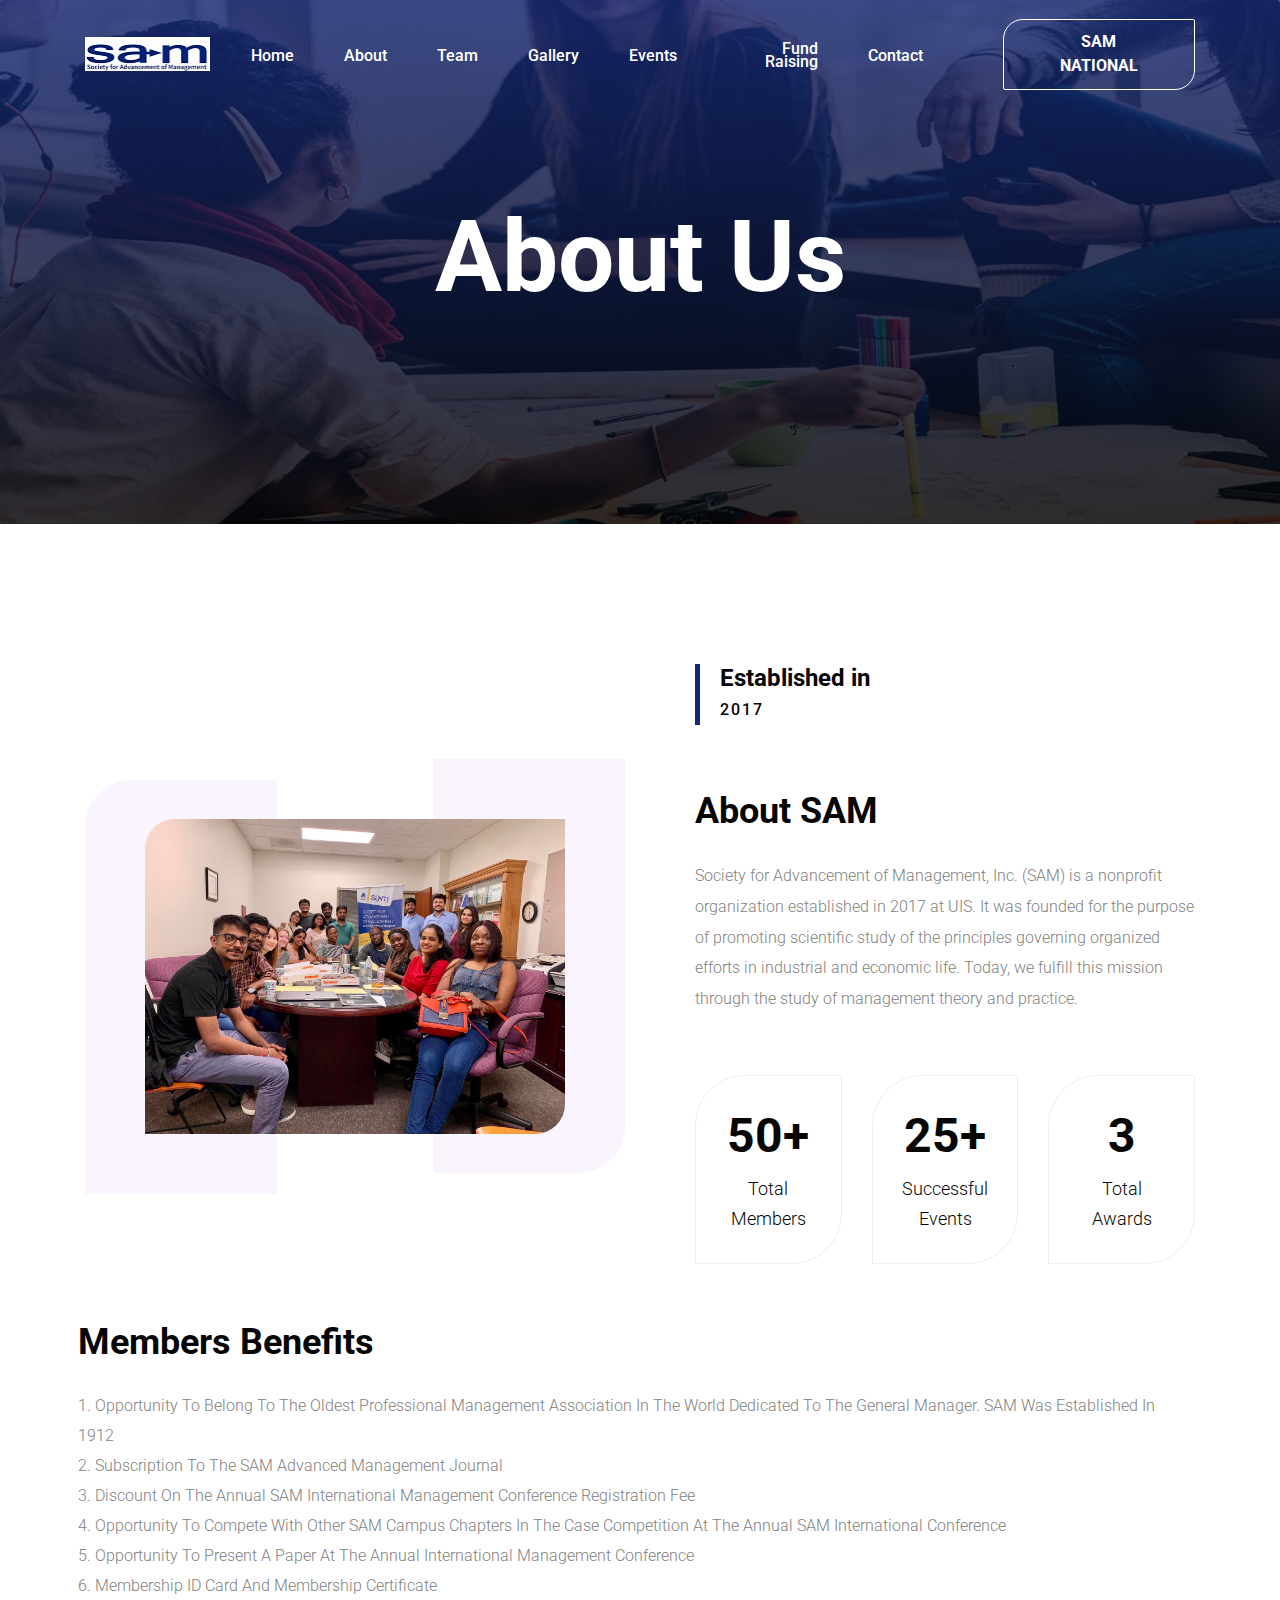
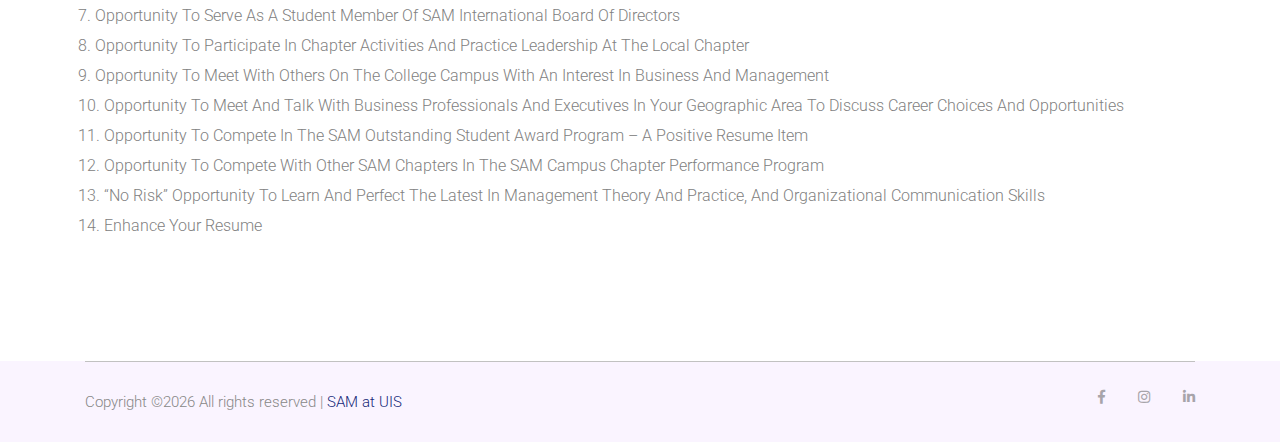
<file: about.html>
<!doctype html>
<html lang="en">

<head>
    <!-- Required meta tags -->
    <meta charset="utf-8">
    <meta name="viewport" content="width=device-width, initial-scale=1, shrink-to-fit=no">
    <title>About</title>
    <link rel="icon" href="img/favicon.png">
    <!-- Bootstrap CSS -->
    <link rel="stylesheet" href="css/bootstrap.min.css">
    <!-- animate CSS -->
    <link rel="stylesheet" href="css/animate.css">
    <!-- owl carousel CSS -->
    <link rel="stylesheet" href="css/owl.carousel.min.css">
    <!-- themify CSS -->
    <link rel="stylesheet" href="css/themify-icons.css">
    <!-- font awesome CSS -->
    <link rel="stylesheet" href="css/all.css">
    <!-- flaticon CSS -->
    <link rel="stylesheet" href="css/flaticon.css">
    <!-- magnific popup CSS -->
    <link rel="stylesheet" href="css/magnific-popup.css">
    <!-- nice select CSS -->
    <link rel="stylesheet" href="css/nice-select.css">
    <!-- swiper CSS -->
    <link rel="stylesheet" href="css/slick.css">
    <!-- style CSS -->
    <link rel="stylesheet" href="css/style.css">
</head>

<body>
    <!--::header part start::-->
    <header class="main_menu home_menu">
        <div class="container">
            <div class="row align-items-center">
                <div class="col-lg-12">
                    <nav class="navbar navbar-expand-lg navbar-light">
                        <a class="navbar-brand" href="index.html"> <img src="img/samlogo.jpeg" alt="logo"> </a>
                        <button class="navbar-toggler" type="button" data-toggle="collapse"
                            data-target="#navbarSupportedContent" aria-controls="navbarSupportedContent"
                            aria-expanded="false" aria-label="Toggle navigation">
                            <span class="ti-menu"></span>
                        </button>

                        <div class="collapse navbar-collapse main-menu-item justify-content-end"
                            id="navbarSupportedContent">
                            <ul class="navbar-nav align-items-center">
                                
                                <li class="nav-item">
                                    <a class="nav-link" href="index.html">Home</a>
                                </li>

                                <li class="nav-item">
                                    <a class="nav-link" href="about.html">about</a>
                                </li>

                                <li class="nav-item">
                                    <a class="nav-link" href="team.html">Team</a>
                                </li>

                                <li class="nav-item">
                                    <a class="nav-link" href="gallery.html">Gallery</a>
                                </li>                                 

                                <li class="nav-item">
                                    <a class="nav-link" href="https://uisconnection.uis.edu/events?query=SAM" target="_blank">Events</a>
                                </li>

                                <li class="nav-item">
                                    <a class="nav-link" href="https://www.uis.edu/advancement/choose/studentaffairs/" target="_blank">Fund Raising</a>
                                </li>

                                <li class="nav-item">
                                    <a class="nav-link" href="contact.html">Contact</a>
                                </li>

                                <li class="d-none d-lg-block">
                                    <a class="btn_2" href="https://samnational.org/" target="_blank">SAM NATIONAL</a>
                                </li>
                                
                            </ul>
                        </div>
                    </nav>
                </div>
            </div>
        </div>
    </header>
    <!-- Header part end-->

    <!-- breadcrumb start-->
    <section class="breadcrumb breadcrumb_bg">
        <div class="container">
            <div class="row">
                <div class="col-lg-12">
                    <div class="breadcrumb_iner">
                        <div class="breadcrumb_iner_item text-center">
                            <h2>about us</h2>
                        </div>
                    </div>
                </div>
            </div>
        </div>
    </section>
    <!-- breadcrumb start-->

    <!-- about part end-->
    <section class="about_us padding_top">
        <div class="container">
            <div class="row justify-content-between align-items-center">
                <div class="col-lg-6">
                    <div class="about_us_img">
                        <img src="img/group.jpg" alt="">
                    </div>
                </div>
                <div class="col-lg-6">
                    <div class="about_us_text">
                        <h5>
                            Established in<br><span>2017</span>
                        </h5>
                        <h2>About SAM</h2>
                        <p>Society for Advancement of Management, Inc. (SAM) is a nonprofit organization established in 2017 at UIS. It was founded for the purpose of promoting scientific study of the principles governing organized efforts in industrial and economic life. Today, we fulfill this mission through the study of management theory and practice.</p>
                        <div class="banner_item">
                            <div class="single_item">
                                <h2> <span class="count">50</span>+</h2>
                                <h5>Total
                                    Members</h5>
                            </div>
                            <div class="single_item">
                                <h2><span class="count">25</span>+</h2>
                                <h5>Successful
                                    Events</h5>
                            </div>
                            <div class="single_item">
                                <h2><span class="count">3</span></h2>
                                <h5>Total
                                    Awards</h5>
                            </div>
                        </div>
                    </div>

                </div>
            </div>
        </div>
    </section>
    <!-- about part end-->

    <!--::passion part start::-->
    <section class="passion_part passion_section_padding">
        <div class="container">
            <div class="row">
                <div class=" col-md-12">
                    <div class="section_tittle">
                        <div class="about_us_text">
                            <h2>Members Benefits</h2>
                            <p>
                                
                                1. Opportunity to belong to the oldest professional management association in the world dedicated to the general manager. SAM was established in 1912 <br>
                                2. Subscription to the SAM Advanced Management Journal <br>
                                3. Discount on the annual SAM International Management Conference registration fee <br>
                                4. Opportunity to compete with other SAM Campus Chapters in the Case Competition at the annual SAM International Conference <br>
                                5. Opportunity to present a paper at the annual International Management Conference <br>
                                6. Membership ID card and membership certificate <br>
                                7. Opportunity to serve as a student member of SAM International Board of Directors <br>
                                8. Opportunity to participate in chapter activities and practice leadership at the local chapter <br>
                                9. Opportunity to meet with others on the college campus with an interest in business and management <br>
                                10. Opportunity to meet and talk with business professionals and executives in your geographic area to discuss career choices and opportunities <br>
                                11. Opportunity to compete in the SAM Outstanding Student Award program – a positive resume item <br>
                                12. Opportunity to compete with other SAM Chapters in the SAM Campus Chapter Performance Program <br>
                                13. “No Risk” opportunity to learn and perfect the latest in management theory and practice, and organizational communication skills <br>
                                14. Enhance your resume <br>
                                
                            </p>
                        </div>
                    </div>
                </div>
            </div>
        </div>
    </section>
    <!--::passion part end::-->


    <!--::footer_part start::-->
    <footer class="footer_part">
        <div class="container">
            <hr>
            <div class="row">
                <div class="col-lg-6">
                    <div class="copyright_text">
                        <P>Copyright &copy;<script>document.write(new Date().getFullYear());</script> All rights reserved | <a href="#" target="_blank">SAM at UIS</a></a></P>
                    </div>
                </div>
                <div class="col-lg-6">
                    <div class="footer_icon social_icon">
                        <ul class="list-unstyled">
                            <li><a href="https://www.facebook.com/SAMatUIS/" target="_blank" class="single_social_icon"><i class="fab fa-facebook-f"></i></a></li>
                            <li><a href="https://www.instagram.com/sam_uis/" target="_blank" class="single_social_icon"><i class="fab fa-instagram"></i></a></li>
                            <li><a href="https://www.linkedin.com/company/sam-uis/" target="_blank" class="single_social_icon"><i class="fab fa-linkedin-in"></i></a></li>
                        </ul>
                    </div>
                </div>
            </div>
        </div>
    </footer>
    <!--::footer_part end::-->

    <!-- jquery plugins here-->

    <script src="js/jquery-1.12.1.min.js"></script>
    <!-- popper js -->
    <script src="js/popper.min.js"></script>
    <!-- bootstrap js -->
    <script src="js/bootstrap.min.js"></script>
    <!-- easing js -->
    <script src="js/jquery.magnific-popup.js"></script>
    <!-- swiper js -->
    <script src="js/swiper.min.js"></script>
    <script src="js/wow.min.js"></script>
    <script src="js/jquery.smooth-scroll.min.js"></script>
    <!-- swiper js -->
    <script src="js/masonry.pkgd.js"></script>
    <!-- particles js -->
    <script src="js/owl.carousel.min.js"></script>
    <script src="js/jquery.nice-select.min.js"></script>
    <!-- swiper js -->
    <script src="js/slick.min.js"></script>
    <script src="js/jquery.counterup.min.js"></script>
    <script src="js/waypoints.min.js"></script>
    <script src="js/countdown.jquery.min.js"></script>
    <!-- contact js -->
    <script src="js/jquery.ajaxchimp.min.js"></script>
    <script src="js/jquery.form.js"></script>
    <script src="js/jquery.validate.min.js"></script>
    <script src="js/mail-script.js"></script>
    <script src="js/contact.js"></script>
    <!-- custom js -->
    <script src="js/custom.js"></script>
</body>

</html>
</file>
<file: css/themify-icons.css>
@font-face {
	font-family: 'themify';
	src:url('../fonts/themify.eot?-fvbane');
	src:url('../fonts/themify.eot?#iefix-fvbane') format('embedded-opentype'),
		url('../fonts/themify.woff?-fvbane') format('woff'),
		url('../fonts/themify.ttf?-fvbane') format('truetype'),
		url('../fonts/themify.svg?-fvbane#themify') format('svg');
	font-weight: normal;
	font-style: normal;
}

[class^="ti-"], [class*=" ti-"] {
	font-family: 'themify';
	speak: none;
	font-style: normal;
	font-weight: normal;
	font-variant: normal;
	text-transform: none;
	line-height: 1;

	/* Better Font Rendering =========== */
	-webkit-font-smoothing: antialiased;
	-moz-osx-font-smoothing: grayscale;
}

.ti-wand:before {
	content: "\e600";
}
.ti-volume:before {
	content: "\e601";
}
.ti-user:before {
	content: "\e602";
}
.ti-unlock:before {
	content: "\e603";
}
.ti-unlink:before {
	content: "\e604";
}
.ti-trash:before {
	content: "\e605";
}
.ti-thought:before {
	content: "\e606";
}
.ti-target:before {
	content: "\e607";
}
.ti-tag:before {
	content: "\e608";
}
.ti-tablet:before {
	content: "\e609";
}
.ti-star:before {
	content: "\e60a";
}
.ti-spray:before {
	content: "\e60b";
}
.ti-signal:before {
	content: "\e60c";
}
.ti-shopping-cart:before {
	content: "\e60d";
}
.ti-shopping-cart-full:before {
	content: "\e60e";
}
.ti-settings:before {
	content: "\e60f";
}
.ti-search:before {
	content: "\e610";
}
.ti-zoom-in:before {
	content: "\e611";
}
.ti-zoom-out:before {
	content: "\e612";
}
.ti-cut:before {
	content: "\e613";
}
.ti-ruler:before {
	content: "\e614";
}
.ti-ruler-pencil:before {
	content: "\e615";
}
.ti-ruler-alt:before {
	content: "\e616";
}
.ti-bookmark:before {
	content: "\e617";
}
.ti-bookmark-alt:before {
	content: "\e618";
}
.ti-reload:before {
	content: "\e619";
}
.ti-plus:before {
	content: "\e61a";
}
.ti-pin:before {
	content: "\e61b";
}
.ti-pencil:before {
	content: "\e61c";
}
.ti-pencil-alt:before {
	content: "\e61d";
}
.ti-paint-roller:before {
	content: "\e61e";
}
.ti-paint-bucket:before {
	content: "\e61f";
}
.ti-na:before {
	content: "\e620";
}
.ti-mobile:before {
	content: "\e621";
}
.ti-minus:before {
	content: "\e622";
}
.ti-medall:before {
	content: "\e623";
}
.ti-medall-alt:before {
	content: "\e624";
}
.ti-marker:before {
	content: "\e625";
}
.ti-marker-alt:before {
	content: "\e626";
}
.ti-arrow-up:before {
	content: "\e627";
}
.ti-arrow-right:before {
	content: "\e628";
}
.ti-arrow-left:before {
	content: "\e629";
}
.ti-arrow-down:before {
	content: "\e62a";
}
.ti-lock:before {
	content: "\e62b";
}
.ti-location-arrow:before {
	content: "\e62c";
}
.ti-link:before {
	content: "\e62d";
}
.ti-layout:before {
	content: "\e62e";
}
.ti-layers:before {
	content: "\e62f";
}
.ti-layers-alt:before {
	content: "\e630";
}
.ti-key:before {
	content: "\e631";
}
.ti-import:before {
	content: "\e632";
}
.ti-image:before {
	content: "\e633";
}
.ti-heart:before {
	content: "\e634";
}
.ti-heart-broken:before {
	content: "\e635";
}
.ti-hand-stop:before {
	content: "\e636";
}
.ti-hand-open:before {
	content: "\e637";
}
.ti-hand-drag:before {
	content: "\e638";
}
.ti-folder:before {
	content: "\e639";
}
.ti-flag:before {
	content: "\e63a";
}
.ti-flag-alt:before {
	content: "\e63b";
}
.ti-flag-alt-2:before {
	content: "\e63c";
}
.ti-eye:before {
	content: "\e63d";
}
.ti-export:before {
	content: "\e63e";
}
.ti-exchange-vertical:before {
	content: "\e63f";
}
.ti-desktop:before {
	content: "\e640";
}
.ti-cup:before {
	content: "\e641";
}
.ti-crown:before {
	content: "\e642";
}
.ti-comments:before {
	content: "\e643";
}
.ti-comment:before {
	content: "\e644";
}
.ti-comment-alt:before {
	content: "\e645";
}
.ti-close:before {
	content: "\e646";
}
.ti-clip:before {
	content: "\e647";
}
.ti-angle-up:before {
	content: "\e648";
}
.ti-angle-right:before {
	content: "\e649";
}
.ti-angle-left:before {
	content: "\e64a";
}
.ti-angle-down:before {
	content: "\e64b";
}
.ti-check:before {
	content: "\e64c";
}
.ti-check-box:before {
	content: "\e64d";
}
.ti-camera:before {
	content: "\e64e";
}
.ti-announcement:before {
	content: "\e64f";
}
.ti-brush:before {
	content: "\e650";
}
.ti-briefcase:before {
	content: "\e651";
}
.ti-bolt:before {
	content: "\e652";
}
.ti-bolt-alt:before {
	content: "\e653";
}
.ti-blackboard:before {
	content: "\e654";
}
.ti-bag:before {
	content: "\e655";
}
.ti-move:before {
	content: "\e656";
}
.ti-arrows-vertical:before {
	content: "\e657";
}
.ti-arrows-horizontal:before {
	content: "\e658";
}
.ti-fullscreen:before {
	content: "\e659";
}
.ti-arrow-top-right:before {
	content: "\e65a";
}
.ti-arrow-top-left:before {
	content: "\e65b";
}
.ti-arrow-circle-up:before {
	content: "\e65c";
}
.ti-arrow-circle-right:before {
	content: "\e65d";
}
.ti-arrow-circle-left:before {
	content: "\e65e";
}
.ti-arrow-circle-down:before {
	content: "\e65f";
}
.ti-angle-double-up:before {
	content: "\e660";
}
.ti-angle-double-right:before {
	content: "\e661";
}
.ti-angle-double-left:before {
	content: "\e662";
}
.ti-angle-double-down:before {
	content: "\e663";
}
.ti-zip:before {
	content: "\e664";
}
.ti-world:before {
	content: "\e665";
}
.ti-wheelchair:before {
	content: "\e666";
}
.ti-view-list:before {
	content: "\e667";
}
.ti-view-list-alt:before {
	content: "\e668";
}
.ti-view-grid:before {
	content: "\e669";
}
.ti-uppercase:before {
	content: "\e66a";
}
.ti-upload:before {
	content: "\e66b";
}
.ti-underline:before {
	content: "\e66c";
}
.ti-truck:before {
	content: "\e66d";
}
.ti-timer:before {
	content: "\e66e";
}
.ti-ticket:before {
	content: "\e66f";
}
.ti-thumb-up:before {
	content: "\e670";
}
.ti-thumb-down:before {
	content: "\e671";
}
.ti-text:before {
	content: "\e672";
}
.ti-stats-up:before {
	content: "\e673";
}
.ti-stats-down:before {
	content: "\e674";
}
.ti-split-v:before {
	content: "\e675";
}
.ti-split-h:before {
	content: "\e676";
}
.ti-smallcap:before {
	content: "\e677";
}
.ti-shine:before {
	content: "\e678";
}
.ti-shift-right:before {
	content: "\e679";
}
.ti-shift-left:before {
	content: "\e67a";
}
.ti-shield:before {
	content: "\e67b";
}
.ti-notepad:before {
	content: "\e67c";
}
.ti-server:before {
	content: "\e67d";
}
.ti-quote-right:before {
	content: "\e67e";
}
.ti-quote-left:before {
	content: "\e67f";
}
.ti-pulse:before {
	content: "\e680";
}
.ti-printer:before {
	content: "\e681";
}
.ti-power-off:before {
	content: "\e682";
}
.ti-plug:before {
	content: "\e683";
}
.ti-pie-chart:before {
	content: "\e684";
}
.ti-paragraph:before {
	content: "\e685";
}
.ti-panel:before {
	content: "\e686";
}
.ti-package:before {
	content: "\e687";
}
.ti-music:before {
	content: "\e688";
}
.ti-music-alt:before {
	content: "\e689";
}
.ti-mouse:before {
	content: "\e68a";
}
.ti-mouse-alt:before {
	content: "\e68b";
}
.ti-money:before {
	content: "\e68c";
}
.ti-microphone:before {
	content: "\e68d";
}
.ti-menu:before {
	content: "\e68e";
}
.ti-menu-alt:before {
	content: "\e68f";
}
.ti-map:before {
	content: "\e690";
}
.ti-map-alt:before {
	content: "\e691";
}
.ti-loop:before {
	content: "\e692";
}
.ti-location-pin:before {
	content: "\e693";
}
.ti-list:before {
	content: "\e694";
}
.ti-light-bulb:before {
	content: "\e695";
}
.ti-Italic:before {
	content: "\e696";
}
.ti-info:before {
	content: "\e697";
}
.ti-infinite:before {
	content: "\e698";
}
.ti-id-badge:before {
	content: "\e699";
}
.ti-hummer:before {
	content: "\e69a";
}
.ti-home:before {
	content: "\e69b";
}
.ti-help:before {
	content: "\e69c";
}
.ti-headphone:before {
	content: "\e69d";
}
.ti-harddrives:before {
	content: "\e69e";
}
.ti-harddrive:before {
	content: "\e69f";
}
.ti-gift:before {
	content: "\e6a0";
}
.ti-game:before {
	content: "\e6a1";
}
.ti-filter:before {
	content: "\e6a2";
}
.ti-files:before {
	content: "\e6a3";
}
.ti-file:before {
	content: "\e6a4";
}
.ti-eraser:before {
	content: "\e6a5";
}
.ti-envelope:before {
	content: "\e6a6";
}
.ti-download:before {
	content: "\e6a7";
}
.ti-direction:before {
	content: "\e6a8";
}
.ti-direction-alt:before {
	content: "\e6a9";
}
.ti-dashboard:before {
	content: "\e6aa";
}
.ti-control-stop:before {
	content: "\e6ab";
}
.ti-control-shuffle:before {
	content: "\e6ac";
}
.ti-control-play:before {
	content: "\e6ad";
}
.ti-control-pause:before {
	content: "\e6ae";
}
.ti-control-forward:before {
	content: "\e6af";
}
.ti-control-backward:before {
	content: "\e6b0";
}
.ti-cloud:before {
	content: "\e6b1";
}
.ti-cloud-up:before {
	content: "\e6b2";
}
.ti-cloud-down:before {
	content: "\e6b3";
}
.ti-clipboard:before {
	content: "\e6b4";
}
.ti-car:before {
	content: "\e6b5";
}
.ti-calendar:before {
	content: "\e6b6";
}
.ti-book:before {
	content: "\e6b7";
}
.ti-bell:before {
	content: "\e6b8";
}
.ti-basketball:before {
	content: "\e6b9";
}
.ti-bar-chart:before {
	content: "\e6ba";
}
.ti-bar-chart-alt:before {
	content: "\e6bb";
}
.ti-back-right:before {
	content: "\e6bc";
}
.ti-back-left:before {
	content: "\e6bd";
}
.ti-arrows-corner:before {
	content: "\e6be";
}
.ti-archive:before {
	content: "\e6bf";
}
.ti-anchor:before {
	content: "\e6c0";
}
.ti-align-right:before {
	content: "\e6c1";
}
.ti-align-left:before {
	content: "\e6c2";
}
.ti-align-justify:before {
	content: "\e6c3";
}
.ti-align-center:before {
	content: "\e6c4";
}
.ti-alert:before {
	content: "\e6c5";
}
.ti-alarm-clock:before {
	content: "\e6c6";
}
.ti-agenda:before {
	content: "\e6c7";
}
.ti-write:before {
	content: "\e6c8";
}
.ti-window:before {
	content: "\e6c9";
}
.ti-widgetized:before {
	content: "\e6ca";
}
.ti-widget:before {
	content: "\e6cb";
}
.ti-widget-alt:before {
	content: "\e6cc";
}
.ti-wallet:before {
	content: "\e6cd";
}
.ti-video-clapper:before {
	content: "\e6ce";
}
.ti-video-camera:before {
	content: "\e6cf";
}
.ti-vector:before {
	content: "\e6d0";
}
.ti-themify-logo:before {
	content: "\e6d1";
}
.ti-themify-favicon:before {
	content: "\e6d2";
}
.ti-themify-favicon-alt:before {
	content: "\e6d3";
}
.ti-support:before {
	content: "\e6d4";
}
.ti-stamp:before {
	content: "\e6d5";
}
.ti-split-v-alt:before {
	content: "\e6d6";
}
.ti-slice:before {
	content: "\e6d7";
}
.ti-shortcode:before {
	content: "\e6d8";
}
.ti-shift-right-alt:before {
	content: "\e6d9";
}
.ti-shift-left-alt:before {
	content: "\e6da";
}
.ti-ruler-alt-2:before {
	content: "\e6db";
}
.ti-receipt:before {
	content: "\e6dc";
}
.ti-pin2:before {
	content: "\e6dd";
}
.ti-pin-alt:before {
	content: "\e6de";
}
.ti-pencil-alt2:before {
	content: "\e6df";
}
.ti-palette:before {
	content: "\e6e0";
}
.ti-more:before {
	content: "\e6e1";
}
.ti-more-alt:before {
	content: "\e6e2";
}
.ti-microphone-alt:before {
	content: "\e6e3";
}
.ti-magnet:before {
	content: "\e6e4";
}
.ti-line-double:before {
	content: "\e6e5";
}
.ti-line-dotted:before {
	content: "\e6e6";
}
.ti-line-dashed:before {
	content: "\e6e7";
}
.ti-layout-width-full:before {
	content: "\e6e8";
}
.ti-layout-width-default:before {
	content: "\e6e9";
}
.ti-layout-width-default-alt:before {
	content: "\e6ea";
}
.ti-layout-tab:before {
	content: "\e6eb";
}
.ti-layout-tab-window:before {
	content: "\e6ec";
}
.ti-layout-tab-v:before {
	content: "\e6ed";
}
.ti-layout-tab-min:before {
	content: "\e6ee";
}
.ti-layout-slider:before {
	content: "\e6ef";
}
.ti-layout-slider-alt:before {
	content: "\e6f0";
}
.ti-layout-sidebar-right:before {
	content: "\e6f1";
}
.ti-layout-sidebar-none:before {
	content: "\e6f2";
}
.ti-layout-sidebar-left:before {
	content: "\e6f3";
}
.ti-layout-placeholder:before {
	content: "\e6f4";
}
.ti-layout-menu:before {
	content: "\e6f5";
}
.ti-layout-menu-v:before {
	content: "\e6f6";
}
.ti-layout-menu-separated:before {
	content: "\e6f7";
}
.ti-layout-menu-full:before {
	content: "\e6f8";
}
.ti-layout-media-right-alt:before {
	content: "\e6f9";
}
.ti-layout-media-right:before {
	content: "\e6fa";
}
.ti-layout-media-overlay:before {
	content: "\e6fb";
}
.ti-layout-media-overlay-alt:before {
	content: "\e6fc";
}
.ti-layout-media-overlay-alt-2:before {
	content: "\e6fd";
}
.ti-layout-media-left-alt:before {
	content: "\e6fe";
}
.ti-layout-media-left:before {
	content: "\e6ff";
}
.ti-layout-media-center-alt:before {
	content: "\e700";
}
.ti-layout-media-center:before {
	content: "\e701";
}
.ti-layout-list-thumb:before {
	content: "\e702";
}
.ti-layout-list-thumb-alt:before {
	content: "\e703";
}
.ti-layout-list-post:before {
	content: "\e704";
}
.ti-layout-list-large-image:before {
	content: "\e705";
}
.ti-layout-line-solid:before {
	content: "\e706";
}
.ti-layout-grid4:before {
	content: "\e707";
}
.ti-layout-grid3:before {
	content: "\e708";
}
.ti-layout-grid2:before {
	content: "\e709";
}
.ti-layout-grid2-thumb:before {
	content: "\e70a";
}
.ti-layout-cta-right:before {
	content: "\e70b";
}
.ti-layout-cta-left:before {
	content: "\e70c";
}
.ti-layout-cta-center:before {
	content: "\e70d";
}
.ti-layout-cta-btn-right:before {
	content: "\e70e";
}
.ti-layout-cta-btn-left:before {
	content: "\e70f";
}
.ti-layout-column4:before {
	content: "\e710";
}
.ti-layout-column3:before {
	content: "\e711";
}
.ti-layout-column2:before {
	content: "\e712";
}
.ti-layout-accordion-separated:before {
	content: "\e713";
}
.ti-layout-accordion-merged:before {
	content: "\e714";
}
.ti-layout-accordion-list:before {
	content: "\e715";
}
.ti-ink-pen:before {
	content: "\e716";
}
.ti-info-alt:before {
	content: "\e717";
}
.ti-help-alt:before {
	content: "\e718";
}
.ti-headphone-alt:before {
	content: "\e719";
}
.ti-hand-point-up:before {
	content: "\e71a";
}
.ti-hand-point-right:before {
	content: "\e71b";
}
.ti-hand-point-left:before {
	content: "\e71c";
}
.ti-hand-point-down:before {
	content: "\e71d";
}
.ti-gallery:before {
	content: "\e71e";
}
.ti-face-smile:before {
	content: "\e71f";
}
.ti-face-sad:before {
	content: "\e720";
}
.ti-credit-card:before {
	content: "\e721";
}
.ti-control-skip-forward:before {
	content: "\e722";
}
.ti-control-skip-backward:before {
	content: "\e723";
}
.ti-control-record:before {
	content: "\e724";
}
.ti-control-eject:before {
	content: "\e725";
}
.ti-comments-smiley:before {
	content: "\e726";
}
.ti-brush-alt:before {
	content: "\e727";
}
.ti-youtube:before {
	content: "\e728";
}
.ti-vimeo:before {
	content: "\e729";
}
.ti-twitter:before {
	content: "\e72a";
}
.ti-time:before {
	content: "\e72b";
}
.ti-tumblr:before {
	content: "\e72c";
}
.ti-skype:before {
	content: "\e72d";
}
.ti-share:before {
	content: "\e72e";
}
.ti-share-alt:before {
	content: "\e72f";
}
.ti-rocket:before {
	content: "\e730";
}
.ti-pinterest:before {
	content: "\e731";
}
.ti-new-window:before {
	content: "\e732";
}
.ti-microsoft:before {
	content: "\e733";
}
.ti-list-ol:before {
	content: "\e734";
}
.ti-linkedin:before {
	content: "\e735";
}
.ti-layout-sidebar-2:before {
	content: "\e736";
}
.ti-layout-grid4-alt:before {
	content: "\e737";
}
.ti-layout-grid3-alt:before {
	content: "\e738";
}
.ti-layout-grid2-alt:before {
	content: "\e739";
}
.ti-layout-column4-alt:before {
	content: "\e73a";
}
.ti-layout-column3-alt:before {
	content: "\e73b";
}
.ti-layout-column2-alt:before {
	content: "\e73c";
}
.ti-instagram:before {
	content: "\e73d";
}
.ti-google:before {
	content: "\e73e";
}
.ti-github:before {
	content: "\e73f";
}
.ti-flickr:before {
	content: "\e740";
}
.ti-facebook:before {
	content: "\e741";
}
.ti-dropbox:before {
	content: "\e742";
}
.ti-dribbble:before {
	content: "\e743";
}
.ti-apple:before {
	content: "\e744";
}
.ti-android:before {
	content: "\e745";
}
.ti-save:before {
	content: "\e746";
}
.ti-save-alt:before {
	content: "\e747";
}
.ti-yahoo:before {
	content: "\e748";
}
.ti-wordpress:before {
	content: "\e749";
}
.ti-vimeo-alt:before {
	content: "\e74a";
}
.ti-twitter-alt:before {
	content: "\e74b";
}
.ti-tumblr-alt:before {
	content: "\e74c";
}
.ti-trello:before {
	content: "\e74d";
}
.ti-stack-overflow:before {
	content: "\e74e";
}
.ti-soundcloud:before {
	content: "\e74f";
}
.ti-sharethis:before {
	content: "\e750";
}
.ti-sharethis-alt:before {
	content: "\e751";
}
.ti-reddit:before {
	content: "\e752";
}
.ti-pinterest-alt:before {
	content: "\e753";
}
.ti-microsoft-alt:before {
	content: "\e754";
}
.ti-linux:before {
	content: "\e755";
}
.ti-jsfiddle:before {
	content: "\e756";
}
.ti-joomla:before {
	content: "\e757";
}
.ti-html5:before {
	content: "\e758";
}
.ti-flickr-alt:before {
	content: "\e759";
}
.ti-email:before {
	content: "\e75a";
}
.ti-drupal:before {
	content: "\e75b";
}
.ti-dropbox-alt:before {
	content: "\e75c";
}
.ti-css3:before {
	content: "\e75d";
}
.ti-rss:before {
	content: "\e75e";
}
.ti-rss-alt:before {
	content: "\e75f";
}
</file>
<file: css/flaticon.css>
/*
  	Flaticon icon font: Flaticon
  	Creation date: 08/06/2019 05:09
  	*/

@font-face {
  font-family: "Flaticon";
  src: url("../fonts/Flaticon.eot");
  src: url("../fonts/Flaticon.eot?#iefix") format("embedded-opentype"),
       url("../fonts/Flaticon.woff2") format("woff2"),
       url("../fonts/Flaticon.woff") format("woff"),
       url("../fonts/Flaticon.ttf") format("truetype"),
       url("../fonts/Flaticon.svg#Flaticon") format("svg");
  font-weight: normal;
  font-style: normal;
}

@media screen and (-webkit-min-device-pixel-ratio:0) {
  @font-face {
    font-family: "Flaticon";
    src: url("./Flaticon.svg#Flaticon") format("svg");
  }
}

[class^="flaticon-"]:before, [class*=" flaticon-"]:before,
[class^="flaticon-"]:after, [class*=" flaticon-"]:after {   
  font-family: Flaticon;
font-style: normal;
}

.flaticon-money:before { content: "\f100"; }
.flaticon-goal:before { content: "\f101"; }
.flaticon-goal-1:before { content: "\f102"; }
.flaticon-comment:before { content: "\f103"; }
.flaticon-calendar:before { content: "\f104"; }
</file>
<file: css/nice-select.css>
.nice-select {
  -webkit-tap-highlight-color: transparent;
  background-color: #fff;
  border-radius: 5px;
  border: solid 1px #e8e8e8;
  box-sizing: border-box;
  clear: both;
  cursor: pointer;
  display: block;
  float: left;
  font-family: inherit;
  font-size: 14px;
  font-weight: normal;
  height: 42px;
  line-height: 40px;
  outline: none;
  padding-left: 18px;
  padding-right: 30px;
  position: relative;
  text-align: left !important;
  -webkit-transition: all 0.2s ease-in-out;
  transition: all 0.2s ease-in-out;
  -webkit-user-select: none;
     -moz-user-select: none;
      -ms-user-select: none;
          user-select: none;
  white-space: nowrap;
  width: auto; }
  .nice-select:hover {
    border-color: #dbdbdb; }
  .nice-select:active, .nice-select.open, .nice-select:focus {
    border-color: #999; }
  .nice-select:after {
    border-bottom: 2px solid #999;
    border-right: 2px solid #999;
    content: '';
    display: block;
    height: 10px;
    margin-top: -4px;
    pointer-events: none;
    position: absolute;
    right: 12px;
    top: 50%;
    -webkit-transform-origin: 66% 66%;
        -ms-transform-origin: 66% 66%;
            transform-origin: 66% 66%;
    -webkit-transform: rotate(45deg);
        -ms-transform: rotate(45deg);
            transform: rotate(45deg);
    -webkit-transition: all 0.15s ease-in-out;
    transition: all 0.15s ease-in-out;
    width: 10px; }
  .nice-select.open:after {
    -webkit-transform: rotate(-135deg);
        -ms-transform: rotate(-135deg);
            transform: rotate(-135deg); }
  .nice-select.open .list {
    opacity: 1;
    pointer-events: auto;
    -webkit-transform: scale(1) translateY(0);
        -ms-transform: scale(1) translateY(0);
            transform: scale(1) translateY(0); }
  .nice-select.disabled {
    border-color: #ededed;
    color: #999;
    pointer-events: none; }
    .nice-select.disabled:after {
      border-color: #cccccc; }
  .nice-select.wide {
    width: 100%; }
    .nice-select.wide .list {
      left: 0 !important;
      right: 0 !important; }
  .nice-select.right {
    float: right; }
    .nice-select.right .list {
      left: auto;
      right: 0; }
  .nice-select.small {
    font-size: 12px;
    height: 36px;
    line-height: 34px; }
    .nice-select.small:after {
      height: 4px;
      width: 4px; }
    .nice-select.small .option {
      line-height: 34px;
      min-height: 34px; }
  .nice-select .list {
    background-color: #fff;
    border-radius: 5px;
    box-shadow: 0 0 0 1px rgba(68, 68, 68, 0.11);
    box-sizing: border-box;
    margin-top: 4px;
    opacity: 0;
    overflow: hidden;
    padding: 0;
    pointer-events: none;
    position: absolute;
    top: 100%;
    left: 0;
    -webkit-transform-origin: 50% 0;
        -ms-transform-origin: 50% 0;
            transform-origin: 50% 0;
    -webkit-transform: scale(0.75) translateY(-21px);
        -ms-transform: scale(0.75) translateY(-21px);
            transform: scale(0.75) translateY(-21px);
    -webkit-transition: all 0.2s cubic-bezier(0.5, 0, 0, 1.25), opacity 0.15s ease-out;
    transition: all 0.2s cubic-bezier(0.5, 0, 0, 1.25), opacity 0.15s ease-out;
    z-index: 9; }
    .nice-select .list:hover .option:not(:hover) {
      background-color: transparent !important; }
  .nice-select .option {
    cursor: pointer;
    font-weight: 400;
    line-height: 40px;
    list-style: none;
    min-height: 40px;
    outline: none;
    padding-left: 18px;
    padding-right: 29px;
    text-align: left;
    -webkit-transition: all 0.2s;
    transition: all 0.2s; }
    .nice-select .option:hover, .nice-select .option.focus, .nice-select .option.selected.focus {
      background-color: #f6f6f6; }
    .nice-select .option.selected {
      font-weight: bold; }
    .nice-select .option.disabled {
      background-color: transparent;
      color: #999;
      cursor: default; }

.no-csspointerevents .nice-select .list {
  display: none; }

.no-csspointerevents .nice-select.open .list {
  display: block; }
</file>
<file: css/style.css>
@import url("https://fonts.googleapis.com/css?family=Playfair+Display:400,700|Roboto:300,400,500,700&display=swap");
/* line 1, ../../01 cl html template/03_jun 2019/183_Charity_html/sass/_extends.scss */
.btn_2:hover, .btn_3 {
  background-image: -webkit-linear-gradient(right, #020102 0%, #152878 50%, #020102 100%);
                    /*-webkit-linear-gradient(right, #7f00ff 0%, #e100ff 50%, #7f00ff 100%)*/
  background-image: linear-gradient(to left, #020102 0%, #152878 50%, #020102 100%);
                    /*linear-gradient(to left, #7f00ff 0%, #e100ff 50%, #7f00ff 100%)*/
                    
}

/**************** common css start ****************/
/* line 3, ../../01 cl html template/03_jun 2019/183_Charity_html/sass/_common.scss */
body {
  font-family: "Roboto", sans-serif;
  padding: 0;
  margin: 0;
  font-size: 14px;
}

/* line 9, ../../01 cl html template/03_jun 2019/183_Charity_html/sass/_common.scss */
.message_submit_form:focus {
  outline: none;
}

/* line 12, ../../01 cl html template/03_jun 2019/183_Charity_html/sass/_common.scss */
input:hover, input:focus {
  outline: none !important;
}

/* line 15, ../../01 cl html template/03_jun 2019/183_Charity_html/sass/_common.scss */
.gray_bg {
  background-color: #f7f7f7;
}

/* line 18, ../../01 cl html template/03_jun 2019/183_Charity_html/sass/_common.scss */
.section_padding {
  padding: 140px 0px;
}

@media only screen and (min-width: 992px) and (max-width: 1200px) {
  /* line 18, ../../01 cl html template/03_jun 2019/183_Charity_html/sass/_common.scss */
  .section_padding {
    padding: 80px 0px;
  }
}

@media only screen and (min-width: 768px) and (max-width: 991px) {
  /* line 18, ../../01 cl html template/03_jun 2019/183_Charity_html/sass/_common.scss */
  .section_padding {
    padding: 70px 0px;
  }
}

@media (max-width: 576px) {
  /* line 18, ../../01 cl html template/03_jun 2019/183_Charity_html/sass/_common.scss */
  .section_padding {
    padding: 70px 0px;
  }
}

@media only screen and (min-width: 576px) and (max-width: 767px) {
  /* line 18, ../../01 cl html template/03_jun 2019/183_Charity_html/sass/_common.scss */
  .section_padding {
    padding: 70px 0px;
  }
}

/* line 33, ../../01 cl html template/03_jun 2019/183_Charity_html/sass/_common.scss */
.single_padding_top {
  padding-top: 140px !important;
}

@media only screen and (min-width: 992px) and (max-width: 1200px) {
  /* line 33, ../../01 cl html template/03_jun 2019/183_Charity_html/sass/_common.scss */
  .single_padding_top {
    padding-top: 70px !important;
  }
}

@media only screen and (min-width: 768px) and (max-width: 991px) {
  /* line 33, ../../01 cl html template/03_jun 2019/183_Charity_html/sass/_common.scss */
  .single_padding_top {
    padding-top: 70px !important;
  }
}

@media (max-width: 576px) {
  /* line 33, ../../01 cl html template/03_jun 2019/183_Charity_html/sass/_common.scss */
  .single_padding_top {
    padding-top: 70px !important;
  }
}

@media only screen and (min-width: 576px) and (max-width: 767px) {
  /* line 33, ../../01 cl html template/03_jun 2019/183_Charity_html/sass/_common.scss */
  .single_padding_top {
    padding-top: 80px !important;
  }
}

/* line 48, ../../01 cl html template/03_jun 2019/183_Charity_html/sass/_common.scss */
.padding_top {
  padding-top: 140px;
}

@media only screen and (min-width: 992px) and (max-width: 1200px) {
  /* line 48, ../../01 cl html template/03_jun 2019/183_Charity_html/sass/_common.scss */
  .padding_top {
    padding-top: 80px;
  }
}

@media only screen and (min-width: 768px) and (max-width: 991px) {
  /* line 48, ../../01 cl html template/03_jun 2019/183_Charity_html/sass/_common.scss */
  .padding_top {
    padding-top: 70px;
  }
}

@media (max-width: 576px) {
  /* line 48, ../../01 cl html template/03_jun 2019/183_Charity_html/sass/_common.scss */
  .padding_top {
    padding-top: 70px;
  }
}

@media only screen and (min-width: 576px) and (max-width: 767px) {
  /* line 48, ../../01 cl html template/03_jun 2019/183_Charity_html/sass/_common.scss */
  .padding_top {
    padding-top: 70px;
  }
}

/* line 63, ../../01 cl html template/03_jun 2019/183_Charity_html/sass/_common.scss */
.padding_bottom {
  padding-bottom: 140px;
}

@media only screen and (min-width: 992px) and (max-width: 1200px) {
  /* line 63, ../../01 cl html template/03_jun 2019/183_Charity_html/sass/_common.scss */
  .padding_bottom {
    padding-bottom: 80px;
  }
}

@media only screen and (min-width: 768px) and (max-width: 991px) {
  /* line 63, ../../01 cl html template/03_jun 2019/183_Charity_html/sass/_common.scss */
  .padding_bottom {
    padding-bottom: 70px;
  }
}

@media (max-width: 576px) {
  /* line 63, ../../01 cl html template/03_jun 2019/183_Charity_html/sass/_common.scss */
  .padding_bottom {
    padding-bottom: 70px;
  }
}

@media only screen and (min-width: 576px) and (max-width: 767px) {
  /* line 63, ../../01 cl html template/03_jun 2019/183_Charity_html/sass/_common.scss */
  .padding_bottom {
    padding-bottom: 70px;
  }
}

/* line 78, ../../01 cl html template/03_jun 2019/183_Charity_html/sass/_common.scss */
a {
  text-decoration: none;
  -webkit-transition: 0.5s;
  transition: 0.5s;
}

/* line 81, ../../01 cl html template/03_jun 2019/183_Charity_html/sass/_common.scss */
a:hover {
  outline: none;
  text-decoration: none;
}

/* line 87, ../../01 cl html template/03_jun 2019/183_Charity_html/sass/_common.scss */
h1, h2, h3, h4, h5, h6 {
  color: #060606;
  font-family: "Roboto", sans-serif;
}

/* line 91, ../../01 cl html template/03_jun 2019/183_Charity_html/sass/_common.scss */
p {
  color: #818181;
  font-family: "Roboto", sans-serif;
  line-height: 30px;
  font-size: 16px;
  margin-bottom: 0px;
  font-weight: 300;
}

/* line 100, ../../01 cl html template/03_jun 2019/183_Charity_html/sass/_common.scss */
h2 {
  font-size: 44px;
  line-height: 28px;
  color: #060606;
  font-weight: 600;
  line-height: 1.222;
}

@media (max-width: 576px) {
  /* line 100, ../../01 cl html template/03_jun 2019/183_Charity_html/sass/_common.scss */
  h2 {
    font-size: 22px;
    line-height: 25px;
  }
}

@media only screen and (min-width: 576px) and (max-width: 767px) {
  /* line 100, ../../01 cl html template/03_jun 2019/183_Charity_html/sass/_common.scss */
  h2 {
    font-size: 24px;
    line-height: 25px;
  }
}

/* line 117, ../../01 cl html template/03_jun 2019/183_Charity_html/sass/_common.scss */
h3 {
  font-size: 24px;
  line-height: 25px;
}

@media (max-width: 576px) {
  /* line 117, ../../01 cl html template/03_jun 2019/183_Charity_html/sass/_common.scss */
  h3 {
    font-size: 20px;
  }
}

/* line 126, ../../01 cl html template/03_jun 2019/183_Charity_html/sass/_common.scss */
h5 {
  font-size: 18px;
  line-height: 22px;
}

/* line 131, ../../01 cl html template/03_jun 2019/183_Charity_html/sass/_common.scss */
img {
  max-width: 100%;
}

/* line 134, ../../01 cl html template/03_jun 2019/183_Charity_html/sass/_common.scss */
a:focus, .button:focus, button:focus, .btn:focus {
  text-decoration: none;
  outline: none;
  box-shadow: none;
  -webkit-transition: 1s;
  transition: 1s;
}

/* line 141, ../../01 cl html template/03_jun 2019/183_Charity_html/sass/_common.scss */
.section_tittle {
  margin-bottom: 70px;
}

@media (max-width: 576px) {
  /* line 141, ../../01 cl html template/03_jun 2019/183_Charity_html/sass/_common.scss */
  .section_tittle {
    margin-bottom: 50px;
  }
}

@media only screen and (min-width: 576px) and (max-width: 767px) {
  /* line 141, ../../01 cl html template/03_jun 2019/183_Charity_html/sass/_common.scss */
  .section_tittle {
    margin-bottom: 50px;
  }
}

@media only screen and (min-width: 768px) and (max-width: 991px) {
  /* line 141, ../../01 cl html template/03_jun 2019/183_Charity_html/sass/_common.scss */
  .section_tittle {
    margin-bottom: 50px;
  }
}

@media only screen and (min-width: 992px) and (max-width: 1200px) {
  /* line 141, ../../01 cl html template/03_jun 2019/183_Charity_html/sass/_common.scss */
  .section_tittle {
    margin-bottom: 50px;
  }
}

/* line 155, ../../01 cl html template/03_jun 2019/183_Charity_html/sass/_common.scss */
.section_tittle h2 {
  font-size: 36px;
  color: #060606;
  line-height: 27px;
  font-weight: 700;
  position: relative;
  margin-bottom: 35px;
}

@media (max-width: 991px) {
  /* line 155, ../../01 cl html template/03_jun 2019/183_Charity_html/sass/_common.scss */
  .section_tittle h2 {
    font-size: 25px;
    line-height: 35px;
    margin-bottom: 10px;
  }
}

@media only screen and (min-width: 992px) and (max-width: 1200px) {
  /* line 155, ../../01 cl html template/03_jun 2019/183_Charity_html/sass/_common.scss */
  .section_tittle h2 {
    font-size: 35px;
    line-height: 40px;
    margin-bottom: 10px;
  }
}

/* line 173, ../../01 cl html template/03_jun 2019/183_Charity_html/sass/_common.scss */
.section_tittle p {
  font-weight: 300;
  text-transform: capitalize;
  font-size: 16px;
  line-height: 30px;
}

@media (max-width: 576px) {
  /* line 173, ../../01 cl html template/03_jun 2019/183_Charity_html/sass/_common.scss */
  .section_tittle p {
    margin-bottom: 10px;
  }
}

@media only screen and (min-width: 576px) and (max-width: 767px) {
  /* line 173, ../../01 cl html template/03_jun 2019/183_Charity_html/sass/_common.scss */
  .section_tittle p {
    margin-bottom: 10px;
  }
}

@media only screen and (min-width: 768px) and (max-width: 991px) {
  /* line 173, ../../01 cl html template/03_jun 2019/183_Charity_html/sass/_common.scss */
  .section_tittle p {
    margin-bottom: 10px;
  }
}

@media only screen and (min-width: 992px) and (max-width: 1200px) {
  /* line 173, ../../01 cl html template/03_jun 2019/183_Charity_html/sass/_common.scss */
  .section_tittle p {
    margin-bottom: 10px;
  }
}

/* line 192, ../../01 cl html template/03_jun 2019/183_Charity_html/sass/_common.scss */
ul {
  list-style: none;
  margin: 0;
  padding: 0;
}

/* line 197, ../../01 cl html template/03_jun 2019/183_Charity_html/sass/_common.scss */
.mb_110 {
  margin-bottom: 110px;
}

@media (max-width: 576px) {
  /* line 197, ../../01 cl html template/03_jun 2019/183_Charity_html/sass/_common.scss */
  .mb_110 {
    margin-bottom: 220px;
  }
}

/* line 204, ../../01 cl html template/03_jun 2019/183_Charity_html/sass/_common.scss */
.mt_130 {
  margin-top: 130px;
}

@media (max-width: 576px) {
  /* line 204, ../../01 cl html template/03_jun 2019/183_Charity_html/sass/_common.scss */
  .mt_130 {
    margin-top: 70px;
  }
}

@media only screen and (min-width: 576px) and (max-width: 767px) {
  /* line 204, ../../01 cl html template/03_jun 2019/183_Charity_html/sass/_common.scss */
  .mt_130 {
    margin-top: 70px;
  }
}

@media only screen and (min-width: 768px) and (max-width: 991px) {
  /* line 204, ../../01 cl html template/03_jun 2019/183_Charity_html/sass/_common.scss */
  .mt_130 {
    margin-top: 70px;
  }
}

@media only screen and (min-width: 992px) and (max-width: 1200px) {
  /* line 204, ../../01 cl html template/03_jun 2019/183_Charity_html/sass/_common.scss */
  .mt_130 {
    margin-top: 70px;
  }
}

/* line 219, ../../01 cl html template/03_jun 2019/183_Charity_html/sass/_common.scss */
.mb_130 {
  margin-bottom: 130px;
}

@media (max-width: 576px) {
  /* line 219, ../../01 cl html template/03_jun 2019/183_Charity_html/sass/_common.scss */
  .mb_130 {
    margin-bottom: 70px;
  }
}

@media only screen and (min-width: 576px) and (max-width: 767px) {
  /* line 219, ../../01 cl html template/03_jun 2019/183_Charity_html/sass/_common.scss */
  .mb_130 {
    margin-bottom: 70px;
  }
}

@media only screen and (min-width: 768px) and (max-width: 991px) {
  /* line 219, ../../01 cl html template/03_jun 2019/183_Charity_html/sass/_common.scss */
  .mb_130 {
    margin-bottom: 70px;
  }
}

@media only screen and (min-width: 992px) and (max-width: 1200px) {
  /* line 219, ../../01 cl html template/03_jun 2019/183_Charity_html/sass/_common.scss */
  .mb_130 {
    margin-bottom: 70px;
  }
}

/* line 234, ../../01 cl html template/03_jun 2019/183_Charity_html/sass/_common.scss */
.padding_less_40 {
  margin-bottom: -50px;
}

/* line 237, ../../01 cl html template/03_jun 2019/183_Charity_html/sass/_common.scss */
.z_index {
  z-index: 9 !important;
  position: relative;
}

@media only screen and (min-width: 1440px) and (max-width: 1680px) {
  /* line 243, ../../01 cl html template/03_jun 2019/183_Charity_html/sass/_common.scss */
  .container {
    max-width: 1170px;
  }
}

@media (max-width: 1200px) {
  /* line 248, ../../01 cl html template/03_jun 2019/183_Charity_html/sass/_common.scss */
  [class*="hero-ani-"] {
    display: none !important;
  }
}

/* line 252, ../../01 cl html template/03_jun 2019/183_Charity_html/sass/_common.scss */
.form-control:focus {
  box-shadow: none;
}

/* line 255, ../../01 cl html template/03_jun 2019/183_Charity_html/sass/_common.scss */
input:-internal-autofill-selected {
  background-color: transparent !important;
  background-image: none !important;
  color: black !important;
}

/**************** common css end ****************/
/* Main Button Area css
============================================================================================ */
/* line 3, ../../01 cl html template/03_jun 2019/183_Charity_html/sass/_button.scss */
.submit_btn {
  width: auto;
  display: inline-block;
  background: #fff;
  padding: 0px 50px;
  color: #fff;
  font-size: 13px;
  font-weight: 500;
  line-height: 50px;
  border-radius: 5px;
  outline: none !important;
  box-shadow: none !important;
  text-align: center;
  border: 1px solid #edeff2;
  cursor: pointer;
  -webkit-transition: 0.5s;
  transition: 0.5s;
}

/* line 20, ../../01 cl html template/03_jun 2019/183_Charity_html/sass/_button.scss */
.submit_btn:hover {
  background: transparent;
}

/* line 26, ../../01 cl html template/03_jun 2019/183_Charity_html/sass/_button.scss */
.btn_1 {
  display: inline-block;
  padding: 10.5px 36px;
  font-size: 16px;
  font-weight: 700;
  color: #000;
  -o-transition: all .4s ease-in-out;
  -webkit-transition: all .4s ease-in-out;
  transition: all .4s ease-in-out;
  text-transform: uppercase;
  border: 1px solid #fff;
  border-radius: 2px;
  border-bottom-right-radius: 20px;
  border-top-left-radius: 20px;
}

/* line 40, ../../01 cl html template/03_jun 2019/183_Charity_html/sass/_button.scss */
.btn_1:hover {
  background-color: #152878 !important;
  color: #fff;
}

/* line 46, ../../01 cl html template/03_jun 2019/183_Charity_html/sass/_button.scss */
.btn_2 {
  display: inline-block;
  padding: 13.5px 40px;
  text-align: center;
  font-size: 16px;
  font-weight: 700;
  color: #152878;
  background-color: #fff;
  -o-transition: all .4s ease-in-out;
  -webkit-transition: all .4s ease-in-out;
  transition: all .4s ease-in-out;
  text-transform: uppercase;
  border: 1px solid #152878;
  border-radius: 2px;
  font-family: "Roboto", sans-serif;
  border-bottom-right-radius: 20px;
  border-top-left-radius: 20px;
  background-size: 200% auto;
}

/* line 64, ../../01 cl html template/03_jun 2019/183_Charity_html/sass/_button.scss */
.btn_2:hover {
  color: #fff;
  border: 1px solid transparent;
  background-position: right;
}

/* line 80, ../../01 cl html template/03_jun 2019/183_Charity_html/sass/_button.scss */
.btn_3 {
  display: inline-block;
  padding: 13.5px 0;
  width: 160px;
  text-align: center;
  font-size: 16px;
  font-weight: 700;
  color: #fff;
  -o-transition: all .4s ease-in-out;
  -webkit-transition: all .4s ease-in-out;
  transition: all .4s ease-in-out;
  text-transform: uppercase;
  border: 1px solid #152878;
  border-radius: 2px;
  border-bottom-right-radius: 20px;
  border-top-left-radius: 20px;
  background-size: 200% auto;
}

/* line 98, ../../01 cl html template/03_jun 2019/183_Charity_html/sass/_button.scss */
.btn_3:hover {
  background-position: right;
  border-bottom-left-radius: 20px;
  border-top-right-radius: 20px;
  border-bottom-right-radius: 0;
  border-top-left-radius: 0;
  color: #fff !important;
}

/*=================== custom button rule start ====================*/
/* line 119, ../../01 cl html template/03_jun 2019/183_Charity_html/sass/_button.scss */
.button {
  display: inline-block;
  border: 1px solid transparent;
  font-size: 15px;
  font-weight: 500;
  padding: 12px 54px;
  border-radius: 4px;
  color: #fff;
  border: 1px solid #edeff2;
  text-transform: uppercase;
  background-color: #152878;
  cursor: pointer;
  -webkit-transition: 0.5s;
  transition: 0.5s;
}

@media (max-width: 767px) {
  /* line 119, ../../01 cl html template/03_jun 2019/183_Charity_html/sass/_button.scss */
  .button {
    font-size: 13px;
    padding: 9px 24px;
  }
}

/* line 138, ../../01 cl html template/03_jun 2019/183_Charity_html/sass/_button.scss */
.button:hover {
  color: #fff;
}

/* line 143, ../../01 cl html template/03_jun 2019/183_Charity_html/sass/_button.scss */
.button-link {
  letter-spacing: 0;
  color: #3b1d82;
  border: 0;
  padding: 0;
}

/* line 149, ../../01 cl html template/03_jun 2019/183_Charity_html/sass/_button.scss */
.button-link:hover {
  background: transparent;
  color: #3b1d82;
}

/* line 155, ../../01 cl html template/03_jun 2019/183_Charity_html/sass/_button.scss */
.button-header {
  color: #fff;
  border-color: #edeff2;
}

/* line 159, ../../01 cl html template/03_jun 2019/183_Charity_html/sass/_button.scss */
.button-header:hover {
  background: #b8024c;
  color: #fff;
}

/* line 165, ../../01 cl html template/03_jun 2019/183_Charity_html/sass/_button.scss */
.button-contactForm {
  color: #fff;
  border-color: #edeff2;
  padding: 12px 25px;
}

/* End Main Button Area css
============================================================================================ */
/* Start Blog Area css
============================================================================================ */
/* line 5, ../../01 cl html template/03_jun 2019/183_Charity_html/sass/_blog.scss */
.latest-blog-area .area-heading {
  margin-bottom: 70px;
}

/* line 10, ../../01 cl html template/03_jun 2019/183_Charity_html/sass/_blog.scss */
.blog_area a {
  color: #666666 !important;
  text-decoration: none;
  -webkit-transition: 0.5s;
  transition: 0.5s;
}

/* line 14, ../../01 cl html template/03_jun 2019/183_Charity_html/sass/_blog.scss */
.blog_area a:hover, .blog_area a :hover {
  color: #152878;
}

/* line 20, ../../01 cl html template/03_jun 2019/183_Charity_html/sass/_blog.scss */
.single-blog {
  overflow: hidden;
  margin-bottom: 30px;
}

/* line 24, ../../01 cl html template/03_jun 2019/183_Charity_html/sass/_blog.scss */
.single-blog:hover {
  box-shadow: 0px 10px 20px 0px rgba(42, 34, 123, 0.1);
}

/* line 28, ../../01 cl html template/03_jun 2019/183_Charity_html/sass/_blog.scss */
.single-blog .thumb {
  overflow: hidden;
  position: relative;
}

/* line 32, ../../01 cl html template/03_jun 2019/183_Charity_html/sass/_blog.scss */
.single-blog .thumb:after {
  content: '';
  position: absolute;
  left: 0;
  top: 0;
  width: 100%;
  height: 100%;
  background: #000;
  opacity: 0;
  -webkit-transition: 0.5s;
  transition: 0.5s;
}

/* line 45, ../../01 cl html template/03_jun 2019/183_Charity_html/sass/_blog.scss */
.single-blog h4 {
  border-bottom: 1px solid #dfdfdf;
  padding-bottom: 34px;
  margin-bottom: 25px;
}

/* line 52, ../../01 cl html template/03_jun 2019/183_Charity_html/sass/_blog.scss */
.single-blog a {
  font-size: 20px;
  font-weight: 600;
}

/* line 62, ../../01 cl html template/03_jun 2019/183_Charity_html/sass/_blog.scss */
.single-blog .date {
  color: #888;
  text-align: left;
  display: inline-block;
  font-size: 13px;
  font-weight: 300;
}

/* line 70, ../../01 cl html template/03_jun 2019/183_Charity_html/sass/_blog.scss */
.single-blog .tag {
  text-align: left;
  display: inline-block;
  float: left;
  font-size: 13px;
  font-weight: 300;
  margin-right: 22px;
  position: relative;
}

/* line 80, ../../01 cl html template/03_jun 2019/183_Charity_html/sass/_blog.scss */
.single-blog .tag:after {
  content: '';
  position: absolute;
  width: 1px;
  height: 10px;
  background: #acacac;
  right: -12px;
  top: 7px;
}

@media (max-width: 1199px) {
  /* line 70, ../../01 cl html template/03_jun 2019/183_Charity_html/sass/_blog.scss */
  .single-blog .tag {
    margin-right: 8px;
  }
  /* line 94, ../../01 cl html template/03_jun 2019/183_Charity_html/sass/_blog.scss */
  .single-blog .tag:after {
    display: none;
  }
}

/* line 100, ../../01 cl html template/03_jun 2019/183_Charity_html/sass/_blog.scss */
.single-blog .likes {
  margin-right: 16px;
}

@media (max-width: 800px) {
  /* line 20, ../../01 cl html template/03_jun 2019/183_Charity_html/sass/_blog.scss */
  .single-blog {
    margin-bottom: 30px;
  }
}

/* line 108, ../../01 cl html template/03_jun 2019/183_Charity_html/sass/_blog.scss */
.single-blog .single-blog-content {
  padding: 30px;
}

/* line 112, ../../01 cl html template/03_jun 2019/183_Charity_html/sass/_blog.scss */
.single-blog .single-blog-content .meta-bottom p {
  font-size: 13px;
  font-weight: 300;
}

/* line 117, ../../01 cl html template/03_jun 2019/183_Charity_html/sass/_blog.scss */
.single-blog .single-blog-content .meta-bottom i {
  color: #edeff2;
  font-size: 13px;
  margin-right: 7px;
}

@media (max-width: 1199px) {
  /* line 108, ../../01 cl html template/03_jun 2019/183_Charity_html/sass/_blog.scss */
  .single-blog .single-blog-content {
    padding: 15px;
  }
}

/* line 131, ../../01 cl html template/03_jun 2019/183_Charity_html/sass/_blog.scss */
.single-blog:hover .thumb:after {
  opacity: .7;
  -webkit-transition: 0.5s;
  transition: 0.5s;
}

@media (max-width: 1199px) {
  /* line 139, ../../01 cl html template/03_jun 2019/183_Charity_html/sass/_blog.scss */
  .single-blog h4 {
    transition: all 300ms linear 0s;
    border-bottom: 1px solid #dfdfdf;
    padding-bottom: 14px;
    margin-bottom: 12px;
  }
  /* line 145, ../../01 cl html template/03_jun 2019/183_Charity_html/sass/_blog.scss */
  .single-blog h4 a {
    font-size: 18px;
  }
}

/* line 153, ../../01 cl html template/03_jun 2019/183_Charity_html/sass/_blog.scss */
.full_image.single-blog {
  position: relative;
}

/* line 156, ../../01 cl html template/03_jun 2019/183_Charity_html/sass/_blog.scss */
.full_image.single-blog .single-blog-content {
  position: absolute;
  left: 35px;
  bottom: 0;
  opacity: 0;
  visibility: hidden;
  -webkit-transition: 0.5s;
  transition: 0.5s;
}

@media (min-width: 992px) {
  /* line 156, ../../01 cl html template/03_jun 2019/183_Charity_html/sass/_blog.scss */
  .full_image.single-blog .single-blog-content {
    bottom: 100px;
  }
}

/* line 175, ../../01 cl html template/03_jun 2019/183_Charity_html/sass/_blog.scss */
.full_image.single-blog h4 {
  -webkit-transition: 0.5s;
  transition: 0.5s;
  border-bottom: none;
  padding-bottom: 5px;
}

/* line 181, ../../01 cl html template/03_jun 2019/183_Charity_html/sass/_blog.scss */
.full_image.single-blog a {
  font-size: 20px;
  font-weight: 600;
}

/* line 191, ../../01 cl html template/03_jun 2019/183_Charity_html/sass/_blog.scss */
.full_image.single-blog .date {
  color: #fff;
}

/* line 196, ../../01 cl html template/03_jun 2019/183_Charity_html/sass/_blog.scss */
.full_image.single-blog:hover .single-blog-content {
  opacity: 1;
  visibility: visible;
  -webkit-transition: 0.5s;
  transition: 0.5s;
}

/* End Blog Area css
============================================================================================ */
/* Latest Blog Area css
============================================================================================ */
/* line 220, ../../01 cl html template/03_jun 2019/183_Charity_html/sass/_blog.scss */
.l_blog_item .l_blog_text .date {
  margin-top: 24px;
  margin-bottom: 15px;
}

/* line 224, ../../01 cl html template/03_jun 2019/183_Charity_html/sass/_blog.scss */
.l_blog_item .l_blog_text .date a {
  font-size: 12px;
}

/* line 230, ../../01 cl html template/03_jun 2019/183_Charity_html/sass/_blog.scss */
.l_blog_item .l_blog_text h4 {
  font-size: 18px;
  border-bottom: 1px solid #eeeeee;
  margin-bottom: 0px;
  padding-bottom: 20px;
  -webkit-transition: 0.5s;
  transition: 0.5s;
}

/* line 243, ../../01 cl html template/03_jun 2019/183_Charity_html/sass/_blog.scss */
.l_blog_item .l_blog_text p {
  margin-bottom: 0px;
  padding-top: 20px;
}

/* End Latest Blog Area css
============================================================================================ */
/* Causes Area css
============================================================================================ */
/* line 259, ../../01 cl html template/03_jun 2019/183_Charity_html/sass/_blog.scss */
.causes_slider .owl-dots {
  text-align: center;
  margin-top: 80px;
}

/* line 263, ../../01 cl html template/03_jun 2019/183_Charity_html/sass/_blog.scss */
.causes_slider .owl-dots .owl-dot {
  height: 14px;
  width: 14px;
  background: #eeeeee;
  display: inline-block;
  margin-right: 7px;
}

/* line 270, ../../01 cl html template/03_jun 2019/183_Charity_html/sass/_blog.scss */
.causes_slider .owl-dots .owl-dot:last-child {
  margin-right: 0px;
}

/* line 281, ../../01 cl html template/03_jun 2019/183_Charity_html/sass/_blog.scss */
.causes_item {
  background: #fff;
}

/* line 284, ../../01 cl html template/03_jun 2019/183_Charity_html/sass/_blog.scss */
.causes_item .causes_img {
  position: relative;
}

/* line 287, ../../01 cl html template/03_jun 2019/183_Charity_html/sass/_blog.scss */
.causes_item .causes_img .c_parcent {
  position: absolute;
  bottom: 0px;
  width: 100%;
  left: 0px;
  height: 3px;
  background: rgba(255, 255, 255, 0.5);
}

/* line 295, ../../01 cl html template/03_jun 2019/183_Charity_html/sass/_blog.scss */
.causes_item .causes_img .c_parcent span {
  width: 70%;
  height: 3px;
  position: absolute;
  left: 0px;
  bottom: 0px;
}

/* line 303, ../../01 cl html template/03_jun 2019/183_Charity_html/sass/_blog.scss */
.causes_item .causes_img .c_parcent span:before {
  content: "75%";
  position: absolute;
  right: -10px;
  bottom: 0px;
  color: #fff;
  padding: 0px 5px;
}

/* line 316, ../../01 cl html template/03_jun 2019/183_Charity_html/sass/_blog.scss */
.causes_item .causes_text {
  padding: 30px 35px 40px 30px;
}

/* line 319, ../../01 cl html template/03_jun 2019/183_Charity_html/sass/_blog.scss */
.causes_item .causes_text h4 {
  font-size: 18px;
  font-weight: 600;
  margin-bottom: 15px;
  cursor: pointer;
}

/* line 332, ../../01 cl html template/03_jun 2019/183_Charity_html/sass/_blog.scss */
.causes_item .causes_text p {
  font-size: 14px;
  line-height: 24px;
  font-weight: 300;
  margin-bottom: 0px;
}

/* line 342, ../../01 cl html template/03_jun 2019/183_Charity_html/sass/_blog.scss */
.causes_item .causes_bottom a {
  width: 50%;
  border: 1px solid;
  text-align: center;
  float: left;
  line-height: 50px;
  color: #fff;
  font-size: 14px;
  font-weight: 500;
}

/* line 354, ../../01 cl html template/03_jun 2019/183_Charity_html/sass/_blog.scss */
.causes_item .causes_bottom a + a {
  border-color: #eeeeee;
  background: #fff;
  font-size: 14px;
}

/* End Causes Area css
============================================================================================ */
/*================= latest_blog_area css =============*/
/* line 370, ../../01 cl html template/03_jun 2019/183_Charity_html/sass/_blog.scss */
.latest_blog_area {
  background: #f9f9ff;
}

/* line 374, ../../01 cl html template/03_jun 2019/183_Charity_html/sass/_blog.scss */
.single-recent-blog-post {
  margin-bottom: 30px;
}

/* line 377, ../../01 cl html template/03_jun 2019/183_Charity_html/sass/_blog.scss */
.single-recent-blog-post .thumb {
  overflow: hidden;
}

/* line 380, ../../01 cl html template/03_jun 2019/183_Charity_html/sass/_blog.scss */
.single-recent-blog-post .thumb img {
  transition: all 0.7s linear;
}

/* line 385, ../../01 cl html template/03_jun 2019/183_Charity_html/sass/_blog.scss */
.single-recent-blog-post .details {
  padding-top: 30px;
}

/* line 388, ../../01 cl html template/03_jun 2019/183_Charity_html/sass/_blog.scss */
.single-recent-blog-post .details .sec_h4 {
  line-height: 24px;
  padding: 10px 0px 13px;
  transition: all 0.3s linear;
}

/* line 399, ../../01 cl html template/03_jun 2019/183_Charity_html/sass/_blog.scss */
.single-recent-blog-post .date {
  font-size: 14px;
  line-height: 24px;
  font-weight: 400;
}

/* line 406, ../../01 cl html template/03_jun 2019/183_Charity_html/sass/_blog.scss */
.single-recent-blog-post:hover img {
  transform: scale(1.23) rotate(10deg);
}

/* line 413, ../../01 cl html template/03_jun 2019/183_Charity_html/sass/_blog.scss */
.tags .tag_btn {
  font-size: 12px;
  font-weight: 500;
  line-height: 20px;
  border: 1px solid #eeeeee;
  display: inline-block;
  padding: 1px 18px;
  text-align: center;
}

/* line 427, ../../01 cl html template/03_jun 2019/183_Charity_html/sass/_blog.scss */
.tags .tag_btn + .tag_btn {
  margin-left: 2px;
}

/*========= blog_categorie_area css ===========*/
/* line 434, ../../01 cl html template/03_jun 2019/183_Charity_html/sass/_blog.scss */
.blog_categorie_area {
  padding-top: 30px;
  padding-bottom: 30px;
}

@media (min-width: 900px) {
  /* line 434, ../../01 cl html template/03_jun 2019/183_Charity_html/sass/_blog.scss */
  .blog_categorie_area {
    padding-top: 80px;
    padding-bottom: 80px;
  }
}

@media (min-width: 1100px) {
  /* line 434, ../../01 cl html template/03_jun 2019/183_Charity_html/sass/_blog.scss */
  .blog_categorie_area {
    padding-top: 120px;
    padding-bottom: 120px;
  }
}

/* line 450, ../../01 cl html template/03_jun 2019/183_Charity_html/sass/_blog.scss */
.categories_post {
  position: relative;
  text-align: center;
  cursor: pointer;
}

/* line 455, ../../01 cl html template/03_jun 2019/183_Charity_html/sass/_blog.scss */
.categories_post img {
  max-width: 100%;
}

/* line 459, ../../01 cl html template/03_jun 2019/183_Charity_html/sass/_blog.scss */
.categories_post .categories_details {
  position: absolute;
  top: 20px;
  left: 20px;
  right: 20px;
  bottom: 20px;
  background: rgba(34, 34, 34, 0.75);
  color: #fff;
  transition: all 0.3s linear;
  display: flex;
  align-items: center;
  justify-content: center;
}

/* line 472, ../../01 cl html template/03_jun 2019/183_Charity_html/sass/_blog.scss */
.categories_post .categories_details h5 {
  margin-bottom: 0px;
  font-size: 18px;
  line-height: 26px;
  text-transform: uppercase;
  color: #fff;
  position: relative;
}

/* line 490, ../../01 cl html template/03_jun 2019/183_Charity_html/sass/_blog.scss */
.categories_post .categories_details p {
  font-weight: 300;
  font-size: 14px;
  line-height: 26px;
  margin-bottom: 0px;
}

/* line 497, ../../01 cl html template/03_jun 2019/183_Charity_html/sass/_blog.scss */
.categories_post .categories_details .border_line {
  margin: 10px 0px;
  background: #fff;
  width: 100%;
  height: 1px;
}

/* line 506, ../../01 cl html template/03_jun 2019/183_Charity_html/sass/_blog.scss */
.categories_post:hover .categories_details {
  background: rgba(222, 99, 32, 0.85);
}

/*============ blog_left_sidebar css ==============*/
/* line 521, ../../01 cl html template/03_jun 2019/183_Charity_html/sass/_blog.scss */
.blog_item {
  margin-bottom: 50px;
}

/* line 525, ../../01 cl html template/03_jun 2019/183_Charity_html/sass/_blog.scss */
.blog_details {
  padding: 30px 0 20px 10px;
  box-shadow: 0px 10px 20px 0px rgba(221, 221, 221, 0.3);
}

@media (min-width: 768px) {
  /* line 525, ../../01 cl html template/03_jun 2019/183_Charity_html/sass/_blog.scss */
  .blog_details {
    padding: 60px 30px 35px 35px;
  }
}

/* line 533, ../../01 cl html template/03_jun 2019/183_Charity_html/sass/_blog.scss */
.blog_details p {
  margin-bottom: 30px;
}

/* line 537, ../../01 cl html template/03_jun 2019/183_Charity_html/sass/_blog.scss */
.blog_details a {
  color: #ff8b23;
}

/* line 540, ../../01 cl html template/03_jun 2019/183_Charity_html/sass/_blog.scss */
.blog_details a:hover {
  color: #152878 !important;
}

/* line 545, ../../01 cl html template/03_jun 2019/183_Charity_html/sass/_blog.scss */
.blog_details h2 {
  font-size: 18px;
  font-weight: 600;
  margin-bottom: 8px;
}

@media (min-width: 768px) {
  /* line 545, ../../01 cl html template/03_jun 2019/183_Charity_html/sass/_blog.scss */
  .blog_details h2 {
    font-size: 24px;
    margin-bottom: 15px;
  }
}

/* line 559, ../../01 cl html template/03_jun 2019/183_Charity_html/sass/_blog.scss */
.blog-info-link li {
  float: left;
  font-size: 14px;
}

/* line 563, ../../01 cl html template/03_jun 2019/183_Charity_html/sass/_blog.scss */
.blog-info-link li a {
  color: #999999;
}

/* line 567, ../../01 cl html template/03_jun 2019/183_Charity_html/sass/_blog.scss */
.blog-info-link li i,
.blog-info-link li span {
  font-size: 13px;
  margin-right: 5px;
}

/* line 573, ../../01 cl html template/03_jun 2019/183_Charity_html/sass/_blog.scss */
.blog-info-link li::after {
  content: "|";
  padding-left: 10px;
  padding-right: 10px;
}

/* line 579, ../../01 cl html template/03_jun 2019/183_Charity_html/sass/_blog.scss */
.blog-info-link li:last-child::after {
  display: none;
}

/* line 584, ../../01 cl html template/03_jun 2019/183_Charity_html/sass/_blog.scss */
.blog-info-link::after {
  content: "";
  display: block;
  clear: both;
  display: table;
}

/* line 592, ../../01 cl html template/03_jun 2019/183_Charity_html/sass/_blog.scss */
.blog_item_img {
  position: relative;
}

/* line 595, ../../01 cl html template/03_jun 2019/183_Charity_html/sass/_blog.scss */
.blog_item_img .blog_item_date {
  position: absolute;
  bottom: -10px;
  left: 10px;
  display: block;
  color: #fff;
  background-color: #152878;
  padding: 8px 15px;
  border-radius: 5px;
}

@media (min-width: 768px) {
  /* line 595, ../../01 cl html template/03_jun 2019/183_Charity_html/sass/_blog.scss */
  .blog_item_img .blog_item_date {
    bottom: -20px;
    left: 40px;
    padding: 13px 30px;
  }
}

/* line 611, ../../01 cl html template/03_jun 2019/183_Charity_html/sass/_blog.scss */
.blog_item_img .blog_item_date h3 {
  font-size: 22px;
  font-weight: 600;
  color: #fff;
  margin-bottom: 0;
  line-height: 1.2;
}

@media (min-width: 768px) {
  /* line 611, ../../01 cl html template/03_jun 2019/183_Charity_html/sass/_blog.scss */
  .blog_item_img .blog_item_date h3 {
    font-size: 30px;
  }
}

/* line 623, ../../01 cl html template/03_jun 2019/183_Charity_html/sass/_blog.scss */
.blog_item_img .blog_item_date p {
  font-size: 18px;
  margin-bottom: 0;
  color: #fff;
}

@media (min-width: 768px) {
  /* line 623, ../../01 cl html template/03_jun 2019/183_Charity_html/sass/_blog.scss */
  .blog_item_img .blog_item_date p {
    font-size: 18px;
  }
}

/* line 643, ../../01 cl html template/03_jun 2019/183_Charity_html/sass/_blog.scss */
.blog_right_sidebar .widget_title {
  font-size: 20px;
  margin-bottom: 40px;
}

/* line 648, ../../01 cl html template/03_jun 2019/183_Charity_html/sass/_blog.scss */
.blog_right_sidebar .widget_title::after {
  content: "";
  display: block;
  padding-top: 15px;
  border-bottom: 1px solid #f0e9ff;
}

/* line 656, ../../01 cl html template/03_jun 2019/183_Charity_html/sass/_blog.scss */
.blog_right_sidebar .single_sidebar_widget {
  background: #fbf9ff;
  padding: 30px;
  margin-bottom: 30px;
}

/* line 665, ../../01 cl html template/03_jun 2019/183_Charity_html/sass/_blog.scss */
.blog_right_sidebar .search_widget .form-control {
  height: 50px;
  border-color: #f0e9ff;
  font-size: 13px;
  color: #999999;
  padding-left: 20px;
  border-radius: 0;
  border-right: 0;
}

/* line 674, ../../01 cl html template/03_jun 2019/183_Charity_html/sass/_blog.scss */
.blog_right_sidebar .search_widget .form-control::placeholder {
  color: #999999;
}

/* line 678, ../../01 cl html template/03_jun 2019/183_Charity_html/sass/_blog.scss */
.blog_right_sidebar .search_widget .form-control:focus {
  border-color: #f0e9ff;
  outline: 0;
  box-shadow: none;
}

/* line 687, ../../01 cl html template/03_jun 2019/183_Charity_html/sass/_blog.scss */
.blog_right_sidebar .search_widget .input-group button {
  background: #fff;
  border-left: 0;
  border: 1px solid #f0e9ff;
  padding: 4px 15px;
  border-left: 0;
}

/* line 694, ../../01 cl html template/03_jun 2019/183_Charity_html/sass/_blog.scss */
.blog_right_sidebar .search_widget .input-group button i,
.blog_right_sidebar .search_widget .input-group button span {
  font-size: 14px;
  color: #999999;
}

/* line 706, ../../01 cl html template/03_jun 2019/183_Charity_html/sass/_blog.scss */
.blog_right_sidebar .newsletter_widget .form-control {
  height: 50px;
  border-color: #f0e9ff;
  font-size: 13px;
  color: #999999;
  padding-left: 20px;
  border-radius: 0;
}

/* line 715, ../../01 cl html template/03_jun 2019/183_Charity_html/sass/_blog.scss */
.blog_right_sidebar .newsletter_widget .form-control::placeholder {
  color: #999999;
}

/* line 719, ../../01 cl html template/03_jun 2019/183_Charity_html/sass/_blog.scss */
.blog_right_sidebar .newsletter_widget .form-control:focus {
  border-color: #f0e9ff;
  outline: 0;
  box-shadow: none;
}

/* line 728, ../../01 cl html template/03_jun 2019/183_Charity_html/sass/_blog.scss */
.blog_right_sidebar .newsletter_widget .input-group button {
  background: #fff;
  border-left: 0;
  border: 1px solid #f0e9ff;
  padding: 4px 15px;
  border-left: 0;
}

/* line 735, ../../01 cl html template/03_jun 2019/183_Charity_html/sass/_blog.scss */
.blog_right_sidebar .newsletter_widget .input-group button i,
.blog_right_sidebar .newsletter_widget .input-group button span {
  font-size: 14px;
  color: #999999;
}

/* line 748, ../../01 cl html template/03_jun 2019/183_Charity_html/sass/_blog.scss */
.blog_right_sidebar .post_category_widget .cat-list li {
  border-bottom: 1px solid #f0e9ff;
  transition: all 0.3s ease 0s;
  padding-bottom: 12px;
}

/* line 753, ../../01 cl html template/03_jun 2019/183_Charity_html/sass/_blog.scss */
.blog_right_sidebar .post_category_widget .cat-list li:last-child {
  border-bottom: 0;
}

/* line 757, ../../01 cl html template/03_jun 2019/183_Charity_html/sass/_blog.scss */
.blog_right_sidebar .post_category_widget .cat-list li a {
  font-size: 14px;
  line-height: 20px;
  color: #888888;
}

/* line 762, ../../01 cl html template/03_jun 2019/183_Charity_html/sass/_blog.scss */
.blog_right_sidebar .post_category_widget .cat-list li a p {
  margin-bottom: 0px;
}

/* line 767, ../../01 cl html template/03_jun 2019/183_Charity_html/sass/_blog.scss */
.blog_right_sidebar .post_category_widget .cat-list li + li {
  padding-top: 15px;
}

/* line 784, ../../01 cl html template/03_jun 2019/183_Charity_html/sass/_blog.scss */
.blog_right_sidebar .popular_post_widget .post_item .media-body {
  justify-content: center;
  align-self: center;
  padding-left: 20px;
}

/* line 789, ../../01 cl html template/03_jun 2019/183_Charity_html/sass/_blog.scss */
.blog_right_sidebar .popular_post_widget .post_item .media-body h3 {
  font-size: 16px;
  line-height: 20px;
  margin-bottom: 6px;
  transition: all 0.3s linear;
}

/* line 800, ../../01 cl html template/03_jun 2019/183_Charity_html/sass/_blog.scss */
.blog_right_sidebar .popular_post_widget .post_item .media-body a:hover {
  color: #fff;
}

/* line 806, ../../01 cl html template/03_jun 2019/183_Charity_html/sass/_blog.scss */
.blog_right_sidebar .popular_post_widget .post_item .media-body p {
  font-size: 14px;
  line-height: 21px;
  margin-bottom: 0px;
}

/* line 813, ../../01 cl html template/03_jun 2019/183_Charity_html/sass/_blog.scss */
.blog_right_sidebar .popular_post_widget .post_item + .post_item {
  margin-top: 20px;
}

/* line 821, ../../01 cl html template/03_jun 2019/183_Charity_html/sass/_blog.scss */
.blog_right_sidebar .tag_cloud_widget ul li {
  display: inline-block;
}

/* line 824, ../../01 cl html template/03_jun 2019/183_Charity_html/sass/_blog.scss */
.blog_right_sidebar .tag_cloud_widget ul li a {
  display: inline-block;
  border: 1px solid #eeeeee;
  background: #fff;
  padding: 4px 20px;
  margin-bottom: 8px;
  margin-right: 3px;
  transition: all 0.3s ease 0s;
  color: #888888;
  font-size: 13px;
}

/* line 835, ../../01 cl html template/03_jun 2019/183_Charity_html/sass/_blog.scss */
.blog_right_sidebar .tag_cloud_widget ul li a:hover {
  background: #152878;
  color: #fff !important;
  -webkit-text-fill-color: #fff;
  text-decoration: none;
  -webkit-transition: 0.5s;
  transition: 0.5s;
}

/* line 850, ../../01 cl html template/03_jun 2019/183_Charity_html/sass/_blog.scss */
.blog_right_sidebar .instagram_feeds .instagram_row {
  display: flex;
  margin-right: -6px;
  margin-left: -6px;
}

/* line 856, ../../01 cl html template/03_jun 2019/183_Charity_html/sass/_blog.scss */
.blog_right_sidebar .instagram_feeds .instagram_row li {
  width: 33.33%;
  float: left;
  padding-right: 6px;
  padding-left: 6px;
  margin-bottom: 15px;
}

/* line 956, ../../01 cl html template/03_jun 2019/183_Charity_html/sass/_blog.scss */
.blog_right_sidebar .br {
  width: 100%;
  height: 1px;
  background: #eeeeee;
  margin: 30px 0px;
}

/* line 977, ../../01 cl html template/03_jun 2019/183_Charity_html/sass/_blog.scss */
.blog-pagination {
  margin-top: 80px;
}

/* line 981, ../../01 cl html template/03_jun 2019/183_Charity_html/sass/_blog.scss */
.blog-pagination .page-link {
  font-size: 14px;
  position: relative;
  display: block;
  padding: 0;
  text-align: center;
  margin-left: -1px;
  line-height: 45px;
  width: 45px;
  height: 45px;
  border-radius: 0 !important;
  color: #8a8a8a;
  border: 1px solid #f0e9ff;
  margin-right: 10px;
}

/* line 998, ../../01 cl html template/03_jun 2019/183_Charity_html/sass/_blog.scss */
.blog-pagination .page-link i,
.blog-pagination .page-link span {
  font-size: 13px;
}

/* line 1010, ../../01 cl html template/03_jun 2019/183_Charity_html/sass/_blog.scss */
.blog-pagination .page-item.active .page-link {
  background-color: #fbf9ff;
  border-color: #f0e9ff;
  color: #888888;
}

/* line 1017, ../../01 cl html template/03_jun 2019/183_Charity_html/sass/_blog.scss */
.blog-pagination .page-item:last-child .page-link {
  margin-right: 0;
}

/*============ Start Blog Single Styles  =============*/
/* line 1042, ../../01 cl html template/03_jun 2019/183_Charity_html/sass/_blog.scss */
.single-post-area .blog_details {
  box-shadow: none;
  padding: 0;
}

/* line 1047, ../../01 cl html template/03_jun 2019/183_Charity_html/sass/_blog.scss */
.single-post-area .social-links {
  padding-top: 10px;
}

/* line 1050, ../../01 cl html template/03_jun 2019/183_Charity_html/sass/_blog.scss */
.single-post-area .social-links li {
  display: inline-block;
  margin-bottom: 10px;
}

/* line 1054, ../../01 cl html template/03_jun 2019/183_Charity_html/sass/_blog.scss */
.single-post-area .social-links li a {
  color: #cccccc;
  padding: 7px;
  font-size: 14px;
  transition: all 0.2s linear;
}

/* line 1067, ../../01 cl html template/03_jun 2019/183_Charity_html/sass/_blog.scss */
.single-post-area .blog_details {
  padding-top: 26px;
}

/* line 1070, ../../01 cl html template/03_jun 2019/183_Charity_html/sass/_blog.scss */
.single-post-area .blog_details p {
  margin-bottom: 20px;
  font-size: 15px;
}

/* line 1080, ../../01 cl html template/03_jun 2019/183_Charity_html/sass/_blog.scss */
.single-post-area .quote-wrapper {
  background: rgba(130, 139, 178, 0.1);
  padding: 15px;
  line-height: 1.733;
  color: #888888;
  font-style: italic;
  margin-top: 25px;
  margin-bottom: 25px;
}

@media (min-width: 768px) {
  /* line 1080, ../../01 cl html template/03_jun 2019/183_Charity_html/sass/_blog.scss */
  .single-post-area .quote-wrapper {
    padding: 30px;
  }
}

/* line 1094, ../../01 cl html template/03_jun 2019/183_Charity_html/sass/_blog.scss */
.single-post-area .quotes {
  background: #fff;
  padding: 15px 15px 15px 20px;
  border-left: 2px solid;
}

@media (min-width: 768px) {
  /* line 1094, ../../01 cl html template/03_jun 2019/183_Charity_html/sass/_blog.scss */
  .single-post-area .quotes {
    padding: 25px 25px 25px 30px;
  }
}

/* line 1104, ../../01 cl html template/03_jun 2019/183_Charity_html/sass/_blog.scss */
.single-post-area .arrow {
  position: absolute;
}

/* line 1107, ../../01 cl html template/03_jun 2019/183_Charity_html/sass/_blog.scss */
.single-post-area .arrow .lnr {
  font-size: 20px;
  font-weight: 600;
}

/* line 1114, ../../01 cl html template/03_jun 2019/183_Charity_html/sass/_blog.scss */
.single-post-area .thumb .overlay-bg {
  background: rgba(0, 0, 0, 0.8);
}

/* line 1119, ../../01 cl html template/03_jun 2019/183_Charity_html/sass/_blog.scss */
.single-post-area .navigation-top {
  padding-top: 15px;
  border-top: 1px solid #f0e9ff;
}

/* line 1123, ../../01 cl html template/03_jun 2019/183_Charity_html/sass/_blog.scss */
.single-post-area .navigation-top p {
  margin-bottom: 0;
}

/* line 1127, ../../01 cl html template/03_jun 2019/183_Charity_html/sass/_blog.scss */
.single-post-area .navigation-top .like-info {
  font-size: 14px;
}

/* line 1130, ../../01 cl html template/03_jun 2019/183_Charity_html/sass/_blog.scss */
.single-post-area .navigation-top .like-info i,
.single-post-area .navigation-top .like-info span {
  font-size: 16px;
  margin-right: 5px;
}

/* line 1137, ../../01 cl html template/03_jun 2019/183_Charity_html/sass/_blog.scss */
.single-post-area .navigation-top .comment-count {
  font-size: 14px;
}

/* line 1140, ../../01 cl html template/03_jun 2019/183_Charity_html/sass/_blog.scss */
.single-post-area .navigation-top .comment-count i,
.single-post-area .navigation-top .comment-count span {
  font-size: 16px;
  margin-right: 5px;
}

/* line 1149, ../../01 cl html template/03_jun 2019/183_Charity_html/sass/_blog.scss */
.single-post-area .navigation-top .social-icons li {
  display: inline-block;
  margin-right: 15px;
}

/* line 1153, ../../01 cl html template/03_jun 2019/183_Charity_html/sass/_blog.scss */
.single-post-area .navigation-top .social-icons li:last-child {
  margin: 0;
}

/* line 1157, ../../01 cl html template/03_jun 2019/183_Charity_html/sass/_blog.scss */
.single-post-area .navigation-top .social-icons li i,
.single-post-area .navigation-top .social-icons li span {
  font-size: 14px;
  color: #999999;
}

/* line 1175, ../../01 cl html template/03_jun 2019/183_Charity_html/sass/_blog.scss */
.single-post-area .blog-author {
  padding: 40px 30px;
  background: #fbf9ff;
  margin-top: 50px;
}

@media (max-width: 600px) {
  /* line 1175, ../../01 cl html template/03_jun 2019/183_Charity_html/sass/_blog.scss */
  .single-post-area .blog-author {
    padding: 20px 8px;
  }
}

/* line 1184, ../../01 cl html template/03_jun 2019/183_Charity_html/sass/_blog.scss */
.single-post-area .blog-author img {
  width: 90px;
  height: 90px;
  border-radius: 50%;
  margin-right: 30px;
}

@media (max-width: 600px) {
  /* line 1184, ../../01 cl html template/03_jun 2019/183_Charity_html/sass/_blog.scss */
  .single-post-area .blog-author img {
    margin-right: 15px;
    width: 45px;
    height: 45px;
  }
}

/* line 1197, ../../01 cl html template/03_jun 2019/183_Charity_html/sass/_blog.scss */
.single-post-area .blog-author a {
  display: inline-block;
}

/* line 1201, ../../01 cl html template/03_jun 2019/183_Charity_html/sass/_blog.scss */
.single-post-area .blog-author a:hover {
  color: #152878;
}

/* line 1206, ../../01 cl html template/03_jun 2019/183_Charity_html/sass/_blog.scss */
.single-post-area .blog-author p {
  margin-bottom: 0;
  font-size: 15px;
}

/* line 1211, ../../01 cl html template/03_jun 2019/183_Charity_html/sass/_blog.scss */
.single-post-area .blog-author h4 {
  font-size: 16px;
}

/* line 1218, ../../01 cl html template/03_jun 2019/183_Charity_html/sass/_blog.scss */
.single-post-area .navigation-area {
  border-bottom: 1px solid #eee;
  padding-bottom: 30px;
  margin-top: 55px;
}

/* line 1223, ../../01 cl html template/03_jun 2019/183_Charity_html/sass/_blog.scss */
.single-post-area .navigation-area p {
  margin-bottom: 0px;
}

/* line 1227, ../../01 cl html template/03_jun 2019/183_Charity_html/sass/_blog.scss */
.single-post-area .navigation-area h4 {
  font-size: 18px;
  line-height: 25px;
}

/* line 1233, ../../01 cl html template/03_jun 2019/183_Charity_html/sass/_blog.scss */
.single-post-area .navigation-area .nav-left {
  text-align: left;
}

/* line 1236, ../../01 cl html template/03_jun 2019/183_Charity_html/sass/_blog.scss */
.single-post-area .navigation-area .nav-left .thumb {
  margin-right: 20px;
  background: #000;
}

/* line 1240, ../../01 cl html template/03_jun 2019/183_Charity_html/sass/_blog.scss */
.single-post-area .navigation-area .nav-left .thumb img {
  -webkit-transition: 0.5s;
  transition: 0.5s;
}

/* line 1245, ../../01 cl html template/03_jun 2019/183_Charity_html/sass/_blog.scss */
.single-post-area .navigation-area .nav-left .lnr {
  margin-left: 20px;
  opacity: 0;
  -webkit-transition: 0.5s;
  transition: 0.5s;
}

/* line 1252, ../../01 cl html template/03_jun 2019/183_Charity_html/sass/_blog.scss */
.single-post-area .navigation-area .nav-left:hover .lnr {
  opacity: 1;
}

/* line 1257, ../../01 cl html template/03_jun 2019/183_Charity_html/sass/_blog.scss */
.single-post-area .navigation-area .nav-left:hover .thumb img {
  opacity: .5;
}

@media (max-width: 767px) {
  /* line 1233, ../../01 cl html template/03_jun 2019/183_Charity_html/sass/_blog.scss */
  .single-post-area .navigation-area .nav-left {
    margin-bottom: 30px;
  }
}

/* line 1268, ../../01 cl html template/03_jun 2019/183_Charity_html/sass/_blog.scss */
.single-post-area .navigation-area .nav-right {
  text-align: right;
}

/* line 1271, ../../01 cl html template/03_jun 2019/183_Charity_html/sass/_blog.scss */
.single-post-area .navigation-area .nav-right .thumb {
  margin-left: 20px;
  background: #000;
}

/* line 1275, ../../01 cl html template/03_jun 2019/183_Charity_html/sass/_blog.scss */
.single-post-area .navigation-area .nav-right .thumb img {
  -webkit-transition: 0.5s;
  transition: 0.5s;
}

/* line 1280, ../../01 cl html template/03_jun 2019/183_Charity_html/sass/_blog.scss */
.single-post-area .navigation-area .nav-right .lnr {
  margin-right: 20px;
  opacity: 0;
  -webkit-transition: 0.5s;
  transition: 0.5s;
}

/* line 1287, ../../01 cl html template/03_jun 2019/183_Charity_html/sass/_blog.scss */
.single-post-area .navigation-area .nav-right:hover .lnr {
  opacity: 1;
}

/* line 1292, ../../01 cl html template/03_jun 2019/183_Charity_html/sass/_blog.scss */
.single-post-area .navigation-area .nav-right:hover .thumb img {
  opacity: .5;
}

@media (max-width: 991px) {
  /* line 1300, ../../01 cl html template/03_jun 2019/183_Charity_html/sass/_blog.scss */
  .single-post-area .sidebar-widgets {
    padding-bottom: 0px;
  }
}

/* line 1307, ../../01 cl html template/03_jun 2019/183_Charity_html/sass/_blog.scss */
.comments-area {
  background: transparent;
  border-top: 1px solid #eee;
  padding: 45px 0;
  margin-top: 50px;
}

@media (max-width: 414px) {
  /* line 1307, ../../01 cl html template/03_jun 2019/183_Charity_html/sass/_blog.scss */
  .comments-area {
    padding: 50px 8px;
  }
}

/* line 1318, ../../01 cl html template/03_jun 2019/183_Charity_html/sass/_blog.scss */
.comments-area h4 {
  margin-bottom: 35px;
  font-size: 18px;
}

/* line 1325, ../../01 cl html template/03_jun 2019/183_Charity_html/sass/_blog.scss */
.comments-area h5 {
  font-size: 16px;
  margin-bottom: 0px;
}

/* line 1334, ../../01 cl html template/03_jun 2019/183_Charity_html/sass/_blog.scss */
.comments-area .comment-list {
  padding-bottom: 48px;
}

/* line 1337, ../../01 cl html template/03_jun 2019/183_Charity_html/sass/_blog.scss */
.comments-area .comment-list:last-child {
  padding-bottom: 0px;
}

/* line 1341, ../../01 cl html template/03_jun 2019/183_Charity_html/sass/_blog.scss */
.comments-area .comment-list.left-padding {
  padding-left: 25px;
}

@media (max-width: 413px) {
  /* line 1347, ../../01 cl html template/03_jun 2019/183_Charity_html/sass/_blog.scss */
  .comments-area .comment-list .single-comment h5 {
    font-size: 12px;
  }
  /* line 1351, ../../01 cl html template/03_jun 2019/183_Charity_html/sass/_blog.scss */
  .comments-area .comment-list .single-comment .date {
    font-size: 11px;
  }
  /* line 1355, ../../01 cl html template/03_jun 2019/183_Charity_html/sass/_blog.scss */
  .comments-area .comment-list .single-comment .comment {
    font-size: 10px;
  }
}

/* line 1362, ../../01 cl html template/03_jun 2019/183_Charity_html/sass/_blog.scss */
.comments-area .thumb {
  margin-right: 20px;
}

/* line 1365, ../../01 cl html template/03_jun 2019/183_Charity_html/sass/_blog.scss */
.comments-area .thumb img {
  width: 70px;
  border-radius: 50%;
}

/* line 1371, ../../01 cl html template/03_jun 2019/183_Charity_html/sass/_blog.scss */
.comments-area .date {
  font-size: 14px;
  color: #999999;
  margin-bottom: 0;
  margin-left: 20px;
}

/* line 1378, ../../01 cl html template/03_jun 2019/183_Charity_html/sass/_blog.scss */
.comments-area .comment {
  margin-bottom: 10px;
  color: #777777;
  font-size: 15px;
}

/* line 1384, ../../01 cl html template/03_jun 2019/183_Charity_html/sass/_blog.scss */
.comments-area .btn-reply {
  background-color: transparent;
  color: #888888;
  padding: 5px 18px;
  font-size: 14px;
  display: block;
  font-weight: 400;
}

/* line 1401, ../../01 cl html template/03_jun 2019/183_Charity_html/sass/_blog.scss */
.comment-form {
  border-top: 1px solid #eee;
  padding-top: 45px;
  margin-top: 50px;
  margin-bottom: 20px;
}

/* line 1409, ../../01 cl html template/03_jun 2019/183_Charity_html/sass/_blog.scss */
.comment-form .form-group {
  margin-bottom: 30px;
}

/* line 1413, ../../01 cl html template/03_jun 2019/183_Charity_html/sass/_blog.scss */
.comment-form h4 {
  margin-bottom: 40px;
  font-size: 18px;
  line-height: 22px;
}

/* line 1421, ../../01 cl html template/03_jun 2019/183_Charity_html/sass/_blog.scss */
.comment-form .name {
  padding-left: 0px;
}

@media (max-width: 767px) {
  /* line 1421, ../../01 cl html template/03_jun 2019/183_Charity_html/sass/_blog.scss */
  .comment-form .name {
    padding-right: 0px;
    margin-bottom: 1rem;
  }
}

/* line 1430, ../../01 cl html template/03_jun 2019/183_Charity_html/sass/_blog.scss */
.comment-form .email {
  padding-right: 0px;
}

@media (max-width: 991px) {
  /* line 1430, ../../01 cl html template/03_jun 2019/183_Charity_html/sass/_blog.scss */
  .comment-form .email {
    padding-left: 0px;
  }
}

/* line 1438, ../../01 cl html template/03_jun 2019/183_Charity_html/sass/_blog.scss */
.comment-form .form-control {
  border: 1px solid #f0e9ff;
  border-radius: 5px;
  height: 48px;
  padding-left: 18px;
  font-size: 13px;
  background: transparent;
}

/* line 1446, ../../01 cl html template/03_jun 2019/183_Charity_html/sass/_blog.scss */
.comment-form .form-control:focus {
  outline: 0;
  box-shadow: none;
}

/* line 1451, ../../01 cl html template/03_jun 2019/183_Charity_html/sass/_blog.scss */
.comment-form .form-control::placeholder {
  font-weight: 300;
  color: #999999;
}

/* line 1456, ../../01 cl html template/03_jun 2019/183_Charity_html/sass/_blog.scss */
.comment-form .form-control::placeholder {
  color: #777777;
}

/* line 1461, ../../01 cl html template/03_jun 2019/183_Charity_html/sass/_blog.scss */
.comment-form textarea {
  padding-top: 18px;
  border-radius: 12px;
  height: 100% !important;
}

/* line 1467, ../../01 cl html template/03_jun 2019/183_Charity_html/sass/_blog.scss */
.comment-form ::-webkit-input-placeholder {
  /* Chrome/Opera/Safari */
  font-size: 13px;
  color: #777;
}

/* line 1473, ../../01 cl html template/03_jun 2019/183_Charity_html/sass/_blog.scss */
.comment-form ::-moz-placeholder {
  /* Firefox 19+ */
  font-size: 13px;
  color: #777;
}

/* line 1479, ../../01 cl html template/03_jun 2019/183_Charity_html/sass/_blog.scss */
.comment-form :-ms-input-placeholder {
  /* IE 10+ */
  font-size: 13px;
  color: #777;
}

/* line 1485, ../../01 cl html template/03_jun 2019/183_Charity_html/sass/_blog.scss */
.comment-form :-moz-placeholder {
  /* Firefox 18- */
  font-size: 13px;
  color: #777;
}

/*============ End Blog Single Styles  =============*/
/* line 4, ../../01 cl html template/03_jun 2019/183_Charity_html/sass/_single_blog.scss */
.single_blog_post .desc a {
  font-size: 16px;
  color: #232b2b !important;
}

/* line 10, ../../01 cl html template/03_jun 2019/183_Charity_html/sass/_single_blog.scss */
.single_blog_post .single_blog .single_appartment_content {
  padding: 38px 38px 23px;
  border: 0px solid #edeff2;
  box-shadow: 0px 10px 20px 0px rgba(221, 221, 221, 0.3);
}

/* line 14, ../../01 cl html template/03_jun 2019/183_Charity_html/sass/_single_blog.scss */
.single_blog_post .single_blog .single_appartment_content p {
  font-size: 12px;
  text-transform: uppercase;
  margin-bottom: 20px;
}

/* line 18, ../../01 cl html template/03_jun 2019/183_Charity_html/sass/_single_blog.scss */
.single_blog_post .single_blog .single_appartment_content p a {
  color: #152878;
}

/* line 22, ../../01 cl html template/03_jun 2019/183_Charity_html/sass/_single_blog.scss */
.single_blog_post .single_blog .single_appartment_content h4 {
  font-size: 24px;
  font-weight: 600;
  line-height: 1.481;
  margin-bottom: 16px;
}

/* line 28, ../../01 cl html template/03_jun 2019/183_Charity_html/sass/_single_blog.scss */
.single_blog_post .single_blog .single_appartment_content h5 {
  font-size: 15px;
  color: #8a8a8a;
  font-weight: 400;
}

/* line 33, ../../01 cl html template/03_jun 2019/183_Charity_html/sass/_single_blog.scss */
.single_blog_post .single_blog .single_appartment_content .list-unstyled {
  margin-top: 33px;
}

/* line 35, ../../01 cl html template/03_jun 2019/183_Charity_html/sass/_single_blog.scss */
.single_blog_post .single_blog .single_appartment_content .list-unstyled li {
  display: inline;
  margin-right: 17px;
  color: #999999;
}

/* line 39, ../../01 cl html template/03_jun 2019/183_Charity_html/sass/_single_blog.scss */
.single_blog_post .single_blog .single_appartment_content .list-unstyled li a {
  margin-right: 8px;
  color: #999999;
}

/**************menu part start*****************/
/* line 2, ../../01 cl html template/03_jun 2019/183_Charity_html/sass/_menu.scss */
.home_menu {
  position: absolute;
  left: 0;
  top: 0;
  width: 100%;
  z-index: 999;
}

/* line 11, ../../01 cl html template/03_jun 2019/183_Charity_html/sass/_menu.scss */
.main_menu .navbar-brand {
  padding: 0rem !important;
}

@media (max-width: 576px) {
  /* line 11, ../../01 cl html template/03_jun 2019/183_Charity_html/sass/_menu.scss */
  .main_menu .navbar-brand {
    max-width: 120px;
  }
}

@media only screen and (min-width: 576px) and (max-width: 767px) {
  /* line 11, ../../01 cl html template/03_jun 2019/183_Charity_html/sass/_menu.scss */
  .main_menu .navbar-brand {
    max-width: 130px;
  }
}

/* line 23, ../../01 cl html template/03_jun 2019/183_Charity_html/sass/_menu.scss */
.main_menu .navbar-toggler {
  position: relative;
  z-index: 1;
}

/* line 27, ../../01 cl html template/03_jun 2019/183_Charity_html/sass/_menu.scss */
.main_menu .navbar-toggler:after {
  position: absolute;
  content: "";
  width: 100%;
  height: 100%;
  top: 0;
  left: 0;
  z-index: -1;
  background-size: 200% auto;
}

/* line 40, ../../01 cl html template/03_jun 2019/183_Charity_html/sass/_menu.scss */
.main_menu .navbar {
  padding: 0;
}

@media (max-width: 576px) {
  /* line 40, ../../01 cl html template/03_jun 2019/183_Charity_html/sass/_menu.scss */
  .main_menu .navbar {
    padding: 15px 0;
  }
}

@media only screen and (min-width: 576px) and (max-width: 767px) {
  /* line 40, ../../01 cl html template/03_jun 2019/183_Charity_html/sass/_menu.scss */
  .main_menu .navbar {
    padding: 15px 0;
  }
}

/* line 52, ../../01 cl html template/03_jun 2019/183_Charity_html/sass/_menu.scss */
.main_menu .main-menu-item {
  text-align: right;
  justify-content: right;
}

@media only screen and (min-width: 992px) and (max-width: 1200px) {
  /* line 52, ../../01 cl html template/03_jun 2019/183_Charity_html/sass/_menu.scss */
  .main_menu .main-menu-item {
    padding-left: 25px;
  }
}

/* line 61, ../../01 cl html template/03_jun 2019/183_Charity_html/sass/_menu.scss */
.main_menu .main-menu-item ul li .nav-link {
  color: #fff;
  font-size: 16px;
  padding: 40px 25px;
  font-family: "Roboto", sans-serif;
  line-height: 13px;
  text-transform: capitalize;
  font-weight: 500;
  border-top: 2px solid transparent;
}

@media only screen and (min-width: 992px) and (max-width: 1200px) {
  /* line 61, ../../01 cl html template/03_jun 2019/183_Charity_html/sass/_menu.scss */
  .main_menu .main-menu-item ul li .nav-link {
    padding: 35px 16px;
  }
}

/* line 74, ../../01 cl html template/03_jun 2019/183_Charity_html/sass/_menu.scss */
.main_menu .main-menu-item ul li .nav-link:hover {
  border-top: 2px solid #fff;
  color: #fff;
}

/* line 84, ../../01 cl html template/03_jun 2019/183_Charity_html/sass/_menu.scss */
.main_menu .btn_2 {
  padding: 10.5px 39px;
  margin-left: 55px;
  color: #fff;
  background-color: transparent;
  border: 1px solid #fff;
}

/* line 90, ../../01 cl html template/03_jun 2019/183_Charity_html/sass/_menu.scss */
.main_menu .btn_2:hover {
  border: 1px solid transparent;
}

/* line 97, ../../01 cl html template/03_jun 2019/183_Charity_html/sass/_menu.scss */
.dropdown-menu {
  border: 0px solid rgba(0, 0, 0, 0.15) !important;
  background-color: #fafafa;
}

/* line 103, ../../01 cl html template/03_jun 2019/183_Charity_html/sass/_menu.scss */
.dropdown .dropdown-menu {
  transition: all 0.5s;
  overflow: hidden;
  transform-origin: top center;
  transform: scale(1, 0);
  display: block;
  margin-top: -1px;
}

/* line 110, ../../01 cl html template/03_jun 2019/183_Charity_html/sass/_menu.scss */
.dropdown .dropdown-menu .dropdown-item {
  font-size: 14px;
  padding: 9px 18px !important;
  color: #000 !important;
  text-transform: capitalize;
}

/* line 115, ../../01 cl html template/03_jun 2019/183_Charity_html/sass/_menu.scss */
.dropdown .dropdown-menu .dropdown-item:hover {
  color: #152878 !important;
}

/* line 122, ../../01 cl html template/03_jun 2019/183_Charity_html/sass/_menu.scss */
.dropdown:hover .dropdown-menu {
  transform: scale(1);
}

@media (max-width: 991px) {
  /* line 132, ../../01 cl html template/03_jun 2019/183_Charity_html/sass/_menu.scss */
  .single_page_menu .navbar-collapse ul li .nav-link {
    color: #000 !important;
  }
  /* line 140, ../../01 cl html template/03_jun 2019/183_Charity_html/sass/_menu.scss */
  .main_menu .navbar {
    padding: 15px 0;
  }
  /* line 144, ../../01 cl html template/03_jun 2019/183_Charity_html/sass/_menu.scss */
  .navbar-light .navbar-toggler {
    border-color: transparent;
    padding: 0;
  }
  /* line 147, ../../01 cl html template/03_jun 2019/183_Charity_html/sass/_menu.scss */
  .navbar-light .navbar-toggler span {
    color: #fff;
    font-size: 25px;
  }
  /* line 153, ../../01 cl html template/03_jun 2019/183_Charity_html/sass/_menu.scss */
  .navbar-collapse {
    z-index: 9999 !important;
    position: absolute;
    left: 0;
    top: 62px;
    width: 100%;
    background-color: #fff;
    text-align: center !important;
    box-shadow: 0px 11px 9px -5px rgba(0, 0, 0, 0.2);
  }
  /* line 164, ../../01 cl html template/03_jun 2019/183_Charity_html/sass/_menu.scss */
  .main_menu .main-menu-item {
    text-align: left !important;
  }
  /* line 167, ../../01 cl html template/03_jun 2019/183_Charity_html/sass/_menu.scss */
  .main_menu .main-menu-item .nav-item {
    padding: 5px 15px !important;
  }
  /* line 170, ../../01 cl html template/03_jun 2019/183_Charity_html/sass/_menu.scss */
  .main_menu .main-menu-item .nav-item a {
    padding: 10px 15px !important;
    color: #000 !important;
  }
  /* line 177, ../../01 cl html template/03_jun 2019/183_Charity_html/sass/_menu.scss */
  .navbar-nav {
    align-items: start !important;
    padding: 10px 0;
  }
  /* line 183, ../../01 cl html template/03_jun 2019/183_Charity_html/sass/_menu.scss */
  .dropdown .dropdown-menu {
    transform: scale(1, 0);
    display: none;
    margin-top: 10px;
  }
  /* line 190, ../../01 cl html template/03_jun 2019/183_Charity_html/sass/_menu.scss */
  .dropdown:hover .dropdown-menu {
    transform: scale(1);
    display: block;
    color: #152878;
  }
  /* line 197, ../../01 cl html template/03_jun 2019/183_Charity_html/sass/_menu.scss */
  .dropdown .dropdown-item:hover {
    color: #152878 !important;
  }
}

/* line 316, ../../01 cl html template/03_jun 2019/183_Charity_html/sass/_menu.scss */
.single_page_menu .main-menu-item ul li .nav-link {
  color: #fff;
  font-size: 15px;
  padding: 0px 24px;
  font-family: "Roboto", sans-serif;
}

@media only screen and (min-width: 992px) and (max-width: 1200px) {
  /* line 316, ../../01 cl html template/03_jun 2019/183_Charity_html/sass/_menu.scss */
  .single_page_menu .main-menu-item ul li .nav-link {
    padding: 0px 16px;
  }
}

/* line 332, ../../01 cl html template/03_jun 2019/183_Charity_html/sass/_menu.scss */
.menu_fixed {
  position: fixed;
  z-index: 9999 !important;
  width: 100%;
  background-color: #152878;
  top: 0;
}

/* line 339, ../../01 cl html template/03_jun 2019/183_Charity_html/sass/_menu.scss */
.menu_fixed .logo_2 {
  display: inherit;
}

/* line 343, ../../01 cl html template/03_jun 2019/183_Charity_html/sass/_menu.scss */
.menu_fixed .logo_1 {
  display: none;
}

/* line 349, ../../01 cl html template/03_jun 2019/183_Charity_html/sass/_menu.scss */
.menu_fixed .main-menu-item ul li .nav-link {
  color: #fff;
}

/**************** banner part css start ****************/
/* line 2, ../../01 cl html template/03_jun 2019/183_Charity_html/sass/_banner.scss */
.banner_part {
  height: 850px;
  position: relative;
  /*background-image: url(../img/banner_img.png);*/
  /*background-image: linear-gradient(#020102 0%, #000000 0%, transparent),url(../img/bg.jpeg);*/
  background-image: linear-gradient(to top, transparent 0%, black 99%),url(../img/bg.jpeg);
  /*background-image: url(../img/bg.jpeg), -webkit-linear-gradient(-89deg, #152878 0%, #020102 100%);*/
  background-repeat: no-repeat;
  background-size: cover;
  background-position: center;
}

@media (max-width: 991px) {
  /* line 2, ../../01 cl html template/03_jun 2019/183_Charity_html/sass/_banner.scss */
  .banner_part {
    height: 700px;
  }
}

@media only screen and (min-width: 768px) and (max-width: 991px) {
  /* line 2, ../../01 cl html template/03_jun 2019/183_Charity_html/sass/_banner.scss */
  .banner_part {
    height: 750px;
  }
}

@media only screen and (min-width: 992px) and (max-width: 1200px) {
  /* line 2, ../../01 cl html template/03_jun 2019/183_Charity_html/sass/_banner.scss */
  .banner_part {
    height: 750px;
  }
}

/* line 21, ../../01 cl html template/03_jun 2019/183_Charity_html/sass/_banner.scss */
.banner_part .banner_text {
  display: table;
  width: 100%;
  height: 950px;
  margin-top: -112px;
}

/* line 26, ../../01 cl html template/03_jun 2019/183_Charity_html/sass/_banner.scss */
.banner_part .banner_text .banner_text_iner {
  display: table-cell;
  vertical-align: middle;
}

@media (max-width: 991px) {
  /* line 21, ../../01 cl html template/03_jun 2019/183_Charity_html/sass/_banner.scss */
  .banner_part .banner_text {
    text-align: center;
    padding-top: 0px;
    height: 700px;
    margin-top: 0;
  }
}

@media only screen and (min-width: 768px) and (max-width: 991px) {
  /* line 21, ../../01 cl html template/03_jun 2019/183_Charity_html/sass/_banner.scss */
  .banner_part .banner_text {
    height: 750px;
  }
}

@media only screen and (min-width: 992px) and (max-width: 1200px) {
  /* line 21, ../../01 cl html template/03_jun 2019/183_Charity_html/sass/_banner.scss */
  .banner_part .banner_text {
    height: 750px;
  }
}

/* line 46, ../../01 cl html template/03_jun 2019/183_Charity_html/sass/_banner.scss */
.banner_part .banner_text h1 {
  font-size: 80px;
  /*text-transform: capitalize; */
  font-weight: 700;
  margin-bottom: 32px;
  line-height: 85px;
  color: #fff;
}

@media (max-width: 576px) {
  /* line 46, ../../01 cl html template/03_jun 2019/183_Charity_html/sass/_banner.scss */
  .banner_part .banner_text h1 {
    font-size: 30px;
    margin-bottom: 15px;
    line-height: 1.3;
  }
}

@media only screen and (min-width: 576px) and (max-width: 767px) {
  /* line 46, ../../01 cl html template/03_jun 2019/183_Charity_html/sass/_banner.scss */
  .banner_part .banner_text h1 {
    font-size: 40px;
    margin-bottom: 15px;
    line-height: 1.3;
  }
}

@media only screen and (min-width: 768px) and (max-width: 991px) {
  /* line 46, ../../01 cl html template/03_jun 2019/183_Charity_html/sass/_banner.scss */
  .banner_part .banner_text h1 {
    font-size: 40px;
    margin-bottom: 15px;
    line-height: 1.3;
  }
}

@media only screen and (min-width: 992px) and (max-width: 1200px) {
  /* line 46, ../../01 cl html template/03_jun 2019/183_Charity_html/sass/_banner.scss */
  .banner_part .banner_text h1 {
    font-size: 35px;
    margin-bottom: 15px;
    line-height: 1.4;
  }
}

/* line 77, ../../01 cl html template/03_jun 2019/183_Charity_html/sass/_banner.scss */
.banner_part .banner_text h1 span {
  color: #152878;
}

/* line 82, ../../01 cl html template/03_jun 2019/183_Charity_html/sass/_banner.scss */
.banner_part .banner_text p {
  font-size: 20px;
  line-height: 1.8;
  font-family: "Roboto", sans-serif;
  padding: 0 70px;
  color: #fff;
  font-weight: 300;
}

@media (max-width: 991px) {
  /* line 82, ../../01 cl html template/03_jun 2019/183_Charity_html/sass/_banner.scss */
  .banner_part .banner_text p {
    padding: 0;
  }
}

@media only screen and (min-width: 992px) and (max-width: 1200px) {
  /* line 82, ../../01 cl html template/03_jun 2019/183_Charity_html/sass/_banner.scss */
  .banner_part .banner_text p {
    margin-top: 20px;
    padding: 0;
  }
}

/* line 99, ../../01 cl html template/03_jun 2019/183_Charity_html/sass/_banner.scss */
.banner_part .banner_text .btn_2 {
  margin-top: 52px;
}

@media (max-width: 991px) {
  /* line 99, ../../01 cl html template/03_jun 2019/183_Charity_html/sass/_banner.scss */
  .banner_part .banner_text .btn_2 {
    margin-top: 30px;
  }
}

@media only screen and (min-width: 992px) and (max-width: 1200px) {
  /* line 99, ../../01 cl html template/03_jun 2019/183_Charity_html/sass/_banner.scss */
  .banner_part .banner_text .btn_2 {
    margin-top: 20px;
  }
}

/* line 111, ../../01 cl html template/03_jun 2019/183_Charity_html/sass/_banner.scss */
.banner_part .banner_video {
  position: absolute;
  bottom: -245px;
}

@media (max-width: 991px) {
  /* line 111, ../../01 cl html template/03_jun 2019/183_Charity_html/sass/_banner.scss */
  .banner_part .banner_video {
    position: relative;
    bottom: 180px;
    max-width: 400px;
    margin: 0 auto;
  }
}

@media (max-width: 576px) {
  /* line 111, ../../01 cl html template/03_jun 2019/183_Charity_html/sass/_banner.scss */
  .banner_part .banner_video {
    max-width: 320px;
    margin: 0 auto;
  }
}

/* line 127, ../../01 cl html template/03_jun 2019/183_Charity_html/sass/_banner.scss */
.banner_part .banner_video .banner_video_iner {
  position: relative;
}

/* line 129, ../../01 cl html template/03_jun 2019/183_Charity_html/sass/_banner.scss */
.banner_part .banner_video .banner_video_iner .extends_video {
  text-align: center;
  position: absolute;
  left: 0;
  right: 0;
  top: 45%;
}

/* line 135, ../../01 cl html template/03_jun 2019/183_Charity_html/sass/_banner.scss */
.banner_part .banner_video .banner_video_iner .extends_video #play-video_1 {
  width: 69px;
  height: 50px;
  display: inline-block;
  background-color: red;
  border-radius: 10px;
  color: #fff;
  font-size: 20px;
  text-align: center;
  line-height: 50px;
}

/**************** hero part css end ****************/
/**************** service_part css start ****************/
/* line 2, ../../01 cl html template/03_jun 2019/183_Charity_html/sass/_service.scss */
.service_part {
  padding: 268px 0px 140px;
}

@media (max-width: 991px) {
  /* line 2, ../../01 cl html template/03_jun 2019/183_Charity_html/sass/_service.scss */
  .service_part {
    padding: 110px 0px 70px;
  }
}

@media only screen and (min-width: 992px) and (max-width: 1200px) {
  /* line 2, ../../01 cl html template/03_jun 2019/183_Charity_html/sass/_service.scss */
  .service_part {
    padding: 100px 0px 80px;
  }
}

/* line 13, ../../01 cl html template/03_jun 2019/183_Charity_html/sass/_service.scss */
.service_part .mt_60 {
  margin-top: 60px;
}

@media (max-width: 991px) {
  /* line 17, ../../01 cl html template/03_jun 2019/183_Charity_html/sass/_service.scss */
  .service_part .service_text {
    margin-top: 25px;
  }
}

/* line 24, ../../01 cl html template/03_jun 2019/183_Charity_html/sass/_service.scss */
.service_part .service_text h2 {
  font-size: 36px;
  margin-bottom: 34px;
  font-weight: 700;
  line-height: 46px;
}

/* line 30, ../../01 cl html template/03_jun 2019/183_Charity_html/sass/_service.scss */
.service_part .service_text h2 span {
  color: #152878;
}

@media (max-width: 991px) {
  /* line 24, ../../01 cl html template/03_jun 2019/183_Charity_html/sass/_service.scss */
  .service_part .service_text h2 {
    font-size: 25px;
    margin-bottom: 15px;
    line-height: 35px;
  }
}

@media only screen and (min-width: 992px) and (max-width: 1200px) {
  /* line 24, ../../01 cl html template/03_jun 2019/183_Charity_html/sass/_service.scss */
  .service_part .service_text h2 {
    font-size: 31px;
    margin: 20px 0 15px;
  }
}

/* line 45, ../../01 cl html template/03_jun 2019/183_Charity_html/sass/_service.scss */
.service_part .service_text h2 span {
  font-weight: 400;
}

/* line 51, ../../01 cl html template/03_jun 2019/183_Charity_html/sass/_service.scss */
.service_part .service_text p {
  margin-bottom: 15px;
}

/* line 55, ../../01 cl html template/03_jun 2019/183_Charity_html/sass/_service.scss */
.service_part .service_text .btn_3 {
  margin-top: 45px;
}

@media (max-width: 991px) {
  /* line 55, ../../01 cl html template/03_jun 2019/183_Charity_html/sass/_service.scss */
  .service_part .service_text .btn_3 {
    margin-top: 10px;
  }
}

/* line 67, ../../01 cl html template/03_jun 2019/183_Charity_html/sass/_service.scss */
.service_part .single_service_text {
  padding: 30px;
  margin-top: 30px;
  background-color: #fafafa;
  position: relative;
  border-bottom-right-radius: 50px;
  border-top-left-radius: 50px;
  -webkit-transition: 0.5s;
  -moz-transition: 0.5s;
  -o-transition: 0.5s;
  transition: 0.5s;
}

@media (max-width: 991px) {
  /* line 67, ../../01 cl html template/03_jun 2019/183_Charity_html/sass/_service.scss */
  .service_part .single_service_text {
    margin-top: 15px;
  }
}

@media only screen and (min-width: 992px) and (max-width: 1200px) {
  /* line 67, ../../01 cl html template/03_jun 2019/183_Charity_html/sass/_service.scss */
  .service_part .single_service_text {
    margin-top: 15px;
  }
}

/* line 84, ../../01 cl html template/03_jun 2019/183_Charity_html/sass/_service.scss */
.service_part .single_service_text a {
  text-transform: uppercase;
  font-size: 14px;
  color: #152878;
  font-weight: 700;
  margin-top: 23px;
  display: inline-block;
}

/* line 93, ../../01 cl html template/03_jun 2019/183_Charity_html/sass/_service.scss */
.service_part .single_service_text i {
  font-size: 27px;
  color: #152878;
}

/* line 98, ../../01 cl html template/03_jun 2019/183_Charity_html/sass/_service.scss */
.service_part .single_service_text h4 {
  font-size: 18px;
  font-weight: 700;
  text-transform: capitalize;
  margin: 8px 0 20px;
}

@media (max-width: 991px) {
  /* line 109, ../../01 cl html template/03_jun 2019/183_Charity_html/sass/_service.scss */
  .service_part .single_service_text p {
    padding-top: 15px;
  }
}

/* line 117, ../../01 cl html template/03_jun 2019/183_Charity_html/sass/_service.scss */
.service_part .single_service_text:hover {
  background-image: -moz-linear-gradient(-66deg, #152878 0%, #020102 100%);
  background-image: -webkit-linear-gradient(-66deg, #152878 0%, #020102 100%);
  background-image: -ms-linear-gradient(-66deg, #152878 0%, #020102 100%);
  border-bottom-left-radius: 50px;
  border-top-right-radius: 50px;
  border-bottom-right-radius: 0;
  border-top-left-radius: 0;
}

/* line 126, ../../01 cl html template/03_jun 2019/183_Charity_html/sass/_service.scss */
.service_part .single_service_text:hover a,
.service_part .single_service_text:hover i,
.service_part .single_service_text:hover h4,
.service_part .single_service_text:hover p {
  color: #fff;
}

/* line 134, ../../01 cl html template/03_jun 2019/183_Charity_html/sass/_service.scss */
.service_part .single_service_text:hover {
  background-position: right;
  color: #fff !important;
}

/* line 143, ../../01 cl html template/03_jun 2019/183_Charity_html/sass/_service.scss */
.service_part .service_part_iner .col-lg-6:first-child {
  margin-top: 60px;
}

@media (max-width: 991px) {
  /* line 143, ../../01 cl html template/03_jun 2019/183_Charity_html/sass/_service.scss */
  .service_part .service_part_iner .col-lg-6:first-child {
    margin-top: 0;
  }
}

/* line 153, ../../01 cl html template/03_jun 2019/183_Charity_html/sass/_service.scss */
.service_part .service_part_iner .col-lg-6:last-child {
  margin-top: -60px;
}

@media (max-width: 991px) {
  /* line 153, ../../01 cl html template/03_jun 2019/183_Charity_html/sass/_service.scss */
  .service_part .service_part_iner .col-lg-6:last-child {
    margin-top: 0;
  }
}

@media (max-width: 991px) {
  /* line 167, ../../01 cl html template/03_jun 2019/183_Charity_html/sass/_service.scss */
  .mt_30 {
    margin-top: 30px;
  }
}

/* line 174, ../../01 cl html template/03_jun 2019/183_Charity_html/sass/_service.scss */
.single_page_service {
  padding: 180px 0 116px;
}

@media (max-width: 991px) {
  /* line 174, ../../01 cl html template/03_jun 2019/183_Charity_html/sass/_service.scss */
  .single_page_service {
    padding: 70px 0 50px;
  }
}

@media only screen and (min-width: 992px) and (max-width: 1200px) {
  /* line 174, ../../01 cl html template/03_jun 2019/183_Charity_html/sass/_service.scss */
  .single_page_service {
    padding: 75px 0 50px;
  }
}

/* line 185, ../../01 cl html template/03_jun 2019/183_Charity_html/sass/_service.scss */
.single_page_service .btn_1 {
  background-color: #152878;
  color: #fff;
}

/* line 189, ../../01 cl html template/03_jun 2019/183_Charity_html/sass/_service.scss */
.single_page_service .btn_1:hover {
  color: #f5790b;
}

/************Team css start***************/
/* line 2, ../../01 cl html template/03_jun 2019/183_Charity_html/sass/_about.scss */
.about_us {
  position: relative;
  z-index: 99;
}

/* line 6, ../../01 cl html template/03_jun 2019/183_Charity_html/sass/_about.scss */
.about_us .about_us_img {
  background-image: url(../img/about_bg.png);
  background-repeat: no-repeat;
  background-size: cover;
  background-position: center;
  padding: 60px;
}

@media (max-width: 991px) {
  /* line 6, ../../01 cl html template/03_jun 2019/183_Charity_html/sass/_about.scss */
  .about_us .about_us_img {
    padding: 10px;
    margin-bottom: 40px;
  }
}

/* line 20, ../../01 cl html template/03_jun 2019/183_Charity_html/sass/_about.scss */
.about_us .about_us_img img {
  width: 100%;
  height: auto;
  border-top-left-radius: 30px;
  border-bottom-right-radius: 30px;
}

/* line 27, ../../01 cl html template/03_jun 2019/183_Charity_html/sass/_about.scss */
.about_us .about_us_text {
  padding-left: 40px;
}

@media (max-width: 576px) {
  /* line 27, ../../01 cl html template/03_jun 2019/183_Charity_html/sass/_about.scss */
  .about_us .about_us_text {
    padding-left: 0;
  }
}

@media only screen and (min-width: 576px) and (max-width: 767px) {
  /* line 27, ../../01 cl html template/03_jun 2019/183_Charity_html/sass/_about.scss */
  .about_us .about_us_text {
    padding-left: 0;
  }
}

@media only screen and (min-width: 768px) and (max-width: 991px) {
  /* line 27, ../../01 cl html template/03_jun 2019/183_Charity_html/sass/_about.scss */
  .about_us .about_us_text {
    padding-left: 0;
  }
}

@media only screen and (min-width: 992px) and (max-width: 1200px) {
  /* line 27, ../../01 cl html template/03_jun 2019/183_Charity_html/sass/_about.scss */
  .about_us .about_us_text {
    padding-left: 40px;
  }
}

/* line 44, ../../01 cl html template/03_jun 2019/183_Charity_html/sass/_about.scss */
.about_us .about_us_text h5 {
  font-weight: 700;
  font-size: 24px;
  border-left: 5px solid #152878;
  padding-left: 20px;
}

/* line 49, ../../01 cl html template/03_jun 2019/183_Charity_html/sass/_about.scss */
.about_us .about_us_text h5 span {
  font-size: 16px;
  letter-spacing: 2px;
  font-weight: 500;
  text-transform: capitalize;
}

/* line 56, ../../01 cl html template/03_jun 2019/183_Charity_html/sass/_about.scss */
.about_us .about_us_text h2 {
  font-size: 36px;
  font-weight: 700;
  margin: 65px 0 28px;
  position: relative;
}

@media (max-width: 991px) {
  /* line 56, ../../01 cl html template/03_jun 2019/183_Charity_html/sass/_about.scss */
  .about_us .about_us_text h2 {
    font-size: 22px;
    margin-bottom: 10px;
    line-height: 35px;
    margin-top: 15px;
  }
}

@media only screen and (min-width: 992px) and (max-width: 1200px) {
  /* line 56, ../../01 cl html template/03_jun 2019/183_Charity_html/sass/_about.scss */
  .about_us .about_us_text h2 {
    font-size: 28px !important;
    line-height: 40px;
    margin: 15px 0 10px !important;
  }
}

/* line 74, ../../01 cl html template/03_jun 2019/183_Charity_html/sass/_about.scss */
.about_us .about_us_text p {
  line-height: 1.929;
  margin-bottom: 35px;
}

@media (max-width: 576px) {
  /* line 74, ../../01 cl html template/03_jun 2019/183_Charity_html/sass/_about.scss */
  .about_us .about_us_text p {
    margin-bottom: 10px;
  }
}

@media only screen and (min-width: 576px) and (max-width: 767px) {
  /* line 74, ../../01 cl html template/03_jun 2019/183_Charity_html/sass/_about.scss */
  .about_us .about_us_text p {
    margin-bottom: 20px;
  }
}

@media only screen and (min-width: 768px) and (max-width: 991px) {
  /* line 74, ../../01 cl html template/03_jun 2019/183_Charity_html/sass/_about.scss */
  .about_us .about_us_text p {
    margin-bottom: 20px;
  }
}

/* line 89, ../../01 cl html template/03_jun 2019/183_Charity_html/sass/_about.scss */
.about_us .about_us_text ul {
  list-style: none;
  padding: 0;
  margin: 0;
  margin-bottom: 30px;
}

@media (max-width: 576px) {
  /* line 89, ../../01 cl html template/03_jun 2019/183_Charity_html/sass/_about.scss */
  .about_us .about_us_text ul {
    margin-bottom: 10px;
  }
}

@media only screen and (min-width: 576px) and (max-width: 767px) {
  /* line 89, ../../01 cl html template/03_jun 2019/183_Charity_html/sass/_about.scss */
  .about_us .about_us_text ul {
    margin-bottom: 20px;
  }
}

@media only screen and (min-width: 768px) and (max-width: 991px) {
  /* line 89, ../../01 cl html template/03_jun 2019/183_Charity_html/sass/_about.scss */
  .about_us .about_us_text ul {
    margin-bottom: 20px;
  }
}

/* line 109, ../../01 cl html template/03_jun 2019/183_Charity_html/sass/_about.scss */
.about_us .about_us_text ul li {
  display: inline-block;
  margin-bottom: 20px;
  font-size: 16px;
  padding-right: 33px;
  padding-top: 12px;
  color: #060606;
  width: 50%;
  float: left;
  font-family: "Roboto", sans-serif;
  position: relative;
  padding-left: 29px;
}

@media (max-width: 991px) {
  /* line 109, ../../01 cl html template/03_jun 2019/183_Charity_html/sass/_about.scss */
  .about_us .about_us_text ul li {
    padding-top: 5px;
    padding-right: 15px;
  }
}

/* line 127, ../../01 cl html template/03_jun 2019/183_Charity_html/sass/_about.scss */
.about_us .about_us_text ul li span {
  margin-right: 10px;
  color: #152878;
  position: absolute;
  top: 16px;
  left: 0;
}

@media (max-width: 991px) {
  /* line 127, ../../01 cl html template/03_jun 2019/183_Charity_html/sass/_about.scss */
  .about_us .about_us_text ul li span {
    top: 10px;
  }
}

/* line 141, ../../01 cl html template/03_jun 2019/183_Charity_html/sass/_about.scss */
.about_us .about_us_text .btn_2 {
  margin-top: 13px;
}

/* line 147, ../../01 cl html template/03_jun 2019/183_Charity_html/sass/_about.scss */
.banner_item {
  display: flex;
  justify-content: space-between;
}

@media (max-width: 991px) {
  /* line 147, ../../01 cl html template/03_jun 2019/183_Charity_html/sass/_about.scss */
  .banner_item {
    display: inline-block;
    width: 100%;
    float: left;
  }
}

@media only screen and (min-width: 576px) and (max-width: 767px) {
  /* line 147, ../../01 cl html template/03_jun 2019/183_Charity_html/sass/_about.scss */
  .banner_item {
    display: flex;
  }
}

@media only screen and (min-width: 768px) and (max-width: 991px) {
  /* line 147, ../../01 cl html template/03_jun 2019/183_Charity_html/sass/_about.scss */
  .banner_item {
    display: flex;
  }
}

/* line 162, ../../01 cl html template/03_jun 2019/183_Charity_html/sass/_about.scss */
.banner_item .single_item {
  text-align: center;
  margin: 25px 0;
  position: relative;
  z-index: 1;
  padding: 35px 25px 20px;
  width: 100%;
  border: 1px solid #eeeeee;
  border-radius: 50px 0 50px 0;
  -webkit-transition: 0.5s;
  transition: 0.5s;
}

/* line 172, ../../01 cl html template/03_jun 2019/183_Charity_html/sass/_about.scss */
.banner_item .single_item:hover {
  border: 1px solid #152878;
  box-shadow: 9px 10px 0px 4px #faf4ff;
}

@media only screen and (min-width: 992px) and (max-width: 1200px) {
  /* line 162, ../../01 cl html template/03_jun 2019/183_Charity_html/sass/_about.scss */
  .banner_item .single_item {
    padding: 15px;
  }
}

/* line 183, ../../01 cl html template/03_jun 2019/183_Charity_html/sass/_about.scss */
.banner_item .single_item:nth-child(2) {
  margin: 25px 30px;
}

@media (max-width: 991px) {
  /* line 183, ../../01 cl html template/03_jun 2019/183_Charity_html/sass/_about.scss */
  .banner_item .single_item:nth-child(2) {
    margin: 0;
  }
}

@media only screen and (min-width: 576px) and (max-width: 767px) {
  /* line 183, ../../01 cl html template/03_jun 2019/183_Charity_html/sass/_about.scss */
  .banner_item .single_item:nth-child(2) {
    margin: 25px 30px;
  }
}

@media only screen and (min-width: 768px) and (max-width: 991px) {
  /* line 183, ../../01 cl html template/03_jun 2019/183_Charity_html/sass/_about.scss */
  .banner_item .single_item:nth-child(2) {
    margin: 25px 30px;
  }
}

/* line 195, ../../01 cl html template/03_jun 2019/183_Charity_html/sass/_about.scss */
.banner_item .single_item h5 {
  padding-left: 0;
  border: 1px solid transparent;
  font-size: 18px;
  line-height: 30px;
  font-weight: 300;
  margin-top: 12px;
}

/* line 203, ../../01 cl html template/03_jun 2019/183_Charity_html/sass/_about.scss */
.banner_item .single_item h2 {
  font-size: 48px;
  line-height: 50px;
  margin: 0;
}

@media (max-width: 991px) {
  /* line 220, ../../01 cl html template/03_jun 2019/183_Charity_html/sass/_about.scss */
  .top_service {
    padding: 0 0 70px;
  }
  /* line 224, ../../01 cl html template/03_jun 2019/183_Charity_html/sass/_about.scss */
  .top_service .our_abilityabout_us_img {
    margin-top: 25px;
  }
}

/* line 231, ../../01 cl html template/03_jun 2019/183_Charity_html/sass/_about.scss */
.single_about_padding {
  padding: 140px 0 0;
  margin-bottom: 515px;
}

@media (max-width: 991px) {
  /* line 231, ../../01 cl html template/03_jun 2019/183_Charity_html/sass/_about.scss */
  .single_about_padding {
    padding: 70px 0 0;
    margin-bottom: 70px;
  }
}

@media only screen and (min-width: 992px) and (max-width: 1200px) {
  /* line 231, ../../01 cl html template/03_jun 2019/183_Charity_html/sass/_about.scss */
  .single_about_padding {
    padding: 80px 0 0;
    margin-bottom: 150px;
  }
}

/* line 246, ../../01 cl html template/03_jun 2019/183_Charity_html/sass/_about.scss */
.about_btn .btn_3 {
  margin-top: 60px;
}

@media (max-width: 991px) {
  /* line 246, ../../01 cl html template/03_jun 2019/183_Charity_html/sass/_about.scss */
  .about_btn .btn_3 {
    margin-top: 30px;
  }
}

@media only screen and (min-width: 992px) and (max-width: 1200px) {
  /* line 246, ../../01 cl html template/03_jun 2019/183_Charity_html/sass/_about.scss */
  .about_btn .btn_3 {
    margin-top: 30px;
  }
}

/**************** service_part css start ****************/
/* line 2, ../../01 cl html template/03_jun 2019/183_Charity_html/sass/_feature_part.scss */
.feature_part {
  padding: 140px 0 110px;
}

@media (max-width: 991px) {
  /* line 2, ../../01 cl html template/03_jun 2019/183_Charity_html/sass/_feature_part.scss */
  .feature_part {
    padding: 70px 0;
  }
}

@media only screen and (min-width: 992px) and (max-width: 1200px) {
  /* line 2, ../../01 cl html template/03_jun 2019/183_Charity_html/sass/_feature_part.scss */
  .feature_part {
    padding: 80px 0 50px;
  }
}

@media (max-width: 991px) {
  /* line 11, ../../01 cl html template/03_jun 2019/183_Charity_html/sass/_feature_part.scss */
  .feature_part .section_tittle {
    margin-bottom: 25px;
  }
}

@media only screen and (min-width: 992px) and (max-width: 1200px) {
  /* line 11, ../../01 cl html template/03_jun 2019/183_Charity_html/sass/_feature_part.scss */
  .feature_part .section_tittle {
    margin-bottom: 25px;
  }
}

/* line 21, ../../01 cl html template/03_jun 2019/183_Charity_html/sass/_feature_part.scss */
.feature_part .single_feature_text h2 {
  font-size: 42px;
  line-height: 1.222;
  margin-bottom: 30px;
  -webkit-transition: 1s;
  transition: 1s;
}

@media (max-width: 576px) {
  /* line 21, ../../01 cl html template/03_jun 2019/183_Charity_html/sass/_feature_part.scss */
  .feature_part .single_feature_text h2 {
    margin-top: 0px;
    font-size: 25px;
    margin-bottom: 15px;
  }
}

@media only screen and (min-width: 576px) and (max-width: 767px) {
  /* line 21, ../../01 cl html template/03_jun 2019/183_Charity_html/sass/_feature_part.scss */
  .feature_part .single_feature_text h2 {
    margin-top: 0px;
    font-size: 30px;
    margin-bottom: 15px;
  }
}

@media only screen and (min-width: 768px) and (max-width: 991px) {
  /* line 21, ../../01 cl html template/03_jun 2019/183_Charity_html/sass/_feature_part.scss */
  .feature_part .single_feature_text h2 {
    font-size: 30px;
  }
}

@media only screen and (min-width: 992px) and (max-width: 1200px) {
  /* line 21, ../../01 cl html template/03_jun 2019/183_Charity_html/sass/_feature_part.scss */
  .feature_part .single_feature_text h2 {
    margin-top: 0px;
    font-size: 35px;
  }
}

/* line 48, ../../01 cl html template/03_jun 2019/183_Charity_html/sass/_feature_part.scss */
.feature_part .single_feature_text p {
  line-height: 1.9;
  -webkit-transition: 1s;
  transition: 1s;
}

/* line 52, ../../01 cl html template/03_jun 2019/183_Charity_html/sass/_feature_part.scss */
.feature_part .single_feature_text .btn_2 {
  margin-top: 45px;
  padding: 13.5px 38px;
}

@media (max-width: 576px) {
  /* line 52, ../../01 cl html template/03_jun 2019/183_Charity_html/sass/_feature_part.scss */
  .feature_part .single_feature_text .btn_2 {
    margin-top: 25px;
  }
}

@media only screen and (min-width: 576px) and (max-width: 767px) {
  /* line 52, ../../01 cl html template/03_jun 2019/183_Charity_html/sass/_feature_part.scss */
  .feature_part .single_feature_text .btn_2 {
    margin-top: 25px;
  }
}

@media only screen and (min-width: 768px) and (max-width: 991px) {
  /* line 52, ../../01 cl html template/03_jun 2019/183_Charity_html/sass/_feature_part.scss */
  .feature_part .single_feature_text .btn_2 {
    margin-top: 25px;
  }
}

@media only screen and (min-width: 992px) and (max-width: 1200px) {
  /* line 52, ../../01 cl html template/03_jun 2019/183_Charity_html/sass/_feature_part.scss */
  .feature_part .single_feature_text .btn_2 {
    margin-top: 25px;
  }
}

/* line 72, ../../01 cl html template/03_jun 2019/183_Charity_html/sass/_feature_part.scss */
.feature_part .single_feature_part {
  padding: 42px 30px 37px;
  background-color: #f2f5f3;
  -webkit-transition: 1s;
  transition: 1s;
  position: relative;
}

@media (max-width: 576px) {
  /* line 72, ../../01 cl html template/03_jun 2019/183_Charity_html/sass/_feature_part.scss */
  .feature_part .single_feature_part {
    padding: 25px 25px;
    margin-top: 25px;
  }
}

@media only screen and (min-width: 576px) and (max-width: 767px) {
  /* line 72, ../../01 cl html template/03_jun 2019/183_Charity_html/sass/_feature_part.scss */
  .feature_part .single_feature_part {
    padding: 30px 15px;
    margin-top: 25px;
  }
}

@media only screen and (min-width: 768px) and (max-width: 991px) {
  /* line 72, ../../01 cl html template/03_jun 2019/183_Charity_html/sass/_feature_part.scss */
  .feature_part .single_feature_part {
    padding: 30px 25px;
    margin-top: 25px;
  }
}

@media only screen and (min-width: 992px) and (max-width: 1200px) {
  /* line 72, ../../01 cl html template/03_jun 2019/183_Charity_html/sass/_feature_part.scss */
  .feature_part .single_feature_part {
    margin-top: 25px;
  }
}

/* line 96, ../../01 cl html template/03_jun 2019/183_Charity_html/sass/_feature_part.scss */
.feature_part .single_feature_part h4 {
  font-weight: 700;
  font-size: 20px;
  margin-bottom: 0;
}

@media (max-width: 991px) {
  /* line 96, ../../01 cl html template/03_jun 2019/183_Charity_html/sass/_feature_part.scss */
  .feature_part .single_feature_part h4 {
    margin-bottom: 0px;
  }
}

/* line 109, ../../01 cl html template/03_jun 2019/183_Charity_html/sass/_feature_part.scss */
.feature_part .single_feature_part p {
  color: #7f7f7f;
  line-height: 1.8;
  font-size: 15px;
  margin-top: 19px;
}

/* line 115, ../../01 cl html template/03_jun 2019/183_Charity_html/sass/_feature_part.scss */
.feature_part .single_feature_part img {
  padding-right: 20px;
}

/* line 119, ../../01 cl html template/03_jun 2019/183_Charity_html/sass/_feature_part.scss */
.feature_part .single_feature {
  margin-bottom: 30px;
}

@media (max-width: 991px) {
  /* line 119, ../../01 cl html template/03_jun 2019/183_Charity_html/sass/_feature_part.scss */
  .feature_part .single_feature {
    margin-bottom: 0;
  }
}

/* line 126, ../../01 cl html template/03_jun 2019/183_Charity_html/sass/_feature_part.scss */
.single_feature_part {
  padding-top: 140px;
}

@media (max-width: 576px) {
  /* line 126, ../../01 cl html template/03_jun 2019/183_Charity_html/sass/_feature_part.scss */
  .single_feature_part {
    padding-top: 70px;
  }
}

@media only screen and (min-width: 576px) and (max-width: 767px) {
  /* line 126, ../../01 cl html template/03_jun 2019/183_Charity_html/sass/_feature_part.scss */
  .single_feature_part {
    padding-top: 70px;
  }
}

@media only screen and (min-width: 768px) and (max-width: 991px) {
  /* line 126, ../../01 cl html template/03_jun 2019/183_Charity_html/sass/_feature_part.scss */
  .single_feature_part {
    padding-top: 70px;
  }
}

@media only screen and (min-width: 992px) and (max-width: 1200px) {
  /* line 126, ../../01 cl html template/03_jun 2019/183_Charity_html/sass/_feature_part.scss */
  .single_feature_part {
    padding-top: 80px;
  }
}

/* line 1, ../../01 cl html template/03_jun 2019/183_Charity_html/sass/_counter.scss */
.counter {
  margin-top: 20px;
  position: relative;
  z-index: 1;
}

@media (max-width: 576px) {
  /* line 1, ../../01 cl html template/03_jun 2019/183_Charity_html/sass/_counter.scss */
  .counter {
    margin-top: 50px;
  }
}

@media only screen and (min-width: 576px) and (max-width: 767px) {
  /* line 1, ../../01 cl html template/03_jun 2019/183_Charity_html/sass/_counter.scss */
  .counter {
    margin-top: 30px;
  }
}

/* line 17, ../../01 cl html template/03_jun 2019/183_Charity_html/sass/_counter.scss */
.counter .single_counter {
  padding: 50px 0 52px;
  width: 50%;
  float: left;
  border-bottom: 1px solid #e4e6ea;
}

@media (max-width: 576px) {
  /* line 17, ../../01 cl html template/03_jun 2019/183_Charity_html/sass/_counter.scss */
  .counter .single_counter {
    width: 100%;
    padding: 10px 0 10px;
  }
}

@media only screen and (min-width: 576px) and (max-width: 767px) {
  /* line 17, ../../01 cl html template/03_jun 2019/183_Charity_html/sass/_counter.scss */
  .counter .single_counter {
    padding: 20px 0 20px;
  }
}

/* line 35, ../../01 cl html template/03_jun 2019/183_Charity_html/sass/_counter.scss */
.counter .single_counter:nth-child(n+3) {
  border-bottom: 0px solid transparent;
  padding: 50px 0 0;
}

@media (max-width: 576px) {
  /* line 35, ../../01 cl html template/03_jun 2019/183_Charity_html/sass/_counter.scss */
  .counter .single_counter:nth-child(n+3) {
    padding: 10px 0 10px;
    border-bottom: 1px solid #e4e6ea;
  }
}

@media only screen and (min-width: 576px) and (max-width: 767px) {
  /* line 35, ../../01 cl html template/03_jun 2019/183_Charity_html/sass/_counter.scss */
  .counter .single_counter:nth-child(n+3) {
    padding: 20px 0 0;
  }
}

@media (max-width: 576px) {
  /* line 53, ../../01 cl html template/03_jun 2019/183_Charity_html/sass/_counter.scss */
  .counter .single_counter:last-child {
    border-bottom: 0px solid transparent;
  }
}

/* line 66, ../../01 cl html template/03_jun 2019/183_Charity_html/sass/_counter.scss */
.counter .single_counter img {
  margin-right: 25px;
}

/* line 69, ../../01 cl html template/03_jun 2019/183_Charity_html/sass/_counter.scss */
.counter .single_counter p {
  font-family: "Roboto", sans-serif;
}

/* line 72, ../../01 cl html template/03_jun 2019/183_Charity_html/sass/_counter.scss */
.counter .single_counter span {
  font-weight: 800;
  font-size: 27px;
}

/**************** review_part css start ****************/
/* line 2, ../../01 cl html template/03_jun 2019/183_Charity_html/sass/_review.scss */
.review_part {
  background-image: url("../img/review_bg.png");
  background-position: center;
  background-repeat: no-repeat;
  background-size: cover;
  position: relative;
  z-index: 1;
  padding: 140px 0 280px;
}

@media (max-width: 991px) {
  /* line 2, ../../01 cl html template/03_jun 2019/183_Charity_html/sass/_review.scss */
  .review_part {
    padding: 70px 0;
  }
}

@media only screen and (min-width: 992px) and (max-width: 1200px) {
  /* line 2, ../../01 cl html template/03_jun 2019/183_Charity_html/sass/_review.scss */
  .review_part {
    padding: 80px 0 160px;
  }
}

/* line 13, ../../01 cl html template/03_jun 2019/183_Charity_html/sass/_review.scss */
.review_part:after {
  position: absolute;
  content: "";
  left: 0;
  top: 0;
  width: 100%;
  height: 100%;
  background-color: #1c19ab;
  opacity: 0.8;
  z-index: -1;
}

/* line 26, ../../01 cl html template/03_jun 2019/183_Charity_html/sass/_review.scss */
.review_part .client_review_single .Quote {
  width: 59px;
  height: auto;
  margin: 0 auto;
  padding-bottom: 42px;
}

/* line 35, ../../01 cl html template/03_jun 2019/183_Charity_html/sass/_review.scss */
.review_part .client_review_part {
  position: relative;
  z-index: 1;
}

/* line 40, ../../01 cl html template/03_jun 2019/183_Charity_html/sass/_review.scss */
.review_part .client_review_single {
  text-align: center;
}

/* line 43, ../../01 cl html template/03_jun 2019/183_Charity_html/sass/_review.scss */
.review_part .client_review_single .client_review_text {
  padding-left: 50px;
}

@media (max-width: 576px) {
  /* line 43, ../../01 cl html template/03_jun 2019/183_Charity_html/sass/_review.scss */
  .review_part .client_review_single .client_review_text {
    padding-left: 0px;
  }
}

@media only screen and (min-width: 576px) and (max-width: 767px) {
  /* line 43, ../../01 cl html template/03_jun 2019/183_Charity_html/sass/_review.scss */
  .review_part .client_review_single .client_review_text {
    padding-left: 0px;
  }
}

@media only screen and (min-width: 768px) and (max-width: 991px) {
  /* line 43, ../../01 cl html template/03_jun 2019/183_Charity_html/sass/_review.scss */
  .review_part .client_review_single .client_review_text {
    padding-left: 0px;
  }
}

/* line 59, ../../01 cl html template/03_jun 2019/183_Charity_html/sass/_review.scss */
.review_part .client_review_single .client_review_text p {
  font-size: 18px;
  font-family: "Roboto", sans-serif;
  color: #fff;
  line-height: 1.9;
}

@media (max-width: 576px) {
  /* line 59, ../../01 cl html template/03_jun 2019/183_Charity_html/sass/_review.scss */
  .review_part .client_review_single .client_review_text p {
    font-size: 16px;
  }
}

@media only screen and (min-width: 576px) and (max-width: 767px) {
  /* line 59, ../../01 cl html template/03_jun 2019/183_Charity_html/sass/_review.scss */
  .review_part .client_review_single .client_review_text p {
    font-size: 16px;
  }
}

@media only screen and (min-width: 768px) and (max-width: 991px) {
  /* line 59, ../../01 cl html template/03_jun 2019/183_Charity_html/sass/_review.scss */
  .review_part .client_review_single .client_review_text p {
    font-size: 16px;
  }
}

/* line 83, ../../01 cl html template/03_jun 2019/183_Charity_html/sass/_review.scss */
.review_part h4 {
  margin-top: 50px;
  font-size: 22px;
  font-weight: 700;
  color: #fff;
  margin-bottom: 50px;
}

@media (max-width: 576px) {
  /* line 83, ../../01 cl html template/03_jun 2019/183_Charity_html/sass/_review.scss */
  .review_part h4 {
    margin-top: 20px;
    font-size: 20px;
    margin-bottom: 20px;
  }
}

@media only screen and (min-width: 576px) and (max-width: 767px) {
  /* line 83, ../../01 cl html template/03_jun 2019/183_Charity_html/sass/_review.scss */
  .review_part h4 {
    margin-top: 20px;
    font-size: 20px;
    margin-bottom: 20px;
  }
}

@media only screen and (min-width: 768px) and (max-width: 991px) {
  /* line 83, ../../01 cl html template/03_jun 2019/183_Charity_html/sass/_review.scss */
  .review_part h4 {
    margin-top: 20px;
    font-size: 20px;
    margin-bottom: 20px;
  }
}

/* line 109, ../../01 cl html template/03_jun 2019/183_Charity_html/sass/_review.scss */
.review_part h4 span {
  font-family: "Roboto", sans-serif;
  font-size: 14px;
  color: #fff;
  font-weight: 400;
}

/* line 117, ../../01 cl html template/03_jun 2019/183_Charity_html/sass/_review.scss */
.review_part .owl-dots {
  left: 0;
  right: 0;
  margin: 0 auto;
  text-align: center;
  top: 60px;
}

@media (max-width: 576px) {
  /* line 117, ../../01 cl html template/03_jun 2019/183_Charity_html/sass/_review.scss */
  .review_part .owl-dots {
    padding-left: 0px;
  }
}

@media only screen and (min-width: 576px) and (max-width: 767px) {
  /* line 117, ../../01 cl html template/03_jun 2019/183_Charity_html/sass/_review.scss */
  .review_part .owl-dots {
    padding-left: 0px;
  }
}

@media only screen and (min-width: 768px) and (max-width: 991px) {
  /* line 117, ../../01 cl html template/03_jun 2019/183_Charity_html/sass/_review.scss */
  .review_part .owl-dots {
    padding-left: 0px;
  }
}

/* line 138, ../../01 cl html template/03_jun 2019/183_Charity_html/sass/_review.scss */
.review_part .owl-dots button.owl-dot {
  width: 10px;
  height: 10px;
  border-radius: 50%;
  display: inline-block;
  margin: 0 7px;
  position: relative;
  z-index: 1;
  background-color: #9c9bd9;
}

/* line 148, ../../01 cl html template/03_jun 2019/183_Charity_html/sass/_review.scss */
.review_part .owl-dots button.owl-dot.active {
  border-radius: 50%;
  background-color: #fff;
}

/* line 154, ../../01 cl html template/03_jun 2019/183_Charity_html/sass/_review.scss */
.review_part .owl-dots button.owl-dot:focus {
  outline: none;
}

/**************** passion part css start ****************/
/* line 2, ../../01 cl html template/03_jun 2019/183_Charity_html/sass/_passion.scss */
.passion_part {
  padding: 180px 0 117px;
  /* SKILL 1 */
  /* SKILL 2 */
}

@media (max-width: 991px) {
  /* line 2, ../../01 cl html template/03_jun 2019/183_Charity_html/sass/_passion.scss */
  .passion_part {
    padding: 70px 0 50px;
  }
}

@media only screen and (min-width: 992px) and (max-width: 1200px) {
  /* line 2, ../../01 cl html template/03_jun 2019/183_Charity_html/sass/_passion.scss */
  .passion_part {
    padding: 80px 0 60px;
  }
}

/* line 12, ../../01 cl html template/03_jun 2019/183_Charity_html/sass/_passion.scss */
.passion_part .card {
  border: 0px solid transparent;
}

/* line 16, ../../01 cl html template/03_jun 2019/183_Charity_html/sass/_passion.scss */
.passion_part .passion_right_sidebar .widget_title {
  font-size: 20px;
  margin-bottom: 40px;
  font-style: inherit !important;
}

/* line 22, ../../01 cl html template/03_jun 2019/183_Charity_html/sass/_passion.scss */
.passion_part .single-home-passion {
  background-color: #fafafa;
  border-radius: 50px 0 50px 0;
}

@media (max-width: 576px) {
  /* line 22, ../../01 cl html template/03_jun 2019/183_Charity_html/sass/_passion.scss */
  .passion_part .single-home-passion {
    margin-bottom: 20px;
  }
}

@media only screen and (min-width: 576px) and (max-width: 767px) {
  /* line 22, ../../01 cl html template/03_jun 2019/183_Charity_html/sass/_passion.scss */
  .passion_part .single-home-passion {
    margin-bottom: 20px;
  }
}

@media only screen and (min-width: 768px) and (max-width: 991px) {
  /* line 22, ../../01 cl html template/03_jun 2019/183_Charity_html/sass/_passion.scss */
  .passion_part .single-home-passion {
    margin-bottom: 20px;
  }
}

/* line 39, ../../01 cl html template/03_jun 2019/183_Charity_html/sass/_passion.scss */
.passion_part .single-home-passion .card-img-top {
  border-radius: 0px;
}

/* line 43, ../../01 cl html template/03_jun 2019/183_Charity_html/sass/_passion.scss */
.passion_part .single-home-passion .card {
  background-color: transparent;
  position: relative;
}

/* line 47, ../../01 cl html template/03_jun 2019/183_Charity_html/sass/_passion.scss */
.passion_part .single-home-passion .card img {
  border-top-left-radius: 20px;
  border-top-right-radius: 20px;
}

/* line 52, ../../01 cl html template/03_jun 2019/183_Charity_html/sass/_passion.scss */
.passion_part .single-home-passion .card .card-body {
  padding: 33px 35px 23px;
  -webkit-transition: 0.5s;
  transition: 0.5s;
}

@media (max-width: 576px) {
  /* line 52, ../../01 cl html template/03_jun 2019/183_Charity_html/sass/_passion.scss */
  .passion_part .single-home-passion .card .card-body {
    padding: 15px;
  }
}

@media only screen and (min-width: 576px) and (max-width: 767px) {
  /* line 52, ../../01 cl html template/03_jun 2019/183_Charity_html/sass/_passion.scss */
  .passion_part .single-home-passion .card .card-body {
    padding: 15px;
  }
}

@media only screen and (min-width: 992px) and (max-width: 1200px) {
  /* line 52, ../../01 cl html template/03_jun 2019/183_Charity_html/sass/_passion.scss */
  .passion_part .single-home-passion .card .card-body {
    padding: 20px 14px;
  }
}

/* line 70, ../../01 cl html template/03_jun 2019/183_Charity_html/sass/_passion.scss */
.passion_part .single-home-passion .card .card-body .btn_4 {
  margin-bottom: 20px;
}

/* line 75, ../../01 cl html template/03_jun 2019/183_Charity_html/sass/_passion.scss */
.passion_part .single-home-passion .card .card-body a {
  color: #fff;
  text-transform: capitalize;
  -webkit-transition: 0.8s;
  transition: 0.8s;
}

/* line 82, ../../01 cl html template/03_jun 2019/183_Charity_html/sass/_passion.scss */
.passion_part .single-home-passion .card .dot {
  position: relative;
  padding-left: 20px;
}

/* line 86, ../../01 cl html template/03_jun 2019/183_Charity_html/sass/_passion.scss */
.passion_part .single-home-passion .card .dot:after {
  position: absolute;
  content: "";
  width: 10px;
  height: 10px;
  top: 5px;
  left: 0;
  background-color: #152878;
  border-radius: 50%;
}

/* line 100, ../../01 cl html template/03_jun 2019/183_Charity_html/sass/_passion.scss */
.passion_part .single-home-passion .card ul li img {
  margin-bottom: 10px;
  display: inline-block;
  padding-right: 10px;
  border-top-left-radius: 0;
  border-top-right-radius: 0;
}

@media (max-width: 576px) {
  /* line 100, ../../01 cl html template/03_jun 2019/183_Charity_html/sass/_passion.scss */
  .passion_part .single-home-passion .card ul li img {
    margin-bottom: 5px;
    margin-top: 5px;
  }
}

@media only screen and (min-width: 576px) and (max-width: 767px) {
  /* line 100, ../../01 cl html template/03_jun 2019/183_Charity_html/sass/_passion.scss */
  .passion_part .single-home-passion .card ul li img {
    margin-bottom: 5px;
    margin-top: 5px;
  }
}

@media only screen and (min-width: 768px) and (max-width: 991px) {
  /* line 100, ../../01 cl html template/03_jun 2019/183_Charity_html/sass/_passion.scss */
  .passion_part .single-home-passion .card ul li img {
    margin-bottom: 5px;
    margin-top: 5px;
  }
}

@media only screen and (min-width: 992px) and (max-width: 1200px) {
  /* line 100, ../../01 cl html template/03_jun 2019/183_Charity_html/sass/_passion.scss */
  .passion_part .single-home-passion .card ul li img {
    margin-bottom: 5px;
    margin-top: 5px;
  }
}

/* line 131, ../../01 cl html template/03_jun 2019/183_Charity_html/sass/_passion.scss */
.passion_part .single-home-passion .card h5 {
  font-weight: 700;
  line-height: 1.5;
  font-size: 20px;
  -webkit-transition: 0.8s;
  transition: 0.8s;
  text-transform: capitalize;
}

@media (max-width: 991px) {
  /* line 131, ../../01 cl html template/03_jun 2019/183_Charity_html/sass/_passion.scss */
  .passion_part .single-home-passion .card h5 {
    margin-bottom: 10px;
  }
}

@media only screen and (min-width: 992px) and (max-width: 1200px) {
  /* line 131, ../../01 cl html template/03_jun 2019/183_Charity_html/sass/_passion.scss */
  .passion_part .single-home-passion .card h5 {
    margin-bottom: 10px;
    font-size: 18px;
  }
}

/* line 147, ../../01 cl html template/03_jun 2019/183_Charity_html/sass/_passion.scss */
.passion_part .single-home-passion .card h5:hover {
  -webkit-transition: 0.8s;
  transition: 0.8s;
  color: #152878;
}

/* line 154, ../../01 cl html template/03_jun 2019/183_Charity_html/sass/_passion.scss */
.passion_part .single-home-passion .card ul {
  padding: 35px 0;
}

@media (max-width: 991px) {
  /* line 154, ../../01 cl html template/03_jun 2019/183_Charity_html/sass/_passion.scss */
  .passion_part .single-home-passion .card ul {
    margin-bottom: 15px;
    padding: 10px 0;
  }
}

/* line 163, ../../01 cl html template/03_jun 2019/183_Charity_html/sass/_passion.scss */
.passion_part .single-home-passion .card ul li {
  display: inline-block;
  color: #8a8a8a;
  margin-right: 24px;
  text-transform: uppercase;
}

@media (max-width: 991px) {
  /* line 163, ../../01 cl html template/03_jun 2019/183_Charity_html/sass/_passion.scss */
  .passion_part .single-home-passion .card ul li {
    margin-right: 9px;
  }
}

@media only screen and (min-width: 992px) and (max-width: 1200px) {
  /* line 163, ../../01 cl html template/03_jun 2019/183_Charity_html/sass/_passion.scss */
  .passion_part .single-home-passion .card ul li {
    margin-right: 10px;
  }
}

/* line 177, ../../01 cl html template/03_jun 2019/183_Charity_html/sass/_passion.scss */
.passion_part .single-home-passion .card ul li span {
  margin-right: 10px;
}

/* line 185, ../../01 cl html template/03_jun 2019/183_Charity_html/sass/_passion.scss */
.passion_part .passion_btn {
  font-size: 14px;
  text-transform: uppercase;
  font-family: "Roboto", sans-serif;
  font-weight: 500;
  margin-top: 20px;
  display: inline-block;
  position: relative;
  color: #060606 !important;
  -webkit-transition: 0.4s;
  transition: 0.4s;
}

@media only screen and (min-width: 576px) and (max-width: 767px) {
  /* line 185, ../../01 cl html template/03_jun 2019/183_Charity_html/sass/_passion.scss */
  .passion_part .passion_btn {
    margin-top: 10px;
  }
}

/* line 198, ../../01 cl html template/03_jun 2019/183_Charity_html/sass/_passion.scss */
.passion_part .passion_btn:after {
  position: absolute;
  content: "";
  right: -33px;
  top: 11px;
  width: 20px;
  height: 2px;
  background-color: #060606;
}

/* line 207, ../../01 cl html template/03_jun 2019/183_Charity_html/sass/_passion.scss */
.passion_part .passion_btn:hover {
  color: #152878 !important;
}

/* line 210, ../../01 cl html template/03_jun 2019/183_Charity_html/sass/_passion.scss */
.passion_part .passion_btn:hover:after {
  background-color: #152878;
}

/* line 216, ../../01 cl html template/03_jun 2019/183_Charity_html/sass/_passion.scss */
.passion_part .skill {
  padding: 25px 0 45px;
  position: relative;
  overflow-x: hidden;
}

@media (max-width: 991px) {
  /* line 216, ../../01 cl html template/03_jun 2019/183_Charity_html/sass/_passion.scss */
  .passion_part .skill {
    padding: 25px 0 20px;
  }
}

@media only screen and (min-width: 992px) and (max-width: 1200px) {
  /* line 216, ../../01 cl html template/03_jun 2019/183_Charity_html/sass/_passion.scss */
  .passion_part .skill {
    padding: 25px 0 20px;
  }
}

/* line 227, ../../01 cl html template/03_jun 2019/183_Charity_html/sass/_passion.scss */
.passion_part .skill > p {
  font-size: 14px;
  font-weight: 400;
  color: #000;
  margin-bottom: 8px;
}

/* line 233, ../../01 cl html template/03_jun 2019/183_Charity_html/sass/_passion.scss */
.passion_part .skill:before {
  width: 100%;
  height: 6px;
  content: "";
  display: block;
  position: absolute;
  background-color: #eeeeee;
  bottom: 45px;
  border-radius: 5px;
}

@media (max-width: 991px) {
  /* line 233, ../../01 cl html template/03_jun 2019/183_Charity_html/sass/_passion.scss */
  .passion_part .skill:before {
    bottom: 21px;
  }
}

@media only screen and (min-width: 992px) and (max-width: 1200px) {
  /* line 233, ../../01 cl html template/03_jun 2019/183_Charity_html/sass/_passion.scss */
  .passion_part .skill:before {
    bottom: 21px;
  }
}

/* line 249, ../../01 cl html template/03_jun 2019/183_Charity_html/sass/_passion.scss */
.passion_part .skill-bar {
  width: 100%;
  height: 6px;
  background-color: #152878;
  display: block;
  position: relative;
  border-radius: 5px;
}

/* line 256, ../../01 cl html template/03_jun 2019/183_Charity_html/sass/_passion.scss */
.passion_part .skill-bar:after {
  position: absolute;
  right: 0;
  top: -5px;
  height: 16px;
  width: 8px;
  content: "";
  background-color: #152878;
  border-radius: 5px;
}

/* line 268, ../../01 cl html template/03_jun 2019/183_Charity_html/sass/_passion.scss */
.passion_part .skill1 {
  width: 95%;
}

/* line 271, ../../01 cl html template/03_jun 2019/183_Charity_html/sass/_passion.scss */
.passion_part .skill-bar span {
  position: absolute;
  top: -30px;
  padding: 0;
  font-size: 14px;
  padding: 3px 0;
  font-weight: 300px;
}

/* line 279, ../../01 cl html template/03_jun 2019/183_Charity_html/sass/_passion.scss */
.passion_part .skill-bar {
  position: relative;
}

/* line 283, ../../01 cl html template/03_jun 2019/183_Charity_html/sass/_passion.scss */
.passion_part .skill11 {
  width: 88%;
}

/* line 287, ../../01 cl html template/03_jun 2019/183_Charity_html/sass/_passion.scss */
.passion_part .skill11 .skill-count11 {
  right: 0;
}

/* line 290, ../../01 cl html template/03_jun 2019/183_Charity_html/sass/_passion.scss */
.passion_part .card-title {
  margin-bottom: 0;
}

/* line 293, ../../01 cl html template/03_jun 2019/183_Charity_html/sass/_passion.scss */
.passion_part .btn_2 {
  float: right;
  background-color: #fff;
  border: 1px solid #e9ebec;
  color: #14182d !important;
}

/* line 298, ../../01 cl html template/03_jun 2019/183_Charity_html/sass/_passion.scss */
.passion_part .btn_2:hover {
  color: #fff !important;
}

/* line 303, ../../01 cl html template/03_jun 2019/183_Charity_html/sass/_passion.scss */
.passion_section_padding {
  padding: 40px 15px 0 0 !important;
}

@media only screen and (min-width: 768px) and (max-width: 991px) {
  /* line 303, ../../01 cl html template/03_jun 2019/183_Charity_html/sass/_passion.scss */
  .passion_section_padding {
    padding: 70px 0 !important;
  }
}

@media only screen and (min-width: 992px) and (max-width: 1200px) {
  /* line 303, ../../01 cl html template/03_jun 2019/183_Charity_html/sass/_passion.scss */
  .passion_section_padding {
    padding: 0px 0;
  }
}

/**************** intro_video css start ****************/
/* line 2, ../../01 cl html template/03_jun 2019/183_Charity_html/sass/_intro_video_bg.scss */
.intro_video_bg {
  background-image: url("../img/intro_video_bg.png");
  background-position: center;
  background-repeat: no-repeat;
  background-size: cover;
  height: 480px;
  position: relative;
  z-index: 1;
  display: flex;
  align-items: center;
}

/* line 11, ../../01 cl html template/03_jun 2019/183_Charity_html/sass/_intro_video_bg.scss */
.intro_video_bg:after {
  position: absolute;
  width: 100%;
  height: 100%;
  content: "";
  top: 0;
  left: 0;
  background-image: -moz-linear-gradient(-89deg, #152878 0%, #020102 100%);
  background-image: -webkit-linear-gradient(-89deg, #152878 0%, #020102 100%);
  background-image: -ms-linear-gradient(-89deg, #152878 0%, #020102 100%);
  opacity: 0.7;
  z-index: -1;
}

/* line 24, ../../01 cl html template/03_jun 2019/183_Charity_html/sass/_intro_video_bg.scss */
.intro_video_bg h2 {
  font-size: 36px;
  color: #fff;
  margin-bottom: 35px;
  font-weight: 700;
}

@media (max-width: 576px) {
  /* line 24, ../../01 cl html template/03_jun 2019/183_Charity_html/sass/_intro_video_bg.scss */
  .intro_video_bg h2 {
    font-size: 24px;
    margin-bottom: 20px;
  }
}

@media only screen and (min-width: 576px) and (max-width: 767px) {
  /* line 24, ../../01 cl html template/03_jun 2019/183_Charity_html/sass/_intro_video_bg.scss */
  .intro_video_bg h2 {
    font-size: 30px;
    margin-bottom: 20px;
  }
}

@media only screen and (min-width: 768px) and (max-width: 991px) {
  /* line 24, ../../01 cl html template/03_jun 2019/183_Charity_html/sass/_intro_video_bg.scss */
  .intro_video_bg h2 {
    font-size: 30px;
    margin-bottom: 20px;
  }
}

@media only screen and (min-width: 992px) and (max-width: 1200px) {
  /* line 24, ../../01 cl html template/03_jun 2019/183_Charity_html/sass/_intro_video_bg.scss */
  .intro_video_bg h2 {
    font-size: 30px;
    margin-bottom: 20px;
  }
}

/* line 46, ../../01 cl html template/03_jun 2019/183_Charity_html/sass/_intro_video_bg.scss */
.intro_video_bg p {
  font-size: 16px;
  font-weight: 300;
  line-height: 30px;
  color: #fff;
  margin-bottom: 53px;
  padding: 0 116px;
}

@media (max-width: 991px) {
  /* line 46, ../../01 cl html template/03_jun 2019/183_Charity_html/sass/_intro_video_bg.scss */
  .intro_video_bg p {
    padding: 0;
  }
}

@media only screen and (min-width: 992px) and (max-width: 1200px) {
  /* line 46, ../../01 cl html template/03_jun 2019/183_Charity_html/sass/_intro_video_bg.scss */
  .intro_video_bg p {
    padding: 0;
  }
}

/* line 1, ../../01 cl html template/03_jun 2019/183_Charity_html/sass/_event.scss */
.event_part {
  padding: 140px 0 80px;
  overflow: hidden;
}

@media (max-width: 991px) {
  /* line 1, ../../01 cl html template/03_jun 2019/183_Charity_html/sass/_event.scss */
  .event_part {
    padding: 70px 0;
  }
}

@media only screen and (min-width: 992px) and (max-width: 1200px) {
  /* line 1, ../../01 cl html template/03_jun 2019/183_Charity_html/sass/_event.scss */
  .event_part {
    padding: 80px 0 20px;
  }
}

/* line 10, ../../01 cl html template/03_jun 2019/183_Charity_html/sass/_event.scss */
.event_part .single_event {
  background-color: #fafafa;
  border-top-left-radius: 46px;
  border-bottom-right-radius: 46px;
  position: relative;
  margin-bottom: 60px;
}

@media (max-width: 991px) {
  /* line 10, ../../01 cl html template/03_jun 2019/183_Charity_html/sass/_event.scss */
  .event_part .single_event {
    display: inline-block;
    margin-bottom: 30px;
  }
}

@media only screen and (min-width: 480px) and (max-width: 575px) {
  /* line 10, ../../01 cl html template/03_jun 2019/183_Charity_html/sass/_event.scss */
  .event_part .single_event {
    display: flex;
    margin-bottom: 30px;
  }
}

/* line 29, ../../01 cl html template/03_jun 2019/183_Charity_html/sass/_event.scss */
.event_part .single_event .media-body {
  padding: 30px 56px;
}

@media (max-width: 991px) {
  /* line 29, ../../01 cl html template/03_jun 2019/183_Charity_html/sass/_event.scss */
  .event_part .single_event .media-body {
    padding: 30px;
  }
}

@media only screen and (min-width: 480px) and (max-width: 575px) {
  /* line 29, ../../01 cl html template/03_jun 2019/183_Charity_html/sass/_event.scss */
  .event_part .single_event .media-body {
    padding: 15px;
  }
}

@media only screen and (min-width: 992px) and (max-width: 1200px) {
  /* line 29, ../../01 cl html template/03_jun 2019/183_Charity_html/sass/_event.scss */
  .event_part .single_event .media-body {
    padding: 15px 40px 15px 15px;
  }
}

/* line 40, ../../01 cl html template/03_jun 2019/183_Charity_html/sass/_event.scss */
.event_part .single_event .media-body h5 {
  font-size: 20px;
  font-weight: 700;
  margin-bottom: 12px;
}

/* line 45, ../../01 cl html template/03_jun 2019/183_Charity_html/sass/_event.scss */
.event_part .single_event .media-body p {
  font-weight: 300;
}

/* line 49, ../../01 cl html template/03_jun 2019/183_Charity_html/sass/_event.scss */
.event_part .single_event ul {
  display: flex;
  justify-content: space-between;
  margin-top: 25px;
}

/* line 53, ../../01 cl html template/03_jun 2019/183_Charity_html/sass/_event.scss */
.event_part .single_event ul li {
  display: inline-block;
  font-size: 14px;
  font-weight: 300;
  text-align: center;
  border-right: 1px solid #ddd;
  padding-right: 30px;
}

@media only screen and (min-width: 576px) and (max-width: 767px) {
  /* line 53, ../../01 cl html template/03_jun 2019/183_Charity_html/sass/_event.scss */
  .event_part .single_event ul li {
    padding-right: 15px;
  }
}

@media (max-width: 991px) {
  /* line 53, ../../01 cl html template/03_jun 2019/183_Charity_html/sass/_event.scss */
  .event_part .single_event ul li {
    border: 1px solid transparent;
  }
}

@media only screen and (min-width: 992px) and (max-width: 1200px) {
  /* line 53, ../../01 cl html template/03_jun 2019/183_Charity_html/sass/_event.scss */
  .event_part .single_event ul li {
    border: 1px solid transparent;
  }
}

/* line 69, ../../01 cl html template/03_jun 2019/183_Charity_html/sass/_event.scss */
.event_part .single_event ul li:last-child {
  border-right: 0px solid transparent;
  padding-right: 0;
}

/* line 73, ../../01 cl html template/03_jun 2019/183_Charity_html/sass/_event.scss */
.event_part .single_event ul li span {
  display: block;
  font-size: 20px;
  font-weight: 700;
  line-height: 24px;
  margin-bottom: 5px;
}

/* line 83, ../../01 cl html template/03_jun 2019/183_Charity_html/sass/_event.scss */
.event_part .tricker {
  background-image: -moz-linear-gradient(16deg, #152878 0%, #020102 100%);
  background-image: -webkit-linear-gradient(16deg, #152878 0%, #020102 100%);
  background-image: -ms-linear-gradient(16deg, #152878 0%, #020102 100%);
  font-size: 16px;
  font-weight: 700;
  padding: 8px 6px;
  color: #fff;
  border-bottom-left-radius: 25px;
  position: absolute;
  right: 0;
}

@media (max-width: 991px) {
  /* line 97, ../../01 cl html template/03_jun 2019/183_Charity_html/sass/_event.scss */
  .event_part .single_event img {
    width: 100%;
  }
}

/************Team css start***************/
/* line 2, ../../01 cl html template/03_jun 2019/183_Charity_html/sass/_be_part.scss */
.be_part {
  position: relative;
  z-index: 99;
  background-image: url("../img/review_bg.png");
  background-position: center;
  background-repeat: no-repeat;
  background-size: cover;
  padding: 140px 0 180px;
}

@media (max-width: 991px) {
  /* line 2, ../../01 cl html template/03_jun 2019/183_Charity_html/sass/_be_part.scss */
  .be_part {
    padding: 70px 0;
  }
}

@media only screen and (min-width: 992px) and (max-width: 1200px) {
  /* line 2, ../../01 cl html template/03_jun 2019/183_Charity_html/sass/_be_part.scss */
  .be_part {
    padding: 80px 0;
  }
}

/* line 13, ../../01 cl html template/03_jun 2019/183_Charity_html/sass/_be_part.scss */
.be_part:after {
  content: "";
  background-color: #1a1d29;
  opacity: 0.8;
  position: absolute;
  left: 0px;
  top: 0;
  width: 100%;
  height: 100%;
  z-index: -1;
}

/* line 24, ../../01 cl html template/03_jun 2019/183_Charity_html/sass/_be_part.scss */
.be_part .be_img {
  position: absolute;
  right: 0;
  top: 48%;
  max-width: 51%;
  border-left: 3px solid #fff;
  border-top: 3px solid #fff;
}

@media only screen and (min-width: 1200px) and (max-width: 1440px) {
  /* line 24, ../../01 cl html template/03_jun 2019/183_Charity_html/sass/_be_part.scss */
  .be_part .be_img {
    max-width: 53%;
    top: 64%;
  }
}

@media only screen and (min-width: 1440px) and (max-width: 1680px) {
  /* line 24, ../../01 cl html template/03_jun 2019/183_Charity_html/sass/_be_part.scss */
  .be_part .be_img {
    max-width: 50%;
    top: 54%;
  }
}

@media only screen and (min-width: 992px) and (max-width: 1200px) {
  /* line 24, ../../01 cl html template/03_jun 2019/183_Charity_html/sass/_be_part.scss */
  .be_part .be_img {
    top: 58%;
  }
}

@media (max-width: 991px) {
  /* line 24, ../../01 cl html template/03_jun 2019/183_Charity_html/sass/_be_part.scss */
  .be_part .be_img {
    display: none;
  }
}

@media (max-width: 576px) {
  /* line 47, ../../01 cl html template/03_jun 2019/183_Charity_html/sass/_be_part.scss */
  .be_part .be_part_text {
    padding-left: 0;
  }
}

@media only screen and (min-width: 576px) and (max-width: 767px) {
  /* line 47, ../../01 cl html template/03_jun 2019/183_Charity_html/sass/_be_part.scss */
  .be_part .be_part_text {
    padding-left: 0;
  }
}

@media only screen and (min-width: 768px) and (max-width: 991px) {
  /* line 47, ../../01 cl html template/03_jun 2019/183_Charity_html/sass/_be_part.scss */
  .be_part .be_part_text {
    padding-left: 0;
  }
}

@media only screen and (min-width: 992px) and (max-width: 1200px) {
  /* line 47, ../../01 cl html template/03_jun 2019/183_Charity_html/sass/_be_part.scss */
  .be_part .be_part_text {
    padding-left: 0;
  }
}

/* line 64, ../../01 cl html template/03_jun 2019/183_Charity_html/sass/_be_part.scss */
.be_part .be_part_text h2 {
  font-size: 42px;
  font-weight: 700;
  margin-bottom: 34px;
  position: relative;
  color: #fff;
}

@media (max-width: 991px) {
  /* line 64, ../../01 cl html template/03_jun 2019/183_Charity_html/sass/_be_part.scss */
  .be_part .be_part_text h2 {
    font-size: 30px;
    margin-bottom: 20px;
    line-height: 35px;
  }
}

@media only screen and (min-width: 992px) and (max-width: 1200px) {
  /* line 64, ../../01 cl html template/03_jun 2019/183_Charity_html/sass/_be_part.scss */
  .be_part .be_part_text h2 {
    font-size: 28px;
    margin-bottom: 20px;
    line-height: 40px;
  }
}

/* line 83, ../../01 cl html template/03_jun 2019/183_Charity_html/sass/_be_part.scss */
.be_part .be_part_text p {
  line-height: 1.929;
  margin-bottom: 31px;
  color: #fff;
}

@media (max-width: 576px) {
  /* line 83, ../../01 cl html template/03_jun 2019/183_Charity_html/sass/_be_part.scss */
  .be_part .be_part_text p {
    margin-bottom: 10px;
  }
}

@media only screen and (min-width: 576px) and (max-width: 767px) {
  /* line 83, ../../01 cl html template/03_jun 2019/183_Charity_html/sass/_be_part.scss */
  .be_part .be_part_text p {
    margin-bottom: 20px;
  }
}

@media only screen and (min-width: 768px) and (max-width: 991px) {
  /* line 83, ../../01 cl html template/03_jun 2019/183_Charity_html/sass/_be_part.scss */
  .be_part .be_part_text p {
    margin-bottom: 20px;
  }
}

/* line 102, ../../01 cl html template/03_jun 2019/183_Charity_html/sass/_be_part.scss */
.be_part .be_part_text .btn_2 {
  margin-top: 13px;
}

/**************** client part ********************/
/* line 3, ../../01 cl html template/03_jun 2019/183_Charity_html/sass/_client_part.scss */
.client_part .single_client_logo {
  max-width: 110px;
  height: 100px;
  display: flex;
  align-items: center;
  margin: 0 auto;
}

@media (max-width: 991px) {
  /* line 3, ../../01 cl html template/03_jun 2019/183_Charity_html/sass/_client_part.scss */
  .client_part .single_client_logo {
    height: 70px;
  }
}

/* line 15, ../../01 cl html template/03_jun 2019/183_Charity_html/sass/_client_part.scss */
.client_part .single_client_logo img {
  width: 100%;
  height: auto;
  -webkit-filter: grayscale(1);
  filter: grayscale(1);
}

/* line 20, ../../01 cl html template/03_jun 2019/183_Charity_html/sass/_client_part.scss */
.client_part .single_client_logo img:hover {
  filter: grayscale(0);
  -webkit-filter: grayscale(0);
  transition: 0.5s ease-in-out;
}

/**********************footer part css*******************/
/* line 2, ../../01 cl html template/03_jun 2019/183_Charity_html/sass/_footer.scss */
.footer_part {
  background-color: #faf4ff;
  padding: 00px 0px 0px;
}

@media (max-width: 576px) {
  /* line 2, ../../01 cl html template/03_jun 2019/183_Charity_html/sass/_footer.scss */
  .footer_part {
    padding: 70px 0px 25px;
  }
}

@media only screen and (min-width: 576px) and (max-width: 767px) {
  /* line 2, ../../01 cl html template/03_jun 2019/183_Charity_html/sass/_footer.scss */
  .footer_part {
    padding: 70px 0px 25px;
  }
}

@media only screen and (min-width: 768px) and (max-width: 991px) {
  /* line 2, ../../01 cl html template/03_jun 2019/183_Charity_html/sass/_footer.scss */
  .footer_part {
    padding: 70px 0px 25px;
  }
}

/* line 17, ../../01 cl html template/03_jun 2019/183_Charity_html/sass/_footer.scss */
.footer_part p {
  font-size: 15px;
}

/* line 20, ../../01 cl html template/03_jun 2019/183_Charity_html/sass/_footer.scss */
.footer_part .footer_logo {
  padding-bottom: 22px;
}

/* line 23, ../../01 cl html template/03_jun 2019/183_Charity_html/sass/_footer.scss */
.footer_part .work_hours {
  margin-top: 30px;
}

/* line 25, ../../01 cl html template/03_jun 2019/183_Charity_html/sass/_footer.scss */
.footer_part .work_hours h5 {
  font-size: 15px;
  color: #555;
  font-weight: 300;
}

/* line 31, ../../01 cl html template/03_jun 2019/183_Charity_html/sass/_footer.scss */
.footer_part .work_hours ul li {
  display: flex;
  justify-content: space-between;
  position: relative;
  z-index: 1;
}

/* line 36, ../../01 cl html template/03_jun 2019/183_Charity_html/sass/_footer.scss */
.footer_part .work_hours ul li:after {
  position: absolute;
  content: "";
  left: 0;
  bottom: 10px;
  z-index: -1;
  width: 100%;
  height: 1px;
  border: 1px dotted #555555;
}

/* line 46, ../../01 cl html template/03_jun 2019/183_Charity_html/sass/_footer.scss */
.footer_part .work_hours ul li p {
  color: #555555;
  background-color: #faf4ff;
  display: inline-block;
  margin-bottom: 0;
}

/* line 53, ../../01 cl html template/03_jun 2019/183_Charity_html/sass/_footer.scss */
.footer_part .work_hours ul li span {
  line-height: 30px;
  float: right;
  color: #555555;
  font-weight: 300;
  background-color: #faf4ff;
  display: inline-block;
}

@media (max-width: 576px) {
  /* line 64, ../../01 cl html template/03_jun 2019/183_Charity_html/sass/_footer.scss */
  .footer_part .single_footer_part {
    margin-bottom: 20px;
  }
}

@media only screen and (min-width: 576px) and (max-width: 767px) {
  /* line 64, ../../01 cl html template/03_jun 2019/183_Charity_html/sass/_footer.scss */
  .footer_part .single_footer_part {
    margin-bottom: 20px;
  }
}

@media only screen and (min-width: 768px) and (max-width: 991px) {
  /* line 64, ../../01 cl html template/03_jun 2019/183_Charity_html/sass/_footer.scss */
  .footer_part .single_footer_part {
    margin-bottom: 20px;
  }
}

/* line 77, ../../01 cl html template/03_jun 2019/183_Charity_html/sass/_footer.scss */
.footer_part .single_footer_part h4 {
  font-size: 20px;
  color: #000;
  margin-bottom: 30px;
  font-weight: 600;
  text-transform: capitalize;
}

@media (max-width: 576px) {
  /* line 77, ../../01 cl html template/03_jun 2019/183_Charity_html/sass/_footer.scss */
  .footer_part .single_footer_part h4 {
    margin-bottom: 15px;
  }
}

@media only screen and (min-width: 576px) and (max-width: 767px) {
  /* line 77, ../../01 cl html template/03_jun 2019/183_Charity_html/sass/_footer.scss */
  .footer_part .single_footer_part h4 {
    margin-bottom: 15px;
  }
}

@media only screen and (min-width: 768px) and (max-width: 991px) {
  /* line 77, ../../01 cl html template/03_jun 2019/183_Charity_html/sass/_footer.scss */
  .footer_part .single_footer_part h4 {
    margin-bottom: 15px;
  }
}

/* line 96, ../../01 cl html template/03_jun 2019/183_Charity_html/sass/_footer.scss */
.footer_part .single_footer_part p {
  color: #555555;
  line-height: 25px;
  margin-bottom: 10px;
}

/* line 102, ../../01 cl html template/03_jun 2019/183_Charity_html/sass/_footer.scss */
.footer_part .single_footer_part a img {
  margin-top: 20px;
}

/* line 108, ../../01 cl html template/03_jun 2019/183_Charity_html/sass/_footer.scss */
.footer_part .single_footer_part .list-unstyled li a {
  color: #555;
  margin-bottom: 15px;
  display: inline-block;
}

/* line 112, ../../01 cl html template/03_jun 2019/183_Charity_html/sass/_footer.scss */
.footer_part .single_footer_part .list-unstyled li a:hover {
  color: #152878 !important;
}

/* line 118, ../../01 cl html template/03_jun 2019/183_Charity_html/sass/_footer.scss */
.footer_part .single_footer_part .social_icon {
  float: left;
  margin-top: 38px;
}

@media (max-width: 991px) {
  /* line 118, ../../01 cl html template/03_jun 2019/183_Charity_html/sass/_footer.scss */
  .footer_part .single_footer_part .social_icon {
    margin-top: 15px;
  }
}

/* line 128, ../../01 cl html template/03_jun 2019/183_Charity_html/sass/_footer.scss */
.footer_part .single_footer_part .social_icon li a {
  margin-left: 0;
  margin-right: 25px;
}

/* line 136, ../../01 cl html template/03_jun 2019/183_Charity_html/sass/_footer.scss */
.footer_part .single_footer_part .mail_part {
  position: relative;
}

/* line 138, ../../01 cl html template/03_jun 2019/183_Charity_html/sass/_footer.scss */
.footer_part .single_footer_part .mail_part input {
  padding: 8px 22px;
  font-size: 13px;
  border-radius: 20px 0 20px 0;
  border: 2px solid #fff;
  margin-top: 20px;
  width: 100%;
}

/* line 146, ../../01 cl html template/03_jun 2019/183_Charity_html/sass/_footer.scss */
.footer_part .single_footer_part .mail_part .email_icon {
  position: absolute;
  right: 0px;
  top: 20px;
  text-align: center;
  color: #fff;
  line-height: 10px;
  background-color: #020102;
  border: 1px solid #020102;
}

/* line 157, ../../01 cl html template/03_jun 2019/183_Charity_html/sass/_footer.scss */
.footer_part .single_footer_part .mail_part .button-contactForm {
  color: #fff;
  border-color: #edeff2;
  padding: 12px 15px;
  border-radius: 0 0 20px 0;
}

/* line 165, ../../01 cl html template/03_jun 2019/183_Charity_html/sass/_footer.scss */
.footer_part hr {
  background-color: #d7d7d7;
  margin-top: 50px;
  margin-bottom: 25px;
}

/* line 170, ../../01 cl html template/03_jun 2019/183_Charity_html/sass/_footer.scss */
.footer_part .footer_icon {
  text-align: right;
}

/* line 172, ../../01 cl html template/03_jun 2019/183_Charity_html/sass/_footer.scss */
.footer_part .footer_icon li {
  display: inline-block;
}

/* line 174, ../../01 cl html template/03_jun 2019/183_Charity_html/sass/_footer.scss */
.footer_part .footer_icon li a {
  font-size: 14px;
  color: #a7a4aa;
  margin-left: 30px;
  -webkit-transition: 0.5s;
  transition: 0.5s;
}

@media (max-width: 991px) {
  /* line 174, ../../01 cl html template/03_jun 2019/183_Charity_html/sass/_footer.scss */
  .footer_part .footer_icon li a {
    margin-left: 5px;
    margin-right: 5px;
  }
}

/* line 186, ../../01 cl html template/03_jun 2019/183_Charity_html/sass/_footer.scss */
.footer_part .footer_icon li a :hover {
  color: #152878;
}

@media (max-width: 991px) {
  /* line 170, ../../01 cl html template/03_jun 2019/183_Charity_html/sass/_footer.scss */
  .footer_part .footer_icon {
    float: none;
    margin-top: 15px;
    text-align: center;
  }
}

@media (max-width: 991px) {
  /* line 200, ../../01 cl html template/03_jun 2019/183_Charity_html/sass/_footer.scss */
  .footer_part .copyright_text {
    text-align: center;
  }
}

/* line 207, ../../01 cl html template/03_jun 2019/183_Charity_html/sass/_footer.scss */
.footer_part .copyright_text p {
  color: #888;
}

/* line 210, ../../01 cl html template/03_jun 2019/183_Charity_html/sass/_footer.scss */
.footer_part .copyright_text span {
  color: #152878;
  font-size: 12px;
}

/* line 215, ../../01 cl html template/03_jun 2019/183_Charity_html/sass/_footer.scss */
.footer_part .copyright_text p a {
  color: #152878;
  -webkit-transition: 0.5s;
  transition: 0.5s;
}

/* line 218, ../../01 cl html template/03_jun 2019/183_Charity_html/sass/_footer.scss */
.footer_part .copyright_text p a:hover {
  color: #152878;
}

/* line 222, ../../01 cl html template/03_jun 2019/183_Charity_html/sass/_footer.scss */
.footer_part .info {
  color: red !important;
}

/* line 226, ../../01 cl html template/03_jun 2019/183_Charity_html/sass/_footer.scss */
.footer_part .footer_img img {
  width: 25%;
  float: left;
  padding-right: 8px;
  margin-bottom: 8px;
}

/* line 75, ../../01 cl html template/03_jun 2019/183_Charity_html/sass/_elements.scss */
.sample-text-area {
  background: #fff;
  padding: 100px 0 70px 0;
}

/* line 80, ../../01 cl html template/03_jun 2019/183_Charity_html/sass/_elements.scss */
.text-heading {
  margin-bottom: 30px;
  font-size: 24px;
}

/* line 85, ../../01 cl html template/03_jun 2019/183_Charity_html/sass/_elements.scss */
b,
sup,
sub,
u,
del {
  color: #152878;
}

/* line 93, ../../01 cl html template/03_jun 2019/183_Charity_html/sass/_elements.scss */
h1 {
  font-size: 36px;
}

/* line 97, ../../01 cl html template/03_jun 2019/183_Charity_html/sass/_elements.scss */
h2 {
  font-size: 30px;
}

/* line 101, ../../01 cl html template/03_jun 2019/183_Charity_html/sass/_elements.scss */
h3 {
  font-size: 24px;
}

/* line 105, ../../01 cl html template/03_jun 2019/183_Charity_html/sass/_elements.scss */
h4 {
  font-size: 18px;
}

/* line 109, ../../01 cl html template/03_jun 2019/183_Charity_html/sass/_elements.scss */
h5 {
  font-size: 16px;
}

/* line 113, ../../01 cl html template/03_jun 2019/183_Charity_html/sass/_elements.scss */
h6 {
  font-size: 14px;
}

/* line 117, ../../01 cl html template/03_jun 2019/183_Charity_html/sass/_elements.scss */
h1, h2, h3, h4, h5, h6 {
  line-height: 1.2em;
}

/* line 127, ../../01 cl html template/03_jun 2019/183_Charity_html/sass/_elements.scss */
.typography h1,
.typography h2,
.typography h3,
.typography h4,
.typography h5,
.typography h6 {
  color: #828bb2;
}

/* line 137, ../../01 cl html template/03_jun 2019/183_Charity_html/sass/_elements.scss */
.button-area {
  background: #fff;
}

/* line 138, ../../01 cl html template/03_jun 2019/183_Charity_html/sass/_elements.scss */
.button-area .border-top-generic {
  padding: 70px 15px;
  border-top: 1px dotted #eee;
}

/* line 146, ../../01 cl html template/03_jun 2019/183_Charity_html/sass/_elements.scss */
.button-group-area .genric-btn {
  margin-right: 10px;
  margin-top: 10px;
}

/* line 149, ../../01 cl html template/03_jun 2019/183_Charity_html/sass/_elements.scss */
.button-group-area .genric-btn:last-child {
  margin-right: 0;
}

/* line 155, ../../01 cl html template/03_jun 2019/183_Charity_html/sass/_elements.scss */
.genric-btn {
  display: inline-block;
  outline: none;
  line-height: 40px;
  padding: 0 30px;
  font-size: .8em;
  text-align: center;
  text-decoration: none;
  font-weight: 500;
  cursor: pointer;
  -webkit-transition: all 0.3s ease 0s;
  -moz-transition: all 0.3s ease 0s;
  -o-transition: all 0.3s ease 0s;
  transition: all 0.3s ease 0s;
}

/* line 166, ../../01 cl html template/03_jun 2019/183_Charity_html/sass/_elements.scss */
.genric-btn:focus {
  outline: none;
}

/* line 169, ../../01 cl html template/03_jun 2019/183_Charity_html/sass/_elements.scss */
.genric-btn.e-large {
  padding: 0 40px;
  line-height: 50px;
}

/* line 173, ../../01 cl html template/03_jun 2019/183_Charity_html/sass/_elements.scss */
.genric-btn.large {
  line-height: 45px;
}

/* line 176, ../../01 cl html template/03_jun 2019/183_Charity_html/sass/_elements.scss */
.genric-btn.medium {
  line-height: 30px;
}

/* line 179, ../../01 cl html template/03_jun 2019/183_Charity_html/sass/_elements.scss */
.genric-btn.small {
  line-height: 25px;
}

/* line 182, ../../01 cl html template/03_jun 2019/183_Charity_html/sass/_elements.scss */
.genric-btn.radius {
  border-radius: 3px;
}

/* line 185, ../../01 cl html template/03_jun 2019/183_Charity_html/sass/_elements.scss */
.genric-btn.circle {
  border-radius: 20px;
}

/* line 188, ../../01 cl html template/03_jun 2019/183_Charity_html/sass/_elements.scss */
.genric-btn.arrow {
  display: -webkit-inline-box;
  display: -ms-inline-flexbox;
  display: inline-flex;
  -webkit-box-align: center;
  -ms-flex-align: center;
  align-items: center;
}

/* line 195, ../../01 cl html template/03_jun 2019/183_Charity_html/sass/_elements.scss */
.genric-btn.arrow span {
  margin-left: 10px;
}

/* line 199, ../../01 cl html template/03_jun 2019/183_Charity_html/sass/_elements.scss */
.genric-btn.default {
  color: #415094;
  background: #f9f9ff;
  border: 1px solid transparent;
}

/* line 203, ../../01 cl html template/03_jun 2019/183_Charity_html/sass/_elements.scss */
.genric-btn.default:hover {
  border: 1px solid #f9f9ff;
  background: #fff;
}

/* line 208, ../../01 cl html template/03_jun 2019/183_Charity_html/sass/_elements.scss */
.genric-btn.default-border {
  border: 1px solid #f9f9ff;
  background: #fff;
}

/* line 211, ../../01 cl html template/03_jun 2019/183_Charity_html/sass/_elements.scss */
.genric-btn.default-border:hover {
  color: #415094;
  background: #f9f9ff;
  border: 1px solid transparent;
}

/* line 217, ../../01 cl html template/03_jun 2019/183_Charity_html/sass/_elements.scss */
.genric-btn.primary {
  color: #fff;
  background: #152878;
  border: 1px solid transparent;
}

/* line 221, ../../01 cl html template/03_jun 2019/183_Charity_html/sass/_elements.scss */
.genric-btn.primary:hover {
  color: #152878;
  border: 1px solid #152878;
  background: #fff;
}

/* line 227, ../../01 cl html template/03_jun 2019/183_Charity_html/sass/_elements.scss */
.genric-btn.primary-border {
  color: #152878;
  border: 1px solid #152878;
  background: #fff;
}

/* line 231, ../../01 cl html template/03_jun 2019/183_Charity_html/sass/_elements.scss */
.genric-btn.primary-border:hover {
  color: #fff;
  background: #152878;
  border: 1px solid transparent;
}

/* line 237, ../../01 cl html template/03_jun 2019/183_Charity_html/sass/_elements.scss */
.genric-btn.success {
  color: #fff;
  background: #4cd3e3;
  border: 1px solid transparent;
}

/* line 241, ../../01 cl html template/03_jun 2019/183_Charity_html/sass/_elements.scss */
.genric-btn.success:hover {
  color: #4cd3e3;
  border: 1px solid #4cd3e3;
  background: #fff;
}

/* line 247, ../../01 cl html template/03_jun 2019/183_Charity_html/sass/_elements.scss */
.genric-btn.success-border {
  color: #4cd3e3;
  border: 1px solid #4cd3e3;
  background: #fff;
}

/* line 251, ../../01 cl html template/03_jun 2019/183_Charity_html/sass/_elements.scss */
.genric-btn.success-border:hover {
  color: #fff;
  background: #4cd3e3;
  border: 1px solid transparent;
}

/* line 257, ../../01 cl html template/03_jun 2019/183_Charity_html/sass/_elements.scss */
.genric-btn.info {
  color: #fff;
  background: #38a4ff;
  border: 1px solid transparent;
}

/* line 261, ../../01 cl html template/03_jun 2019/183_Charity_html/sass/_elements.scss */
.genric-btn.info:hover {
  color: #38a4ff;
  border: 1px solid #38a4ff;
  background: #fff;
}

/* line 267, ../../01 cl html template/03_jun 2019/183_Charity_html/sass/_elements.scss */
.genric-btn.info-border {
  color: #38a4ff;
  border: 1px solid #38a4ff;
  background: #fff;
}

/* line 271, ../../01 cl html template/03_jun 2019/183_Charity_html/sass/_elements.scss */
.genric-btn.info-border:hover {
  color: #fff;
  background: #38a4ff;
  border: 1px solid transparent;
}

/* line 277, ../../01 cl html template/03_jun 2019/183_Charity_html/sass/_elements.scss */
.genric-btn.warning {
  color: #fff;
  background: #f4e700;
  border: 1px solid transparent;
}

/* line 281, ../../01 cl html template/03_jun 2019/183_Charity_html/sass/_elements.scss */
.genric-btn.warning:hover {
  color: #f4e700;
  border: 1px solid #f4e700;
  background: #fff;
}

/* line 287, ../../01 cl html template/03_jun 2019/183_Charity_html/sass/_elements.scss */
.genric-btn.warning-border {
  color: #f4e700;
  border: 1px solid #f4e700;
  background: #fff;
}

/* line 291, ../../01 cl html template/03_jun 2019/183_Charity_html/sass/_elements.scss */
.genric-btn.warning-border:hover {
  color: #fff;
  background: #f4e700;
  border: 1px solid transparent;
}

/* line 297, ../../01 cl html template/03_jun 2019/183_Charity_html/sass/_elements.scss */
.genric-btn.danger {
  color: #fff;
  background: #f44a40;
  border: 1px solid transparent;
}

/* line 301, ../../01 cl html template/03_jun 2019/183_Charity_html/sass/_elements.scss */
.genric-btn.danger:hover {
  color: #f44a40;
  border: 1px solid #f44a40;
  background: #fff;
}

/* line 307, ../../01 cl html template/03_jun 2019/183_Charity_html/sass/_elements.scss */
.genric-btn.danger-border {
  color: #f44a40;
  border: 1px solid #f44a40;
  background: #fff;
}

/* line 311, ../../01 cl html template/03_jun 2019/183_Charity_html/sass/_elements.scss */
.genric-btn.danger-border:hover {
  color: #fff;
  background: #f44a40;
  border: 1px solid transparent;
}

/* line 317, ../../01 cl html template/03_jun 2019/183_Charity_html/sass/_elements.scss */
.genric-btn.link {
  color: #415094;
  background: #f9f9ff;
  text-decoration: underline;
  border: 1px solid transparent;
}

/* line 322, ../../01 cl html template/03_jun 2019/183_Charity_html/sass/_elements.scss */
.genric-btn.link:hover {
  color: #415094;
  border: 1px solid #f9f9ff;
  background: #fff;
}

/* line 328, ../../01 cl html template/03_jun 2019/183_Charity_html/sass/_elements.scss */
.genric-btn.link-border {
  color: #415094;
  border: 1px solid #f9f9ff;
  background: #fff;
  text-decoration: underline;
}

/* line 333, ../../01 cl html template/03_jun 2019/183_Charity_html/sass/_elements.scss */
.genric-btn.link-border:hover {
  color: #415094;
  background: #f9f9ff;
  border: 1px solid transparent;
}

/* line 339, ../../01 cl html template/03_jun 2019/183_Charity_html/sass/_elements.scss */
.genric-btn.disable {
  color: #222222, 0.3;
  background: #f9f9ff;
  border: 1px solid transparent;
  cursor: not-allowed;
}

/* line 347, ../../01 cl html template/03_jun 2019/183_Charity_html/sass/_elements.scss */
.generic-blockquote {
  padding: 30px 50px 30px 30px;
  background: #f9f9ff;
  border-left: 2px solid #152878;
}

/* line 353, ../../01 cl html template/03_jun 2019/183_Charity_html/sass/_elements.scss */
.progress-table-wrap {
  overflow-x: scroll;
}

/* line 357, ../../01 cl html template/03_jun 2019/183_Charity_html/sass/_elements.scss */
.progress-table {
  background: #f9f9ff;
  padding: 15px 0px 30px 0px;
  min-width: 800px;
}

/* line 361, ../../01 cl html template/03_jun 2019/183_Charity_html/sass/_elements.scss */
.progress-table .serial {
  width: 11.83%;
  padding-left: 30px;
}

/* line 365, ../../01 cl html template/03_jun 2019/183_Charity_html/sass/_elements.scss */
.progress-table .country {
  width: 28.07%;
}

/* line 368, ../../01 cl html template/03_jun 2019/183_Charity_html/sass/_elements.scss */
.progress-table .visit {
  width: 19.74%;
}

/* line 371, ../../01 cl html template/03_jun 2019/183_Charity_html/sass/_elements.scss */
.progress-table .percentage {
  width: 40.36%;
  padding-right: 50px;
}

/* line 375, ../../01 cl html template/03_jun 2019/183_Charity_html/sass/_elements.scss */
.progress-table .table-head {
  display: flex;
}

/* line 377, ../../01 cl html template/03_jun 2019/183_Charity_html/sass/_elements.scss */
.progress-table .table-head .serial,
.progress-table .table-head .country,
.progress-table .table-head .visit,
.progress-table .table-head .percentage {
  color: #415094;
  line-height: 40px;
  text-transform: uppercase;
  font-weight: 500;
}

/* line 387, ../../01 cl html template/03_jun 2019/183_Charity_html/sass/_elements.scss */
.progress-table .table-row {
  padding: 15px 0;
  border-top: 1px solid #edf3fd;
  display: flex;
}

/* line 391, ../../01 cl html template/03_jun 2019/183_Charity_html/sass/_elements.scss */
.progress-table .table-row .serial,
.progress-table .table-row .country,
.progress-table .table-row .visit,
.progress-table .table-row .percentage {
  display: flex;
  align-items: center;
}

/* line 399, ../../01 cl html template/03_jun 2019/183_Charity_html/sass/_elements.scss */
.progress-table .table-row .country img {
  margin-right: 15px;
}

/* line 404, ../../01 cl html template/03_jun 2019/183_Charity_html/sass/_elements.scss */
.progress-table .table-row .percentage .progress {
  width: 80%;
  border-radius: 0px;
  background: transparent;
}

/* line 408, ../../01 cl html template/03_jun 2019/183_Charity_html/sass/_elements.scss */
.progress-table .table-row .percentage .progress .progress-bar {
  height: 5px;
  line-height: 5px;
}

/* line 411, ../../01 cl html template/03_jun 2019/183_Charity_html/sass/_elements.scss */
.progress-table .table-row .percentage .progress .progress-bar.color-1 {
  background-color: #6382e6;
}

/* line 414, ../../01 cl html template/03_jun 2019/183_Charity_html/sass/_elements.scss */
.progress-table .table-row .percentage .progress .progress-bar.color-2 {
  background-color: #e66686;
}

/* line 417, ../../01 cl html template/03_jun 2019/183_Charity_html/sass/_elements.scss */
.progress-table .table-row .percentage .progress .progress-bar.color-3 {
  background-color: #f09359;
}

/* line 420, ../../01 cl html template/03_jun 2019/183_Charity_html/sass/_elements.scss */
.progress-table .table-row .percentage .progress .progress-bar.color-4 {
  background-color: #73fbaf;
}

/* line 423, ../../01 cl html template/03_jun 2019/183_Charity_html/sass/_elements.scss */
.progress-table .table-row .percentage .progress .progress-bar.color-5 {
  background-color: #73fbaf;
}

/* line 426, ../../01 cl html template/03_jun 2019/183_Charity_html/sass/_elements.scss */
.progress-table .table-row .percentage .progress .progress-bar.color-6 {
  background-color: #6382e6;
}

/* line 429, ../../01 cl html template/03_jun 2019/183_Charity_html/sass/_elements.scss */
.progress-table .table-row .percentage .progress .progress-bar.color-7 {
  background-color: #a367e7;
}

/* line 432, ../../01 cl html template/03_jun 2019/183_Charity_html/sass/_elements.scss */
.progress-table .table-row .percentage .progress .progress-bar.color-8 {
  background-color: #e66686;
}

/* line 441, ../../01 cl html template/03_jun 2019/183_Charity_html/sass/_elements.scss */
.single-gallery-image {
  margin-top: 30px;
  background-repeat: no-repeat !important;
  background-position: center center !important;
  background-size: cover !important;
  height: 200px;
}

/* line 449, ../../01 cl html template/03_jun 2019/183_Charity_html/sass/_elements.scss */
.list-style {
  width: 14px;
  height: 14px;
}

/* line 455, ../../01 cl html template/03_jun 2019/183_Charity_html/sass/_elements.scss */
.unordered-list li {
  position: relative;
  padding-left: 30px;
  line-height: 1.82em !important;
}

/* line 459, ../../01 cl html template/03_jun 2019/183_Charity_html/sass/_elements.scss */
.unordered-list li:before {
  content: "";
  position: absolute;
  width: 14px;
  height: 14px;
  border: 3px solid #152878;
  background: #fff;
  top: 4px;
  left: 0;
  border-radius: 50%;
}

/* line 473, ../../01 cl html template/03_jun 2019/183_Charity_html/sass/_elements.scss */
.ordered-list {
  margin-left: 30px;
}

/* line 475, ../../01 cl html template/03_jun 2019/183_Charity_html/sass/_elements.scss */
.ordered-list li {
  list-style-type: decimal-leading-zero;
  color: #152878;
  font-weight: 500;
  line-height: 1.82em !important;
}

/* line 480, ../../01 cl html template/03_jun 2019/183_Charity_html/sass/_elements.scss */
.ordered-list li span {
  font-weight: 300;
  color: #828bb2;
}

/* line 488, ../../01 cl html template/03_jun 2019/183_Charity_html/sass/_elements.scss */
.ordered-list-alpha li {
  margin-left: 30px;
  list-style-type: lower-alpha;
  color: #152878;
  font-weight: 500;
  line-height: 1.82em !important;
}

/* line 494, ../../01 cl html template/03_jun 2019/183_Charity_html/sass/_elements.scss */
.ordered-list-alpha li span {
  font-weight: 300;
  color: #828bb2;
}

/* line 502, ../../01 cl html template/03_jun 2019/183_Charity_html/sass/_elements.scss */
.ordered-list-roman li {
  margin-left: 30px;
  list-style-type: lower-roman;
  color: #152878;
  font-weight: 500;
  line-height: 1.82em !important;
}

/* line 508, ../../01 cl html template/03_jun 2019/183_Charity_html/sass/_elements.scss */
.ordered-list-roman li span {
  font-weight: 300;
  color: #828bb2;
}

/* line 515, ../../01 cl html template/03_jun 2019/183_Charity_html/sass/_elements.scss */
.single-input {
  display: block;
  width: 100%;
  line-height: 40px;
  border: none;
  outline: none;
  background: #f9f9ff;
  padding: 0 20px;
}

/* line 523, ../../01 cl html template/03_jun 2019/183_Charity_html/sass/_elements.scss */
.single-input:focus {
  outline: none;
}

/* line 528, ../../01 cl html template/03_jun 2019/183_Charity_html/sass/_elements.scss */
.input-group-icon {
  position: relative;
}

/* line 530, ../../01 cl html template/03_jun 2019/183_Charity_html/sass/_elements.scss */
.input-group-icon .icon {
  position: absolute;
  left: 20px;
  top: 0;
  line-height: 40px;
  z-index: 3;
}

/* line 535, ../../01 cl html template/03_jun 2019/183_Charity_html/sass/_elements.scss */
.input-group-icon .icon i {
  color: #797979;
}

/* line 540, ../../01 cl html template/03_jun 2019/183_Charity_html/sass/_elements.scss */
.input-group-icon .single-input {
  padding-left: 45px;
}

/* line 545, ../../01 cl html template/03_jun 2019/183_Charity_html/sass/_elements.scss */
.single-textarea {
  display: block;
  width: 100%;
  line-height: 40px;
  border: none;
  outline: none;
  background: #f9f9ff;
  padding: 0 20px;
  height: 100px;
  resize: none;
}

/* line 555, ../../01 cl html template/03_jun 2019/183_Charity_html/sass/_elements.scss */
.single-textarea:focus {
  outline: none;
}

/* line 560, ../../01 cl html template/03_jun 2019/183_Charity_html/sass/_elements.scss */
.single-input-primary {
  display: block;
  width: 100%;
  line-height: 40px;
  border: 1px solid transparent;
  outline: none;
  background: #f9f9ff;
  padding: 0 20px;
}

/* line 568, ../../01 cl html template/03_jun 2019/183_Charity_html/sass/_elements.scss */
.single-input-primary:focus {
  outline: none;
  border: 1px solid #152878;
}

/* line 574, ../../01 cl html template/03_jun 2019/183_Charity_html/sass/_elements.scss */
.single-input-accent {
  display: block;
  width: 100%;
  line-height: 40px;
  border: 1px solid transparent;
  outline: none;
  background: #f9f9ff;
  padding: 0 20px;
}

/* line 582, ../../01 cl html template/03_jun 2019/183_Charity_html/sass/_elements.scss */
.single-input-accent:focus {
  outline: none;
  border: 1px solid #eb6b55;
}

/* line 588, ../../01 cl html template/03_jun 2019/183_Charity_html/sass/_elements.scss */
.single-input-secondary {
  display: block;
  width: 100%;
  line-height: 40px;
  border: 1px solid transparent;
  outline: none;
  background: #f9f9ff;
  padding: 0 20px;
}

/* line 596, ../../01 cl html template/03_jun 2019/183_Charity_html/sass/_elements.scss */
.single-input-secondary:focus {
  outline: none;
  border: 1px solid #f09359;
}

/* line 602, ../../01 cl html template/03_jun 2019/183_Charity_html/sass/_elements.scss */
.default-switch {
  width: 35px;
  height: 17px;
  border-radius: 8.5px;
  background: #f9f9ff;
  position: relative;
  cursor: pointer;
}

/* line 609, ../../01 cl html template/03_jun 2019/183_Charity_html/sass/_elements.scss */
.default-switch input {
  position: absolute;
  left: 0;
  top: 0;
  right: 0;
  bottom: 0;
  width: 100%;
  height: 100%;
  opacity: 0;
  cursor: pointer;
}

/* line 619, ../../01 cl html template/03_jun 2019/183_Charity_html/sass/_elements.scss */
.default-switch input + label {
  position: absolute;
  top: 1px;
  left: 1px;
  width: 15px;
  height: 15px;
  border-radius: 50%;
  background: #152878;
  -webkit-transition: all 0.2s;
  -moz-transition: all 0.2s;
  -o-transition: all 0.2s;
  transition: all 0.2s;
  box-shadow: 0px 4px 5px 0px rgba(0, 0, 0, 0.2);
  cursor: pointer;
}

/* line 632, ../../01 cl html template/03_jun 2019/183_Charity_html/sass/_elements.scss */
.default-switch input:checked + label {
  left: 19px;
}

/* line 639, ../../01 cl html template/03_jun 2019/183_Charity_html/sass/_elements.scss */
.primary-switch {
  width: 35px;
  height: 17px;
  border-radius: 8.5px;
  background: #f9f9ff;
  position: relative;
  cursor: pointer;
}

/* line 646, ../../01 cl html template/03_jun 2019/183_Charity_html/sass/_elements.scss */
.primary-switch input {
  position: absolute;
  left: 0;
  top: 0;
  right: 0;
  bottom: 0;
  width: 100%;
  height: 100%;
  opacity: 0;
}

/* line 655, ../../01 cl html template/03_jun 2019/183_Charity_html/sass/_elements.scss */
.primary-switch input + label {
  position: absolute;
  left: 0;
  top: 0;
  right: 0;
  bottom: 0;
  width: 100%;
  height: 100%;
}

/* line 663, ../../01 cl html template/03_jun 2019/183_Charity_html/sass/_elements.scss */
.primary-switch input + label:before {
  content: "";
  position: absolute;
  left: 0;
  top: 0;
  right: 0;
  bottom: 0;
  width: 100%;
  height: 100%;
  background: transparent;
  border-radius: 8.5px;
  cursor: pointer;
  -webkit-transition: all 0.2s;
  -moz-transition: all 0.2s;
  -o-transition: all 0.2s;
  transition: all 0.2s;
}

/* line 677, ../../01 cl html template/03_jun 2019/183_Charity_html/sass/_elements.scss */
.primary-switch input + label:after {
  content: "";
  position: absolute;
  top: 1px;
  left: 1px;
  width: 15px;
  height: 15px;
  border-radius: 50%;
  background: #fff;
  -webkit-transition: all 0.2s;
  -moz-transition: all 0.2s;
  -o-transition: all 0.2s;
  transition: all 0.2s;
  box-shadow: 0px 4px 5px 0px rgba(0, 0, 0, 0.2);
  cursor: pointer;
}

/* line 693, ../../01 cl html template/03_jun 2019/183_Charity_html/sass/_elements.scss */
.primary-switch input:checked + label:after {
  left: 19px;
}

/* line 696, ../../01 cl html template/03_jun 2019/183_Charity_html/sass/_elements.scss */
.primary-switch input:checked + label:before {
  background: #152878;
}

/* line 704, ../../01 cl html template/03_jun 2019/183_Charity_html/sass/_elements.scss */
.confirm-switch {
  width: 35px;
  height: 17px;
  border-radius: 8.5px;
  background: #f9f9ff;
  position: relative;
  cursor: pointer;
}

/* line 711, ../../01 cl html template/03_jun 2019/183_Charity_html/sass/_elements.scss */
.confirm-switch input {
  position: absolute;
  left: 0;
  top: 0;
  right: 0;
  bottom: 0;
  width: 100%;
  height: 100%;
  opacity: 0;
}

/* line 720, ../../01 cl html template/03_jun 2019/183_Charity_html/sass/_elements.scss */
.confirm-switch input + label {
  position: absolute;
  left: 0;
  top: 0;
  right: 0;
  bottom: 0;
  width: 100%;
  height: 100%;
}

/* line 728, ../../01 cl html template/03_jun 2019/183_Charity_html/sass/_elements.scss */
.confirm-switch input + label:before {
  content: "";
  position: absolute;
  left: 0;
  top: 0;
  right: 0;
  bottom: 0;
  width: 100%;
  height: 100%;
  background: transparent;
  border-radius: 8.5px;
  -webkit-transition: all 0.2s;
  -moz-transition: all 0.2s;
  -o-transition: all 0.2s;
  transition: all 0.2s;
  cursor: pointer;
}

/* line 742, ../../01 cl html template/03_jun 2019/183_Charity_html/sass/_elements.scss */
.confirm-switch input + label:after {
  content: "";
  position: absolute;
  top: 1px;
  left: 1px;
  width: 15px;
  height: 15px;
  border-radius: 50%;
  background: #fff;
  -webkit-transition: all 0.2s;
  -moz-transition: all 0.2s;
  -o-transition: all 0.2s;
  transition: all 0.2s;
  box-shadow: 0px 4px 5px 0px rgba(0, 0, 0, 0.2);
  cursor: pointer;
}

/* line 758, ../../01 cl html template/03_jun 2019/183_Charity_html/sass/_elements.scss */
.confirm-switch input:checked + label:after {
  left: 19px;
}

/* line 761, ../../01 cl html template/03_jun 2019/183_Charity_html/sass/_elements.scss */
.confirm-switch input:checked + label:before {
  background: #4cd3e3;
}

/* line 769, ../../01 cl html template/03_jun 2019/183_Charity_html/sass/_elements.scss */
.primary-checkbox {
  width: 16px;
  height: 16px;
  border-radius: 3px;
  background: #f9f9ff;
  position: relative;
  cursor: pointer;
}

/* line 776, ../../01 cl html template/03_jun 2019/183_Charity_html/sass/_elements.scss */
.primary-checkbox input {
  position: absolute;
  left: 0;
  top: 0;
  right: 0;
  bottom: 0;
  width: 100%;
  height: 100%;
  opacity: 0;
}

/* line 785, ../../01 cl html template/03_jun 2019/183_Charity_html/sass/_elements.scss */
.primary-checkbox input + label {
  position: absolute;
  left: 0;
  top: 0;
  right: 0;
  bottom: 0;
  width: 100%;
  height: 100%;
  border-radius: 3px;
  cursor: pointer;
  border: 1px solid #f1f1f1;
}

/* line 798, ../../01 cl html template/03_jun 2019/183_Charity_html/sass/_elements.scss */
.primary-checkbox input:checked + label {
  background: url(../img/elements/primary-check.png) no-repeat center center/cover;
  border: none;
}

/* line 806, ../../01 cl html template/03_jun 2019/183_Charity_html/sass/_elements.scss */
.confirm-checkbox {
  width: 16px;
  height: 16px;
  border-radius: 3px;
  background: #f9f9ff;
  position: relative;
  cursor: pointer;
}

/* line 813, ../../01 cl html template/03_jun 2019/183_Charity_html/sass/_elements.scss */
.confirm-checkbox input {
  position: absolute;
  left: 0;
  top: 0;
  right: 0;
  bottom: 0;
  width: 100%;
  height: 100%;
  opacity: 0;
}

/* line 822, ../../01 cl html template/03_jun 2019/183_Charity_html/sass/_elements.scss */
.confirm-checkbox input + label {
  position: absolute;
  left: 0;
  top: 0;
  right: 0;
  bottom: 0;
  width: 100%;
  height: 100%;
  border-radius: 3px;
  cursor: pointer;
  border: 1px solid #f1f1f1;
}

/* line 835, ../../01 cl html template/03_jun 2019/183_Charity_html/sass/_elements.scss */
.confirm-checkbox input:checked + label {
  background: url(../img/elements/success-check.png) no-repeat center center/cover;
  border: none;
}

/* line 843, ../../01 cl html template/03_jun 2019/183_Charity_html/sass/_elements.scss */
.disabled-checkbox {
  width: 16px;
  height: 16px;
  border-radius: 3px;
  background: #f9f9ff;
  position: relative;
  cursor: pointer;
}

/* line 850, ../../01 cl html template/03_jun 2019/183_Charity_html/sass/_elements.scss */
.disabled-checkbox input {
  position: absolute;
  left: 0;
  top: 0;
  right: 0;
  bottom: 0;
  width: 100%;
  height: 100%;
  opacity: 0;
}

/* line 859, ../../01 cl html template/03_jun 2019/183_Charity_html/sass/_elements.scss */
.disabled-checkbox input + label {
  position: absolute;
  left: 0;
  top: 0;
  right: 0;
  bottom: 0;
  width: 100%;
  height: 100%;
  border-radius: 3px;
  cursor: pointer;
  border: 1px solid #f1f1f1;
}

/* line 871, ../../01 cl html template/03_jun 2019/183_Charity_html/sass/_elements.scss */
.disabled-checkbox input:disabled {
  cursor: not-allowed;
  z-index: 3;
}

/* line 876, ../../01 cl html template/03_jun 2019/183_Charity_html/sass/_elements.scss */
.disabled-checkbox input:checked + label {
  background: url(../img/elements/disabled-check.png) no-repeat center center/cover;
  border: none;
}

/* line 884, ../../01 cl html template/03_jun 2019/183_Charity_html/sass/_elements.scss */
.primary-radio {
  width: 16px;
  height: 16px;
  border-radius: 8px;
  background: #f9f9ff;
  position: relative;
  cursor: pointer;
}

/* line 891, ../../01 cl html template/03_jun 2019/183_Charity_html/sass/_elements.scss */
.primary-radio input {
  position: absolute;
  left: 0;
  top: 0;
  right: 0;
  bottom: 0;
  width: 100%;
  height: 100%;
  opacity: 0;
}

/* line 900, ../../01 cl html template/03_jun 2019/183_Charity_html/sass/_elements.scss */
.primary-radio input + label {
  position: absolute;
  left: 0;
  top: 0;
  right: 0;
  bottom: 0;
  width: 100%;
  height: 100%;
  border-radius: 8px;
  cursor: pointer;
  border: 1px solid #f1f1f1;
}

/* line 913, ../../01 cl html template/03_jun 2019/183_Charity_html/sass/_elements.scss */
.primary-radio input:checked + label {
  background: url(../img/elements/primary-radio.png) no-repeat center center/cover;
  border: none;
}

/* line 921, ../../01 cl html template/03_jun 2019/183_Charity_html/sass/_elements.scss */
.confirm-radio {
  width: 16px;
  height: 16px;
  border-radius: 8px;
  background: #f9f9ff;
  position: relative;
  cursor: pointer;
}

/* line 928, ../../01 cl html template/03_jun 2019/183_Charity_html/sass/_elements.scss */
.confirm-radio input {
  position: absolute;
  left: 0;
  top: 0;
  right: 0;
  bottom: 0;
  width: 100%;
  height: 100%;
  opacity: 0;
}

/* line 937, ../../01 cl html template/03_jun 2019/183_Charity_html/sass/_elements.scss */
.confirm-radio input + label {
  position: absolute;
  left: 0;
  top: 0;
  right: 0;
  bottom: 0;
  width: 100%;
  height: 100%;
  border-radius: 8px;
  cursor: pointer;
  border: 1px solid #f1f1f1;
}

/* line 950, ../../01 cl html template/03_jun 2019/183_Charity_html/sass/_elements.scss */
.confirm-radio input:checked + label {
  background: url(../img/elements/success-radio.png) no-repeat center center/cover;
  border: none;
}

/* line 958, ../../01 cl html template/03_jun 2019/183_Charity_html/sass/_elements.scss */
.disabled-radio {
  width: 16px;
  height: 16px;
  border-radius: 8px;
  background: #f9f9ff;
  position: relative;
  cursor: pointer;
}

/* line 965, ../../01 cl html template/03_jun 2019/183_Charity_html/sass/_elements.scss */
.disabled-radio input {
  position: absolute;
  left: 0;
  top: 0;
  right: 0;
  bottom: 0;
  width: 100%;
  height: 100%;
  opacity: 0;
}

/* line 974, ../../01 cl html template/03_jun 2019/183_Charity_html/sass/_elements.scss */
.disabled-radio input + label {
  position: absolute;
  left: 0;
  top: 0;
  right: 0;
  bottom: 0;
  width: 100%;
  height: 100%;
  border-radius: 8px;
  cursor: pointer;
  border: 1px solid #f1f1f1;
}

/* line 986, ../../01 cl html template/03_jun 2019/183_Charity_html/sass/_elements.scss */
.disabled-radio input:disabled {
  cursor: not-allowed;
  z-index: 3;
}

/* line 991, ../../01 cl html template/03_jun 2019/183_Charity_html/sass/_elements.scss */
.disabled-radio input:checked + label {
  background: url(../img/elements/disabled-radio.png) no-repeat center center/cover;
  border: none;
}

/* line 999, ../../01 cl html template/03_jun 2019/183_Charity_html/sass/_elements.scss */
.default-select {
  height: 40px;
}

/* line 1001, ../../01 cl html template/03_jun 2019/183_Charity_html/sass/_elements.scss */
.default-select .nice-select {
  border: none;
  border-radius: 0px;
  height: 40px;
  background: #f9f9ff;
  padding-left: 20px;
  padding-right: 40px;
}

/* line 1008, ../../01 cl html template/03_jun 2019/183_Charity_html/sass/_elements.scss */
.default-select .nice-select .list {
  margin-top: 0;
  border: none;
  border-radius: 0px;
  box-shadow: none;
  width: 100%;
  padding: 10px 0 10px 0px;
}

/* line 1015, ../../01 cl html template/03_jun 2019/183_Charity_html/sass/_elements.scss */
.default-select .nice-select .list .option {
  font-weight: 300;
  -webkit-transition: all 0.3s ease 0s;
  -moz-transition: all 0.3s ease 0s;
  -o-transition: all 0.3s ease 0s;
  transition: all 0.3s ease 0s;
  line-height: 28px;
  min-height: 28px;
  font-size: 12px;
  padding-left: 20px;
}

/* line 1022, ../../01 cl html template/03_jun 2019/183_Charity_html/sass/_elements.scss */
.default-select .nice-select .list .option.selected {
  color: #152878;
  background: transparent;
}

/* line 1026, ../../01 cl html template/03_jun 2019/183_Charity_html/sass/_elements.scss */
.default-select .nice-select .list .option:hover {
  color: #152878;
  background: transparent;
}

/* line 1033, ../../01 cl html template/03_jun 2019/183_Charity_html/sass/_elements.scss */
.default-select .current {
  margin-right: 50px;
  font-weight: 300;
}

/* line 1037, ../../01 cl html template/03_jun 2019/183_Charity_html/sass/_elements.scss */
.default-select .nice-select::after {
  right: 20px;
}

/* line 1042, ../../01 cl html template/03_jun 2019/183_Charity_html/sass/_elements.scss */
.form-select {
  height: 40px;
  width: 100%;
}

/* line 1045, ../../01 cl html template/03_jun 2019/183_Charity_html/sass/_elements.scss */
.form-select .nice-select {
  border: none;
  border-radius: 0px;
  height: 40px;
  background: #f9f9ff;
  padding-left: 45px;
  padding-right: 40px;
  width: 100%;
}

/* line 1053, ../../01 cl html template/03_jun 2019/183_Charity_html/sass/_elements.scss */
.form-select .nice-select .list {
  margin-top: 0;
  border: none;
  border-radius: 0px;
  box-shadow: none;
  width: 100%;
  padding: 10px 0 10px 0px;
}

/* line 1060, ../../01 cl html template/03_jun 2019/183_Charity_html/sass/_elements.scss */
.form-select .nice-select .list .option {
  font-weight: 300;
  -webkit-transition: all 0.3s ease 0s;
  -moz-transition: all 0.3s ease 0s;
  -o-transition: all 0.3s ease 0s;
  transition: all 0.3s ease 0s;
  line-height: 28px;
  min-height: 28px;
  font-size: 12px;
  padding-left: 45px;
}

/* line 1067, ../../01 cl html template/03_jun 2019/183_Charity_html/sass/_elements.scss */
.form-select .nice-select .list .option.selected {
  color: #152878;
  background: transparent;
}

/* line 1071, ../../01 cl html template/03_jun 2019/183_Charity_html/sass/_elements.scss */
.form-select .nice-select .list .option:hover {
  color: #152878;
  background: transparent;
}

/* line 1078, ../../01 cl html template/03_jun 2019/183_Charity_html/sass/_elements.scss */
.form-select .current {
  margin-right: 50px;
  font-weight: 300;
}

/* line 1082, ../../01 cl html template/03_jun 2019/183_Charity_html/sass/_elements.scss */
.form-select .nice-select::after {
  right: 20px;
}

/* line 1086, ../../01 cl html template/03_jun 2019/183_Charity_html/sass/_elements.scss */
.mt-10 {
  margin-top: 10px;
}

/* line 1089, ../../01 cl html template/03_jun 2019/183_Charity_html/sass/_elements.scss */
.section-top-border {
  padding: 50px 0;
  border-top: 1px dotted #eee;
}

/* line 1093, ../../01 cl html template/03_jun 2019/183_Charity_html/sass/_elements.scss */
.mb-30 {
  margin-bottom: 30px;
}

/* line 1096, ../../01 cl html template/03_jun 2019/183_Charity_html/sass/_elements.scss */
.mt-30 {
  margin-top: 30px;
}

/* line 1099, ../../01 cl html template/03_jun 2019/183_Charity_html/sass/_elements.scss */
.switch-wrap {
  margin-bottom: 10px;
}

/************** blog part css****************/
@media (max-width: 991px) {
  /* line 2, ../../01 cl html template/03_jun 2019/183_Charity_html/sass/_blog_part.scss */
  .blog_part {
    padding-bottom: 40px;
  }
}

/* line 11, ../../01 cl html template/03_jun 2019/183_Charity_html/sass/_blog_part.scss */
.blog_part .appartment_img img {
  width: 100%;
}

/* line 16, ../../01 cl html template/03_jun 2019/183_Charity_html/sass/_blog_part.scss */
.blog_part .blog_part_tittle h2 {
  font-size: 24px;
  font-weight: 700;
  position: relative;
  z-index: 1;
  display: inline-block;
  text-transform: capitalize;
  margin-bottom: 80px;
  line-height: 24px;
}

/* line 26, ../../01 cl html template/03_jun 2019/183_Charity_html/sass/_blog_part.scss */
.blog_part .blog_part_tittle h2:after {
  position: absolute;
  top: 12px;
  left: 131px;
  content: "";
  width: 180px;
  height: 1px;
  background-color: #000;
}

@media (max-width: 991px) {
  /* line 26, ../../01 cl html template/03_jun 2019/183_Charity_html/sass/_blog_part.scss */
  .blog_part .blog_part_tittle h2:after {
    width: 100px;
    left: 127px;
  }
}

/* line 41, ../../01 cl html template/03_jun 2019/183_Charity_html/sass/_blog_part.scss */
.blog_part .blog_part_tittle h2 span {
  color: #152878;
}

@media (max-width: 991px) {
  /* line 16, ../../01 cl html template/03_jun 2019/183_Charity_html/sass/_blog_part.scss */
  .blog_part .blog_part_tittle h2 {
    margin-bottom: 20px;
  }
}

@media only screen and (min-width: 992px) and (max-width: 1200px) {
  /* line 16, ../../01 cl html template/03_jun 2019/183_Charity_html/sass/_blog_part.scss */
  .blog_part .blog_part_tittle h2 {
    margin-bottom: 40px;
  }
}

/* line 55, ../../01 cl html template/03_jun 2019/183_Charity_html/sass/_blog_part.scss */
.blog_part .single_blog {
  border-radius: 50px 0 50px 0;
  background-color: #fafafa;
}

@media (max-width: 991px) {
  /* line 55, ../../01 cl html template/03_jun 2019/183_Charity_html/sass/_blog_part.scss */
  .blog_part .single_blog {
    margin-bottom: 30px;
  }
}

/* line 65, ../../01 cl html template/03_jun 2019/183_Charity_html/sass/_blog_part.scss */
.blog_part .single_blog .single_appartment_content {
  padding: 26px 25px 32px 33px;
}

@media (max-width: 576px) {
  /* line 65, ../../01 cl html template/03_jun 2019/183_Charity_html/sass/_blog_part.scss */
  .blog_part .single_blog .single_appartment_content {
    padding: 20px;
  }
}

@media only screen and (min-width: 576px) and (max-width: 767px) {
  /* line 65, ../../01 cl html template/03_jun 2019/183_Charity_html/sass/_blog_part.scss */
  .blog_part .single_blog .single_appartment_content {
    padding: 20px;
  }
}

/* line 80, ../../01 cl html template/03_jun 2019/183_Charity_html/sass/_blog_part.scss */
.blog_part .single_blog .single_appartment_content p {
  font-size: 12px;
  text-transform: uppercase;
  margin-bottom: 26px;
  color: #555555;
}

@media (max-width: 576px) {
  /* line 80, ../../01 cl html template/03_jun 2019/183_Charity_html/sass/_blog_part.scss */
  .blog_part .single_blog .single_appartment_content p {
    margin-bottom: 15px;
  }
}

@media only screen and (min-width: 576px) and (max-width: 767px) {
  /* line 80, ../../01 cl html template/03_jun 2019/183_Charity_html/sass/_blog_part.scss */
  .blog_part .single_blog .single_appartment_content p {
    margin-bottom: 15px;
  }
}

/* line 97, ../../01 cl html template/03_jun 2019/183_Charity_html/sass/_blog_part.scss */
.blog_part .single_blog .single_appartment_content p a {
  color: #152878;
}

/* line 102, ../../01 cl html template/03_jun 2019/183_Charity_html/sass/_blog_part.scss */
.blog_part .single_blog .single_appartment_content h4 {
  font-size: 20px;
  font-weight: 700;
  line-height: 25px;
  margin-bottom: 25px;
}

@media (max-width: 991px) {
  /* line 102, ../../01 cl html template/03_jun 2019/183_Charity_html/sass/_blog_part.scss */
  .blog_part .single_blog .single_appartment_content h4 {
    font-size: 21px;
    margin-bottom: 15px;
  }
}

/* line 119, ../../01 cl html template/03_jun 2019/183_Charity_html/sass/_blog_part.scss */
.blog_part .single_blog .list-unstyled li {
  display: inline;
  margin-right: 42px;
  color: #999999;
  cursor: pointer;
  font-weight: 500;
  -webkit-transition: 0.5s;
  transition: 0.5s;
  position: relative;
}

@media (max-width: 991px) {
  /* line 119, ../../01 cl html template/03_jun 2019/183_Charity_html/sass/_blog_part.scss */
  .blog_part .single_blog .list-unstyled li {
    margin-right: 16px;
  }
}

/* line 133, ../../01 cl html template/03_jun 2019/183_Charity_html/sass/_blog_part.scss */
.blog_part .single_blog .list-unstyled li:after {
  position: absolute;
  content: "";
  right: -25px;
  top: 2px;
  width: 2px;
  height: 13px;
  background-color: #777777;
}

@media (max-width: 991px) {
  /* line 133, ../../01 cl html template/03_jun 2019/183_Charity_html/sass/_blog_part.scss */
  .blog_part .single_blog .list-unstyled li:after {
    right: -11px;
  }
}

/* line 150, ../../01 cl html template/03_jun 2019/183_Charity_html/sass/_blog_part.scss */
.blog_part .single_blog .list-unstyled li:last-child:after {
  display: none;
}

/* line 156, ../../01 cl html template/03_jun 2019/183_Charity_html/sass/_blog_part.scss */
.blog_part .single_blog .list-unstyled li:hover {
  color: #152878;
}

/* line 159, ../../01 cl html template/03_jun 2019/183_Charity_html/sass/_blog_part.scss */
.blog_part .single_blog .list-unstyled li:hover a {
  color: #152878;
}

/* line 164, ../../01 cl html template/03_jun 2019/183_Charity_html/sass/_blog_part.scss */
.blog_part .single_blog .list-unstyled li a {
  margin-right: 6px;
  color: #7f7f7f;
}

/* line 172, ../../01 cl html template/03_jun 2019/183_Charity_html/sass/_blog_part.scss */
.blog_part .right_single_blog {
  border-radius: 10px;
}

/* line 175, ../../01 cl html template/03_jun 2019/183_Charity_html/sass/_blog_part.scss */
.blog_part .right_single_blog .single_blog {
  margin-bottom: 30px;
  display: inline-block;
  background-color: #fff;
  width: 100%;
}

/* line 181, ../../01 cl html template/03_jun 2019/183_Charity_html/sass/_blog_part.scss */
.blog_part .right_single_blog .single_blog:last-child {
  margin-bottom: 0px;
}

@media (max-width: 576px) {
  /* line 175, ../../01 cl html template/03_jun 2019/183_Charity_html/sass/_blog_part.scss */
  .blog_part .right_single_blog .single_blog {
    margin-top: 20px;
    margin-bottom: 0px;
  }
}

@media only screen and (min-width: 576px) and (max-width: 767px) {
  /* line 175, ../../01 cl html template/03_jun 2019/183_Charity_html/sass/_blog_part.scss */
  .blog_part .right_single_blog .single_blog {
    margin-top: 20px;
    margin-bottom: 0px;
    width: 48%;
    float: left;
  }
  /* line 195, ../../01 cl html template/03_jun 2019/183_Charity_html/sass/_blog_part.scss */
  .blog_part .right_single_blog .single_blog:nth-child(2) {
    margin-left: 2%;
  }
}

@media only screen and (min-width: 768px) and (max-width: 991px) {
  /* line 175, ../../01 cl html template/03_jun 2019/183_Charity_html/sass/_blog_part.scss */
  .blog_part .right_single_blog .single_blog {
    margin-top: 20px;
    margin-bottom: 0px;
    width: 48%;
    float: left;
  }
  /* line 205, ../../01 cl html template/03_jun 2019/183_Charity_html/sass/_blog_part.scss */
  .blog_part .right_single_blog .single_blog:nth-child(2) {
    margin-left: 2%;
  }
}

@media only screen and (min-width: 992px) and (max-width: 1200px) {
  /* line 175, ../../01 cl html template/03_jun 2019/183_Charity_html/sass/_blog_part.scss */
  .blog_part .right_single_blog .single_blog {
    margin-bottom: 20px;
  }
}

/* line 214, ../../01 cl html template/03_jun 2019/183_Charity_html/sass/_blog_part.scss */
.blog_part .right_single_blog .single_blog .media-body {
  padding: 33px 26px 43px;
  border-radius: 10px;
  -webkit-transition: 0.5s;
  transition: 0.5s;
}

@media (max-width: 991px) {
  /* line 214, ../../01 cl html template/03_jun 2019/183_Charity_html/sass/_blog_part.scss */
  .blog_part .right_single_blog .single_blog .media-body {
    padding: 25px 16px;
  }
}

@media (max-width: 576px) {
  /* line 222, ../../01 cl html template/03_jun 2019/183_Charity_html/sass/_blog_part.scss */
  .blog_part .right_single_blog .single_blog .media-body p {
    margin-bottom: 5px;
  }
}

/* line 227, ../../01 cl html template/03_jun 2019/183_Charity_html/sass/_blog_part.scss */
.blog_part .right_single_blog .single_blog .media-body p a {
  color: #152878;
  text-transform: uppercase;
  font-size: 12px;
  -webkit-transition: 0.7s;
  transition: 0.7s;
}

/* line 235, ../../01 cl html template/03_jun 2019/183_Charity_html/sass/_blog_part.scss */
.blog_part .right_single_blog .single_blog .media-body h5 {
  font-weight: 700;
  line-height: 1.667;
  margin: 15px 0px 20px;
  font-size: 24px;
  -webkit-transition: 0.5s;
  transition: 0.5s;
}

@media (max-width: 576px) {
  /* line 235, ../../01 cl html template/03_jun 2019/183_Charity_html/sass/_blog_part.scss */
  .blog_part .right_single_blog .single_blog .media-body h5 {
    line-height: 1.3;
    font-size: 20px;
  }
}

@media only screen and (min-width: 576px) and (max-width: 767px) {
  /* line 235, ../../01 cl html template/03_jun 2019/183_Charity_html/sass/_blog_part.scss */
  .blog_part .right_single_blog .single_blog .media-body h5 {
    line-height: 1.3;
    font-size: 20px;
  }
}

@media only screen and (min-width: 768px) and (max-width: 991px) {
  /* line 235, ../../01 cl html template/03_jun 2019/183_Charity_html/sass/_blog_part.scss */
  .blog_part .right_single_blog .single_blog .media-body h5 {
    line-height: 1.3;
    font-size: 20px;
  }
}

/* line 257, ../../01 cl html template/03_jun 2019/183_Charity_html/sass/_blog_part.scss */
.blog_part .right_single_blog .single_blog .media-body:hover {
  background-color: #152878 !important;
}

/* line 260, ../../01 cl html template/03_jun 2019/183_Charity_html/sass/_blog_part.scss */
.blog_part .right_single_blog .single_blog .media-body:hover a {
  color: #fff;
}

/* line 264, ../../01 cl html template/03_jun 2019/183_Charity_html/sass/_blog_part.scss */
.blog_part .right_single_blog .single_blog .media-body:hover h5 {
  color: #fff;
}

/* line 269, ../../01 cl html template/03_jun 2019/183_Charity_html/sass/_blog_part.scss */
.blog_part .right_single_blog .single_blog .media-body:hover ul li {
  color: #fff;
}

/* line 271, ../../01 cl html template/03_jun 2019/183_Charity_html/sass/_blog_part.scss */
.blog_part .right_single_blog .single_blog .media-body:hover ul li:after {
  position: absolute;
  content: "";
  right: -25px;
  top: 2px;
  width: 2px;
  height: 13px;
  background-color: #fff;
}

/* line 290, ../../01 cl html template/03_jun 2019/183_Charity_html/sass/_blog_part.scss */
.single_blog_post .single_blog {
  padding-bottom: 50px;
}

/* line 293, ../../01 cl html template/03_jun 2019/183_Charity_html/sass/_blog_part.scss */
.single_blog_post .single_blog:last-child {
  padding-bottom: 0px;
}

/* line 298, ../../01 cl html template/03_jun 2019/183_Charity_html/sass/_blog_part.scss */
.single_blog_post .appartment_img {
  position: relative;
}

/* line 301, ../../01 cl html template/03_jun 2019/183_Charity_html/sass/_blog_part.scss */
.single_blog_post .appartment_img .date {
  height: 90px;
  width: 90px;
  text-align: center;
  line-height: 90px;
  box-shadow: 0px 4px 15px 0px rgba(9, 30, 107, 0.1);
  border-radius: 5px;
  background-color: #060606;
  position: absolute;
  left: 40px;
  bottom: -20px;
}

/* line 313, ../../01 cl html template/03_jun 2019/183_Charity_html/sass/_blog_part.scss */
.single_blog_post .appartment_img .date h3 {
  color: #fff;
  font-size: 30px;
  margin-bottom: 5px;
  padding-top: 18px;
}

/* line 320, ../../01 cl html template/03_jun 2019/183_Charity_html/sass/_blog_part.scss */
.single_blog_post .appartment_img .date h5 {
  color: #fff;
  font-size: 18px;
  text-transform: capitalize;
}

@media only screen and (min-width: 768px) and (max-width: 991px) {
  /* line 331, ../../01 cl html template/03_jun 2019/183_Charity_html/sass/_blog_part.scss */
  .blog_right_sidebar .instagram_feeds .instagram_row li {
    width: 15% !important;
  }
  /* line 336, ../../01 cl html template/03_jun 2019/183_Charity_html/sass/_blog_part.scss */
  .blog_part img {
    width: 100%;
  }
}

@media only screen and (min-width: 576px) and (max-width: 767px) {
  /* line 344, ../../01 cl html template/03_jun 2019/183_Charity_html/sass/_blog_part.scss */
  .blog_right_sidebar .instagram_feeds .instagram_row li {
    width: 24% !important;
  }
  /* line 349, ../../01 cl html template/03_jun 2019/183_Charity_html/sass/_blog_part.scss */
  .blog_part img {
    width: 100%;
  }
}

@media (max-width: 576px) {
  /* line 356, ../../01 cl html template/03_jun 2019/183_Charity_html/sass/_blog_part.scss */
  .blog_right_sidebar .instagram_feeds .instagram_row li {
    width: 24% !important;
  }
}

/*=================== contact banner start ====================*/
/* line 3, ../../01 cl html template/03_jun 2019/183_Charity_html/sass/_contact.scss */
.contact-info {
  margin-bottom: 25px;
}

/* line 6, ../../01 cl html template/03_jun 2019/183_Charity_html/sass/_contact.scss */
.contact-info__icon {
  margin-right: 20px;
}

/* line 9, ../../01 cl html template/03_jun 2019/183_Charity_html/sass/_contact.scss */
.contact-info__icon i, .contact-info__icon span {
  color: #8f9195;
  font-size: 27px;
}

/* line 17, ../../01 cl html template/03_jun 2019/183_Charity_html/sass/_contact.scss */
.contact-info .media-body h3 {
  font-size: 16px;
  margin-bottom: 0;
  font-size: 16px;
  color: #2a2a2a;
}

/* line 23, ../../01 cl html template/03_jun 2019/183_Charity_html/sass/_contact.scss */
.contact-info .media-body h3 a:hover {
  color: #152878;
}

/* line 29, ../../01 cl html template/03_jun 2019/183_Charity_html/sass/_contact.scss */
.contact-info .media-body p {
  color: #8a8a8a;
}

/*=================== contact banner end ====================*/
/*=================== contact form start ====================*/
/* line 39, ../../01 cl html template/03_jun 2019/183_Charity_html/sass/_contact.scss */
.contact-title {
  font-size: 27px;
  font-weight: 600;
  margin-bottom: 20px;
}

/* line 47, ../../01 cl html template/03_jun 2019/183_Charity_html/sass/_contact.scss */
.form-contact label {
  font-size: 14px;
}

/* line 51, ../../01 cl html template/03_jun 2019/183_Charity_html/sass/_contact.scss */
.form-contact .form-group {
  margin-bottom: 30px;
}

/* line 53, ../../01 cl html template/03_jun 2019/183_Charity_html/sass/_contact.scss */
.form-contact .form-group .button-contactForm {
  padding: 5px 5px 5px 20px;
}

/* line 56, ../../01 cl html template/03_jun 2019/183_Charity_html/sass/_contact.scss */
.form-contact .form-group .btn_1 {
  margin-bottom: -30px;
  background-color: transparent;
  border: 1px solid #999999;
  border-radius: 0;
  color: #000;
}

/* line 62, ../../01 cl html template/03_jun 2019/183_Charity_html/sass/_contact.scss */
.form-contact .form-group .btn_1:hover {
  color: #fff;
  border: 1px solid #152878;
}

/* line 65, ../../01 cl html template/03_jun 2019/183_Charity_html/sass/_contact.scss */
.form-contact .form-group .btn_1:hover i {
  background-color: #fff;
  color: #152878;
}

/* line 71, ../../01 cl html template/03_jun 2019/183_Charity_html/sass/_contact.scss */
.form-contact .form-group .btn_1 i {
  color: #000;
  width: 50px;
  height: 50px;
  background-color: #152878;
  display: inline-block;
  line-height: 50px;
  margin-left: 20px;
}

/* line 83, ../../01 cl html template/03_jun 2019/183_Charity_html/sass/_contact.scss */
.form-contact .form-control {
  border: 1px solid #dcdcdc;
  border-radius: 0;
  height: 60px;
  padding-left: 18px;
  font-size: 13px;
  background: transparent;
}

/* line 91, ../../01 cl html template/03_jun 2019/183_Charity_html/sass/_contact.scss */
.form-contact .form-control:focus {
  outline: 0;
  box-shadow: none;
}

/* line 96, ../../01 cl html template/03_jun 2019/183_Charity_html/sass/_contact.scss */
.form-contact .form-control::placeholder {
  font-weight: 300;
  color: #999999;
}

/* line 102, ../../01 cl html template/03_jun 2019/183_Charity_html/sass/_contact.scss */
.form-contact textarea {
  border-radius: 12px;
  height: 100% !important;
}

@media (max-width: 576px) {
  /* line 114, ../../01 cl html template/03_jun 2019/183_Charity_html/sass/_contact.scss */
  .contact-section .btn_1 {
    margin-bottom: 0px !important;
    margin-top: 0px !important;
  }
}

@media only screen and (min-width: 576px) and (max-width: 767px) {
  /* line 122, ../../01 cl html template/03_jun 2019/183_Charity_html/sass/_contact.scss */
  .contact-section .btn_1 {
    margin-bottom: 0px !important;
    margin-top: 0px !important;
  }
}

@media only screen and (min-width: 768px) and (max-width: 991px) {
  /* line 130, ../../01 cl html template/03_jun 2019/183_Charity_html/sass/_contact.scss */
  .contact-section .btn_1 {
    margin-bottom: 0px !important;
    margin-top: 0px !important;
  }
}

@media only screen and (min-width: 992px) and (max-width: 1200px) {
  /* line 138, ../../01 cl html template/03_jun 2019/183_Charity_html/sass/_contact.scss */
  .contact-section .btn_1 {
    margin-bottom: 0px !important;
    margin-top: 0px !important;
  }
}

/*=================== contact form end ====================*/
/* Contact Success and error Area css
============================================================================================ */
/* line 151, ../../01 cl html template/03_jun 2019/183_Charity_html/sass/_contact.scss */
.modal-message .modal-dialog {
  position: absolute;
  top: 36%;
  left: 50%;
  transform: translateX(-50%) translateY(-50%) !important;
  margin: 0px;
  max-width: 500px;
  width: 100%;
}

/* line 160, ../../01 cl html template/03_jun 2019/183_Charity_html/sass/_contact.scss */
.modal-message .modal-dialog .modal-content .modal-header {
  text-align: center;
  display: block;
  border-bottom: none;
  padding-top: 50px;
  padding-bottom: 50px;
}

/* line 166, ../../01 cl html template/03_jun 2019/183_Charity_html/sass/_contact.scss */
.modal-message .modal-dialog .modal-content .modal-header .close {
  position: absolute;
  right: -15px;
  top: -15px;
  padding: 0px;
  color: #fff;
  opacity: 1;
  cursor: pointer;
}

/* line 175, ../../01 cl html template/03_jun 2019/183_Charity_html/sass/_contact.scss */
.modal-message .modal-dialog .modal-content .modal-header h2 {
  display: block;
  text-align: center;
  padding-bottom: 10px;
}

/* line 180, ../../01 cl html template/03_jun 2019/183_Charity_html/sass/_contact.scss */
.modal-message .modal-dialog .modal-content .modal-header p {
  display: block;
}

/* line 1, ../../01 cl html template/03_jun 2019/183_Charity_html/sass/_breadcrumb.scss */
.breadcrumb_bg {
  background-image: url("../img/breadcum_bg.png");
  background-position: center;
  background-repeat: no-repeat;
  background-size: cover;
}

/* line 5, ../../01 cl html template/03_jun 2019/183_Charity_html/sass/_breadcrumb.scss */
.breadcrumb {
  position: relative;
  z-index: 1;
  background-color: transparent;
}

/* line 9, ../../01 cl html template/03_jun 2019/183_Charity_html/sass/_breadcrumb.scss */
.breadcrumb:after {
  position: absolute;
  left: 0;
  top: 0;
  width: 100%;
  height: 100%;
  content: "";
  background-image: -moz-linear-gradient(-89deg, #152878 0%, #020102 100%);
  background-image: -webkit-linear-gradient(-89deg, #152878 0%, #020102 100%);
  background-image: -ms-linear-gradient(-89deg, #152878 0%, #020102 100%);
  opacity: 0.8;
  z-index: -1;
}

/* line 23, ../../01 cl html template/03_jun 2019/183_Charity_html/sass/_breadcrumb.scss */
.breadcrumb .breadcrumb_iner {
  height: 500px;
  width: 100%;
  display: table;
}

/* line 28, ../../01 cl html template/03_jun 2019/183_Charity_html/sass/_breadcrumb.scss */
.breadcrumb .breadcrumb_iner .breadcrumb_iner_item {
  display: table-cell;
  vertical-align: middle;
}

/* line 32, ../../01 cl html template/03_jun 2019/183_Charity_html/sass/_breadcrumb.scss */
.breadcrumb .breadcrumb_iner .breadcrumb_iner_item h2 {
  color: #fff;
  font-size: 100px;
  font-weight: 700;
  margin-bottom: 10px;
  text-transform: capitalize;
}

@media (max-width: 576px) {
  /* line 32, ../../01 cl html template/03_jun 2019/183_Charity_html/sass/_breadcrumb.scss */
  .breadcrumb .breadcrumb_iner .breadcrumb_iner_item h2 {
    font-size: 35px;
  }
}

@media only screen and (min-width: 576px) and (max-width: 767px) {
  /* line 32, ../../01 cl html template/03_jun 2019/183_Charity_html/sass/_breadcrumb.scss */
  .breadcrumb .breadcrumb_iner .breadcrumb_iner_item h2 {
    font-size: 35px;
  }
}

@media only screen and (min-width: 768px) and (max-width: 991px) {
  /* line 32, ../../01 cl html template/03_jun 2019/183_Charity_html/sass/_breadcrumb.scss */
  .breadcrumb .breadcrumb_iner .breadcrumb_iner_item h2 {
    font-size: 40px;
  }
}

/* line 54, ../../01 cl html template/03_jun 2019/183_Charity_html/sass/_breadcrumb.scss */
.breadcrumb .breadcrumb_iner .breadcrumb_iner_item p {
  font-size: 15px;
  color: #fff;
  text-transform: capitalize;
}

/* line 60, ../../01 cl html template/03_jun 2019/183_Charity_html/sass/_breadcrumb.scss */
.breadcrumb .breadcrumb_iner .breadcrumb_iner_item span {
  margin: 0px 5px;
  font-size: 12px;
}

/* line 70, ../../01 cl html template/03_jun 2019/183_Charity_html/sass/_breadcrumb.scss */
.breadcrumb {
  margin-bottom: 0px !important;
}

/**********************footer part css*******************/
/* line 2, ../../01 cl html template/03_jun 2019/183_Charity_html/sass/_footer.scss */
.footer_part {
  background-color: #faf4ff;
  padding: 0px 0px 25px;
}

@media (max-width: 576px) {
  /* line 2, ../../01 cl html template/03_jun 2019/183_Charity_html/sass/_footer.scss */
  .footer_part {
    padding: 70px 0px 25px;
  }
}

@media only screen and (min-width: 576px) and (max-width: 767px) {
  /* line 2, ../../01 cl html template/03_jun 2019/183_Charity_html/sass/_footer.scss */
  .footer_part {
    padding: 70px 0px 25px;
  }
}

@media only screen and (min-width: 768px) and (max-width: 991px) {
  /* line 2, ../../01 cl html template/03_jun 2019/183_Charity_html/sass/_footer.scss */
  .footer_part {
    padding: 70px 0px 25px;
  }
}

/* line 17, ../../01 cl html template/03_jun 2019/183_Charity_html/sass/_footer.scss */
.footer_part p {
  font-size: 15px;
}

/* line 20, ../../01 cl html template/03_jun 2019/183_Charity_html/sass/_footer.scss */
.footer_part .footer_logo {
  padding-bottom: 22px;
}

/* line 23, ../../01 cl html template/03_jun 2019/183_Charity_html/sass/_footer.scss */
.footer_part .work_hours {
  margin-top: 30px;
}

/* line 25, ../../01 cl html template/03_jun 2019/183_Charity_html/sass/_footer.scss */
.footer_part .work_hours h5 {
  font-size: 15px;
  color: #555;
  font-weight: 300;
}

/* line 31, ../../01 cl html template/03_jun 2019/183_Charity_html/sass/_footer.scss */
.footer_part .work_hours ul li {
  display: flex;
  justify-content: space-between;
  position: relative;
  z-index: 1;
}

/* line 36, ../../01 cl html template/03_jun 2019/183_Charity_html/sass/_footer.scss */
.footer_part .work_hours ul li:after {
  position: absolute;
  content: "";
  left: 0;
  bottom: 10px;
  z-index: -1;
  width: 100%;
  height: 1px;
  border: 1px dotted #555555;
}

/* line 46, ../../01 cl html template/03_jun 2019/183_Charity_html/sass/_footer.scss */
.footer_part .work_hours ul li p {
  color: #555555;
  background-color: #faf4ff;
  display: inline-block;
  margin-bottom: 0;
}

/* line 53, ../../01 cl html template/03_jun 2019/183_Charity_html/sass/_footer.scss */
.footer_part .work_hours ul li span {
  line-height: 30px;
  float: right;
  color: #555555;
  font-weight: 300;
  background-color: #faf4ff;
  display: inline-block;
}

@media (max-width: 576px) {
  /* line 64, ../../01 cl html template/03_jun 2019/183_Charity_html/sass/_footer.scss */
  .footer_part .single_footer_part {
    margin-bottom: 20px;
  }
}

@media only screen and (min-width: 576px) and (max-width: 767px) {
  /* line 64, ../../01 cl html template/03_jun 2019/183_Charity_html/sass/_footer.scss */
  .footer_part .single_footer_part {
    margin-bottom: 20px;
  }
}

@media only screen and (min-width: 768px) and (max-width: 991px) {
  /* line 64, ../../01 cl html template/03_jun 2019/183_Charity_html/sass/_footer.scss */
  .footer_part .single_footer_part {
    margin-bottom: 20px;
  }
}

/* line 77, ../../01 cl html template/03_jun 2019/183_Charity_html/sass/_footer.scss */
.footer_part .single_footer_part h4 {
  font-size: 20px;
  color: #000;
  margin-bottom: 30px;
  font-weight: 600;
  text-transform: capitalize;
}

@media (max-width: 576px) {
  /* line 77, ../../01 cl html template/03_jun 2019/183_Charity_html/sass/_footer.scss */
  .footer_part .single_footer_part h4 {
    margin-bottom: 15px;
  }
}

@media only screen and (min-width: 576px) and (max-width: 767px) {
  /* line 77, ../../01 cl html template/03_jun 2019/183_Charity_html/sass/_footer.scss */
  .footer_part .single_footer_part h4 {
    margin-bottom: 15px;
  }
}

@media only screen and (min-width: 768px) and (max-width: 991px) {
  /* line 77, ../../01 cl html template/03_jun 2019/183_Charity_html/sass/_footer.scss */
  .footer_part .single_footer_part h4 {
    margin-bottom: 15px;
  }
}

/* line 96, ../../01 cl html template/03_jun 2019/183_Charity_html/sass/_footer.scss */
.footer_part .single_footer_part p {
  color: #555555;
  line-height: 25px;
  margin-bottom: 10px;
}

/* line 102, ../../01 cl html template/03_jun 2019/183_Charity_html/sass/_footer.scss */
.footer_part .single_footer_part a img {
  margin-top: 20px;
}

/* line 108, ../../01 cl html template/03_jun 2019/183_Charity_html/sass/_footer.scss */
.footer_part .single_footer_part .list-unstyled li a {
  color: #555;
  margin-bottom: 15px;
  display: inline-block;
}

/* line 112, ../../01 cl html template/03_jun 2019/183_Charity_html/sass/_footer.scss */
.footer_part .single_footer_part .list-unstyled li a:hover {
  color: #152878 !important;
}

/* line 118, ../../01 cl html template/03_jun 2019/183_Charity_html/sass/_footer.scss */
.footer_part .single_footer_part .social_icon {
  float: left;
  margin-top: 38px;
}

@media (max-width: 991px) {
  /* line 118, ../../01 cl html template/03_jun 2019/183_Charity_html/sass/_footer.scss */
  .footer_part .single_footer_part .social_icon {
    margin-top: 15px;
  }
}

/* line 128, ../../01 cl html template/03_jun 2019/183_Charity_html/sass/_footer.scss */
.footer_part .single_footer_part .social_icon li a {
  margin-left: 0;
  margin-right: 25px;
}

/* line 136, ../../01 cl html template/03_jun 2019/183_Charity_html/sass/_footer.scss */
.footer_part .single_footer_part .mail_part {
  position: relative;
}

/* line 138, ../../01 cl html template/03_jun 2019/183_Charity_html/sass/_footer.scss */
.footer_part .single_footer_part .mail_part input {
  padding: 8px 22px;
  font-size: 13px;
  border-radius: 20px 0 20px 0;
  border: 2px solid #fff;
  margin-top: 20px;
  width: 100%;
}

/* line 146, ../../01 cl html template/03_jun 2019/183_Charity_html/sass/_footer.scss */
.footer_part .single_footer_part .mail_part .email_icon {
  position: absolute;
  right: 0px;
  top: 20px;
  text-align: center;
  color: #fff;
  line-height: 10px;
  background-color: #020102;
  border: 1px solid #020102;
}

/* line 157, ../../01 cl html template/03_jun 2019/183_Charity_html/sass/_footer.scss */
.footer_part .single_footer_part .mail_part .button-contactForm {
  color: #fff;
  border-color: #edeff2;
  padding: 12px 15px;
  border-radius: 0 0 20px 0;
}

/* line 165, ../../01 cl html template/03_jun 2019/183_Charity_html/sass/_footer.scss */
.footer_part hr {
  background-color: #d7d7d7;
  margin-top: 50px;
  margin-bottom: 25px;
}

/* line 170, ../../01 cl html template/03_jun 2019/183_Charity_html/sass/_footer.scss */
.footer_part .footer_icon {
  text-align: right;
}

/* line 172, ../../01 cl html template/03_jun 2019/183_Charity_html/sass/_footer.scss */
.footer_part .footer_icon li {
  display: inline-block;
}

/* line 174, ../../01 cl html template/03_jun 2019/183_Charity_html/sass/_footer.scss */
.footer_part .footer_icon li a {
  font-size: 14px;
  color: #a7a4aa;
  margin-left: 30px;
  -webkit-transition: 0.5s;
  transition: 0.5s;
}

@media (max-width: 991px) {
  /* line 174, ../../01 cl html template/03_jun 2019/183_Charity_html/sass/_footer.scss */
  .footer_part .footer_icon li a {
    margin-left: 5px;
    margin-right: 5px;
  }
}

/* line 186, ../../01 cl html template/03_jun 2019/183_Charity_html/sass/_footer.scss */
.footer_part .footer_icon li a :hover {
  color: #152878;
}

@media (max-width: 991px) {
  /* line 170, ../../01 cl html template/03_jun 2019/183_Charity_html/sass/_footer.scss */
  .footer_part .footer_icon {
    float: none;
    margin-top: 15px;
    text-align: center;
  }
}

@media (max-width: 991px) {
  /* line 200, ../../01 cl html template/03_jun 2019/183_Charity_html/sass/_footer.scss */
  .footer_part .copyright_text {
    text-align: center;
  }
}

/* line 207, ../../01 cl html template/03_jun 2019/183_Charity_html/sass/_footer.scss */
.footer_part .copyright_text p {
  color: #888;
}

/* line 210, ../../01 cl html template/03_jun 2019/183_Charity_html/sass/_footer.scss */
.footer_part .copyright_text span {
  color: #152878;
  font-size: 12px;
}

/* line 215, ../../01 cl html template/03_jun 2019/183_Charity_html/sass/_footer.scss */
.footer_part .copyright_text p a {
  color: #152878;
  -webkit-transition: 0.5s;
  transition: 0.5s;
}

/* line 218, ../../01 cl html template/03_jun 2019/183_Charity_html/sass/_footer.scss */
.footer_part .copyright_text p a:hover {
  color: #152878;
}

/* line 222, ../../01 cl html template/03_jun 2019/183_Charity_html/sass/_footer.scss */
.footer_part .info {
  color: red !important;
}

/* line 226, ../../01 cl html template/03_jun 2019/183_Charity_html/sass/_footer.scss */
.footer_part .footer_img img {
  width: 25%;
  float: left;
  padding-right: 8px;
  margin-bottom: 8px;
}

/*# sourceMappingURL=style.css.map */
</file>
